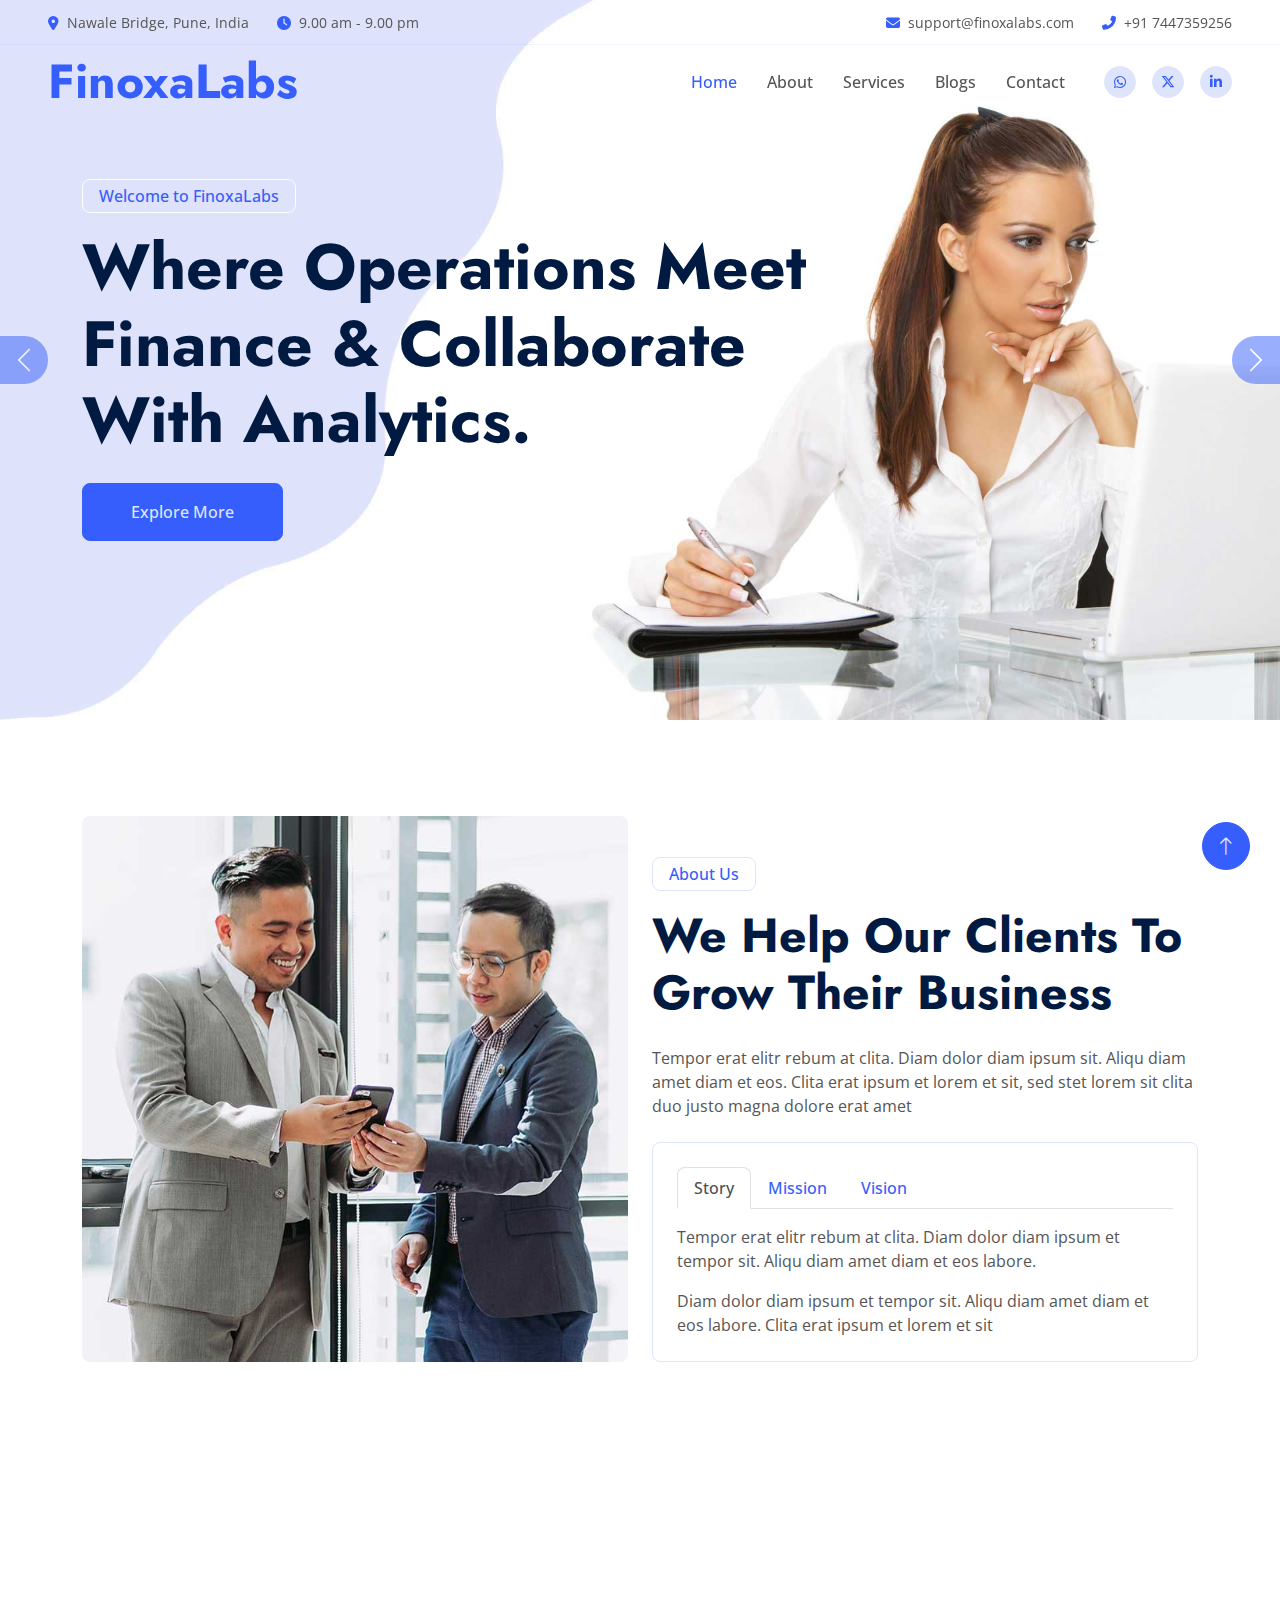
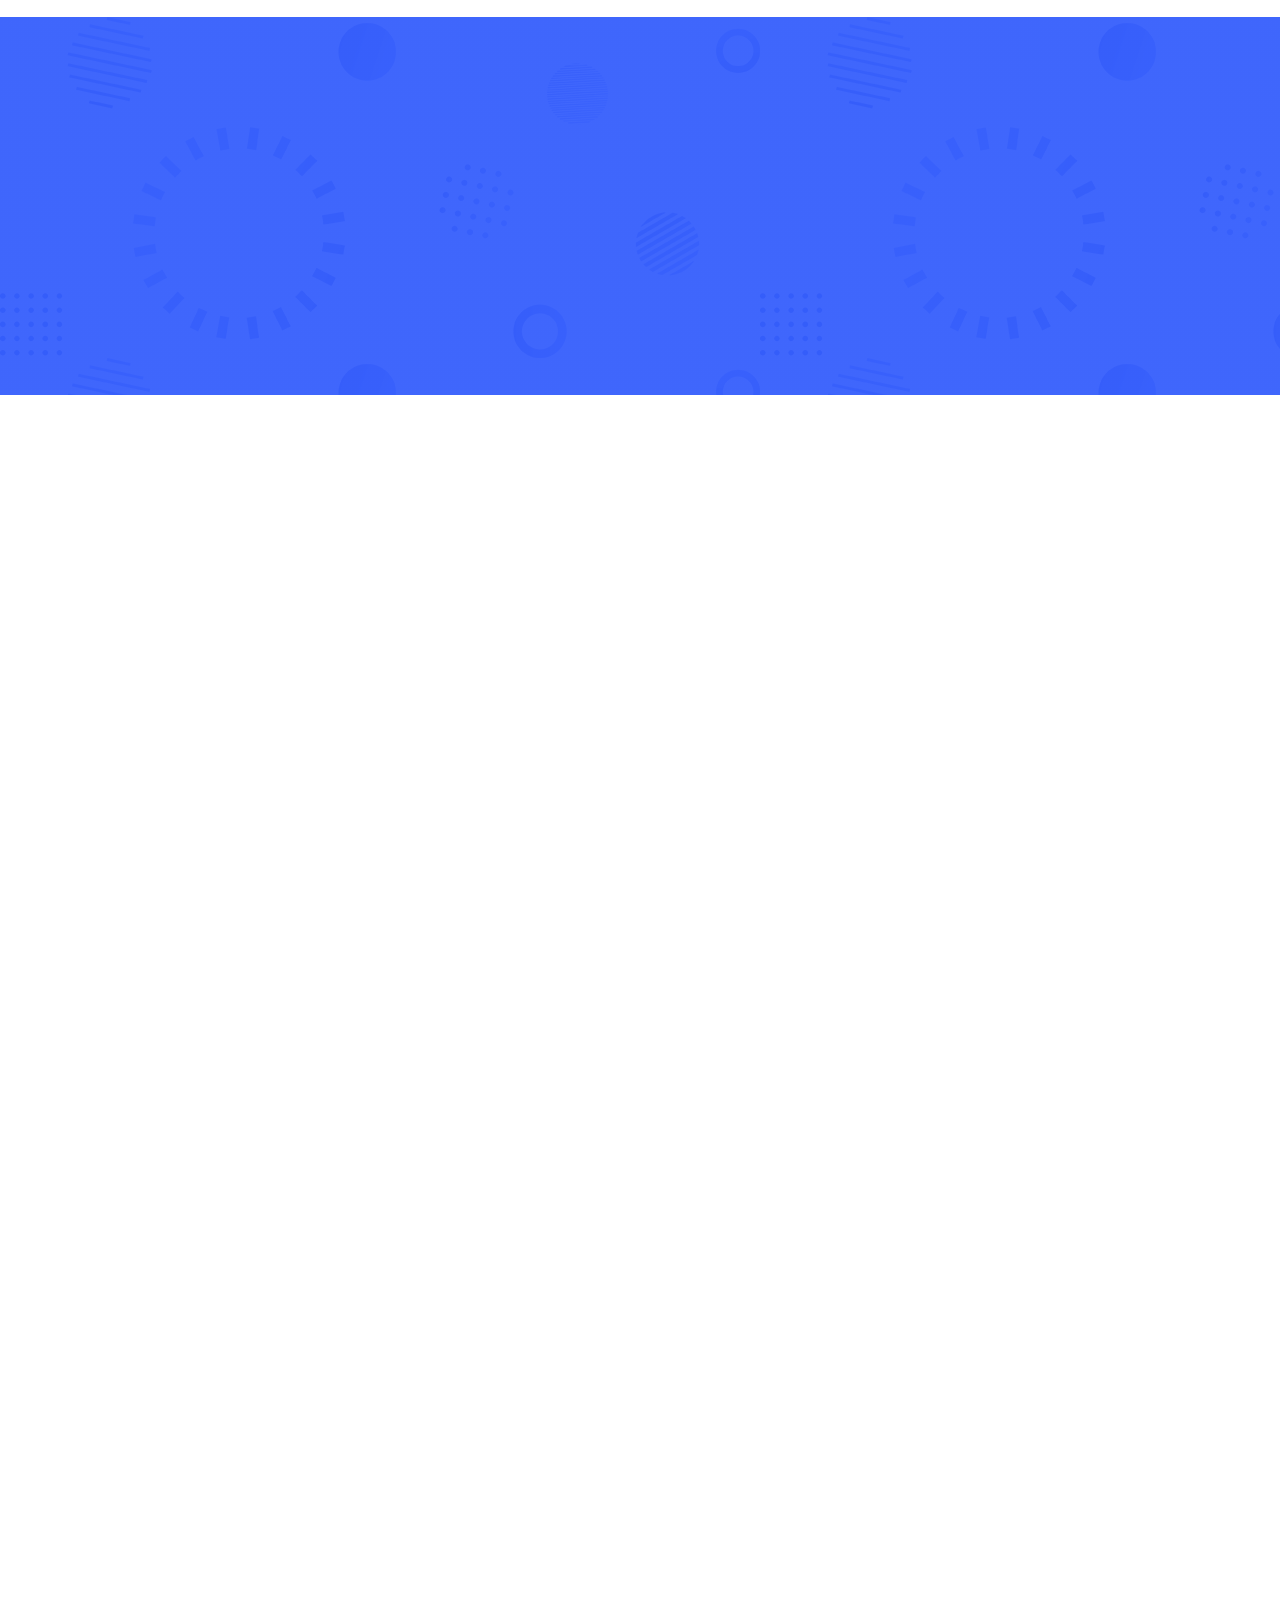
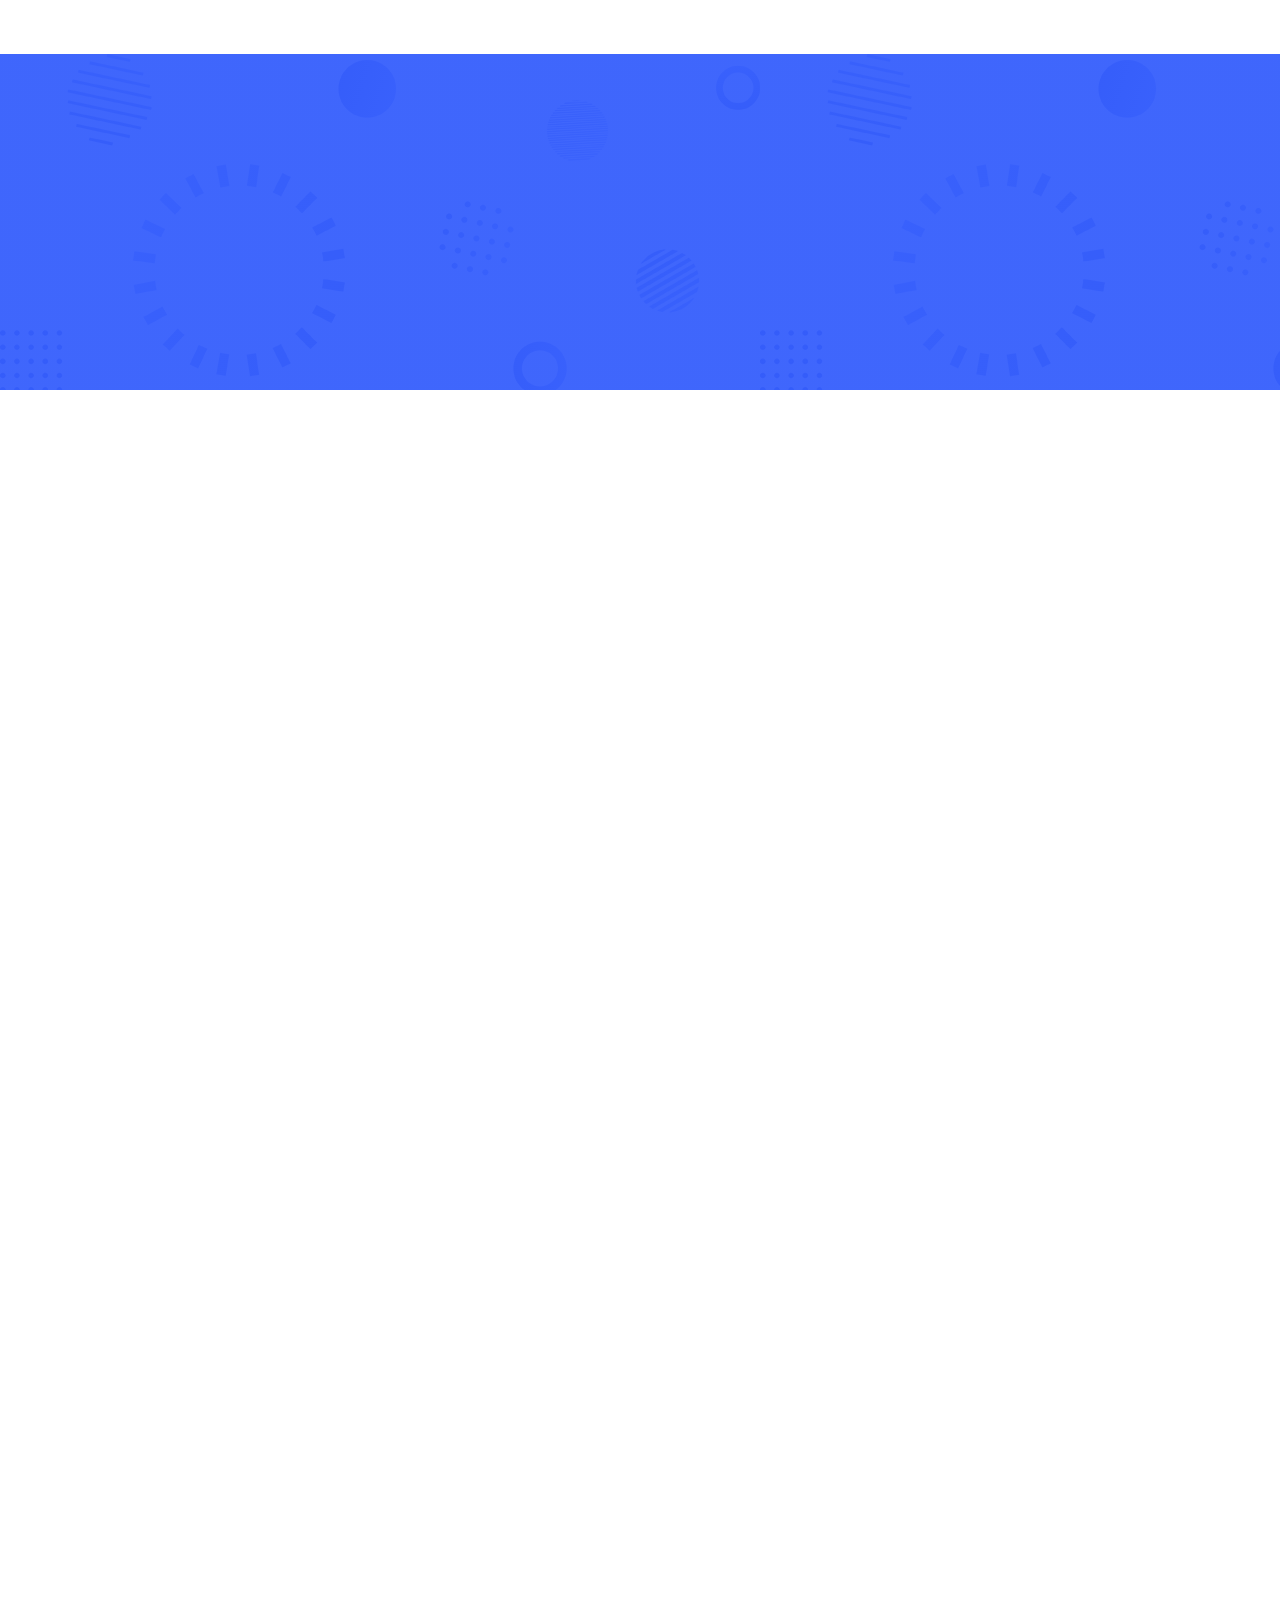
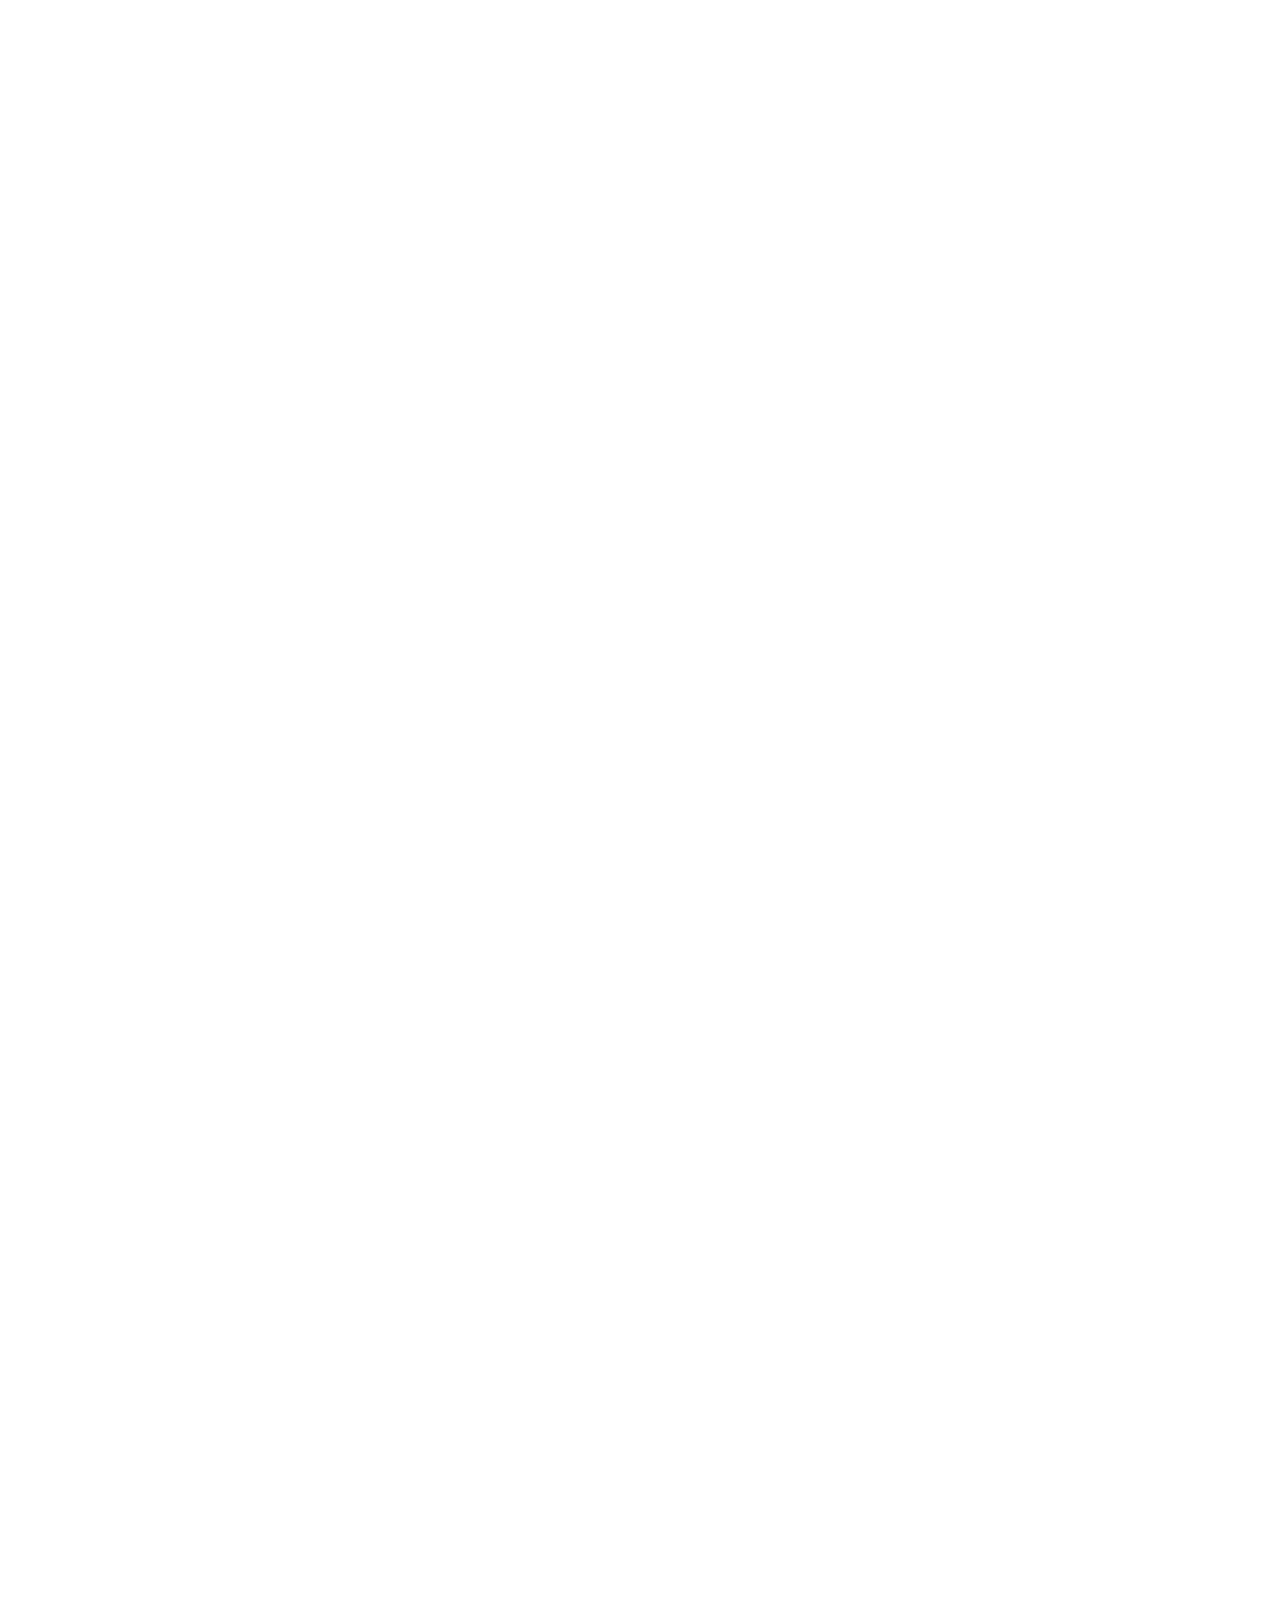
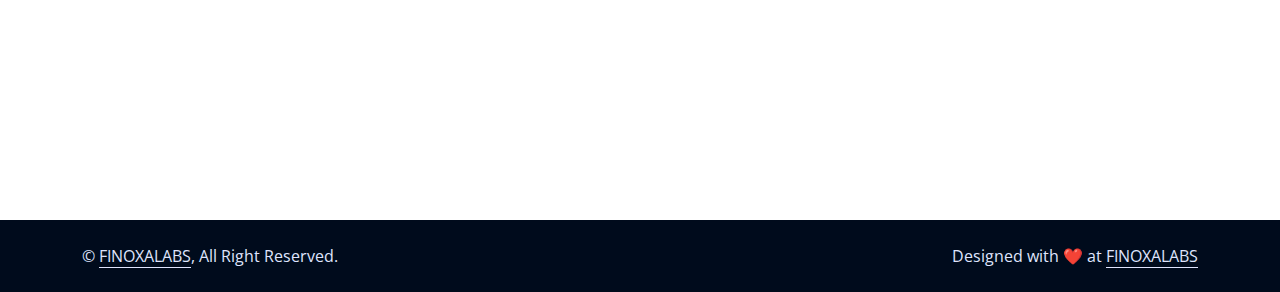
<file: index.html>
<!DOCTYPE html>
<html lang="en">

<head>
    <meta charset="utf-8">
    <title>FinoxaLabs - Building Businesses</title>
    <meta content="width=device-width, initial-scale=1.0" name="viewport">
    <meta content="" name="keywords">
    <meta content="" name="description">

    <!-- Favicon -->
    <link href="img/favicon.ico" rel="icon">

    <!-- Google Web Fonts -->
    <link rel="preconnect" href="https://fonts.googleapis.com">
    <link rel="preconnect" href="https://fonts.gstatic.com" crossorigin>
    <link
        href="https://fonts.googleapis.com/css2?family=Jost:wght@500;600;700&family=Open+Sans:wght@400;500&display=swap"
        rel="stylesheet">

    <!-- Icon Font Stylesheet -->
    <link href="https://cdnjs.cloudflare.com/ajax/libs/font-awesome/6.5.0/css/all.min.css" rel="stylesheet">
    <link href="https://cdn.jsdelivr.net/npm/bootstrap-icons@1.4.1/font/bootstrap-icons.css" rel="stylesheet">

    <!-- Libraries Stylesheet -->
    <link href="lib/animate/animate.min.css" rel="stylesheet">
    <link href="lib/owlcarousel/assets/owl.carousel.min.css" rel="stylesheet">

    <!-- Customized Bootstrap Stylesheet -->
    <link href="css/bootstrap.min.css" rel="stylesheet">

    <!-- Template Stylesheet -->
    <link href="css/style.css" rel="stylesheet">
</head>

<body>
    <!-- Spinner Start -->
    <div id="spinner"
        class="show bg-white position-fixed translate-middle w-100 vh-100 top-50 start-50 d-flex align-items-center justify-content-center">
        <div class="spinner-border text-primary" role="status" style="width: 3rem; height: 3rem;"></div>
    </div>
    <!-- Spinner End -->


    <!-- Navbar Start -->
    <div class="container-fluid fixed-top px-0 wow fadeIn" data-wow-delay="0.1s">
        <div class="top-bar row gx-0 align-items-center d-none d-lg-flex">
            <div class="col-lg-6 px-5 text-start">
                <small><i class="fa fa-map-marker-alt text-primary me-2"></i>Nawale Bridge, Pune, India</small>
                <small class="ms-4"><i class="fa fa-clock text-primary me-2"></i>9.00 am - 9.00 pm</small>
            </div>
            <div class="col-lg-6 px-5 text-end">
                <small><i class="fa fa-envelope text-primary me-2"></i>support@finoxalabs.com</small>
                <small class="ms-4"><i class="fa fa-phone-alt text-primary me-2"></i>+91 7447359256</small>
            </div>
        </div>

        <nav class="navbar navbar-expand-lg navbar-light py-lg-0 px-lg-5 wow fadeIn" data-wow-delay="0.1s">
            <a href="index.html" class="navbar-brand ms-4 ms-lg-0">
                <h1 class="display-5 text-primary m-0">FinoxaLabs</h1>
            </a>
            <button type="button" class="navbar-toggler me-4" data-bs-toggle="collapse"
                data-bs-target="#navbarCollapse">
                <span class="navbar-toggler-icon"></span>
            </button>
            <div class="collapse navbar-collapse" id="navbarCollapse">
                <div class="navbar-nav ms-auto p-4 p-lg-0">
                    <a href="index.html" class="nav-item nav-link active">Home</a>
                    <a href="about.html" class="nav-item nav-link">About</a>
                    <a href="service.html" class="nav-item nav-link">Services</a>
                    <a href="blogs.html" class="nav-item nav-link">Blogs</a>
                    <!-- <div class="nav-item dropdown">
                        <a href="#" class="nav-link dropdown-toggle" data-bs-toggle="dropdown">Pages</a>
                        <div class="dropdown-menu border-light m-0">
                            <a href="project.html" class="dropdown-item">Projects</a>
                            <a href="feature.html" class="dropdown-item">Features</a>
                            <a href="team.html" class="dropdown-item">Team Member</a>
                            <a href="testimonial.html" class="dropdown-item">Testimonial</a>
                            <a href="404.html" class="dropdown-item">404 Page</a>
                        </div>
                    </div> -->
                    <a href="contact.html" class="nav-item nav-link">Contact</a>
                </div>
                <div class="d-none d-lg-flex ms-2">
                    <a class="btn btn-light btn-sm-square rounded-circle ms-3" href="">
                        <small class="fab fa-whatsapp text-primary"></small>
                    </a>
                    <a class="btn btn-light btn-sm-square rounded-circle ms-3" href="">
                        <small class="fa-brands fa-x-twitter text-primary"></small>
                    </a>
                    <a class="btn btn-light btn-sm-square rounded-circle ms-3" href="">
                        <small class="fab fa-linkedin-in text-primary"></small>
                    </a>
                </div>
            </div>
        </nav>
    </div>
    <!-- Navbar End -->


    <!-- Carousel Start -->
    <div class="container-fluid p-0 mb-5 wow fadeIn" data-wow-delay="0.1s">
        <div id="header-carousel" class="carousel slide carousel-fade" data-bs-ride="carousel">
            <div class="carousel-inner">
                <div class="carousel-item active">
                    <img class="w-100" src="img/carousel-1.jpg" alt="Image">
                    <div class="carousel-caption">
                        <div class="container">
                            <div class="row justify-content-start">
                                <div class="col-lg-8">
                                    <p
                                        class="d-inline-block border border-white rounded text-primary fw-semi-bold py-1 px-3 animated slideInDown">
                                        Welcome to FinoxaLabs</p>
                                    <h1 class="display-1 mb-4 animated slideInDown">Where Operations Meet Finance & Collaborate With Analytics.
                                    </h1>
                                    <a href="" class="btn btn-primary py-3 px-5 animated slideInDown">Explore More</a>
                                </div>
                            </div>
                        </div>
                    </div>
                </div>
                <div class="carousel-item">
                    <img class="w-100" src="img/carousel-2.jpg" alt="Image">
                    <div class="carousel-caption">
                        <div class="container">
                            <div class="row justify-content-start">
                                <div class="col-lg-7">
                                    <p
                                        class="d-inline-block border border-white rounded text-primary fw-semi-bold py-1 px-3 animated slideInDown">
                                        Welcome to FinoxaLabs</p>
                                    <h1 class="display-1 mb-4 animated slideInDown">Numbers are our language, your success is our goal.</h1>
                                    <a href="" class="btn btn-primary py-3 px-5 animated slideInDown">Explore More</a>
                                </div>
                            </div>
                        </div>
                    </div>
                </div>
            </div>
            <button class="carousel-control-prev" type="button" data-bs-target="#header-carousel" data-bs-slide="prev">
                <span class="carousel-control-prev-icon" aria-hidden="true"></span>
                <span class="visually-hidden">Previous</span>
            </button>
            <button class="carousel-control-next" type="button" data-bs-target="#header-carousel" data-bs-slide="next">
                <span class="carousel-control-next-icon" aria-hidden="true"></span>
                <span class="visually-hidden">Next</span>
            </button>
        </div>
    </div>
    <!-- Carousel End -->


    <!-- About Start -->
    <div class="container-xxl py-5">
        <div class="container">
            <div class="row g-4 align-items-end mb-4">
                <div class="col-lg-6 wow fadeInUp" data-wow-delay="0.1s">
                    <img class="img-fluid rounded" src="img/about.jpg">
                </div>
                <div class="col-lg-6 wow fadeInUp" data-wow-delay="0.3s">
                    <p class="d-inline-block border rounded text-primary fw-semi-bold py-1 px-3">About Us</p>
                    <h1 class="display-5 mb-4">We Help Our Clients To Grow Their Business</h1>
                    <p class="mb-4">Tempor erat elitr rebum at clita. Diam dolor diam ipsum sit. Aliqu diam amet diam et
                        eos. Clita erat ipsum et lorem et sit, sed stet lorem sit clita duo justo magna dolore erat amet
                    </p>
                    <div class="border rounded p-4">
                        <nav>
                            <div class="nav nav-tabs mb-3" id="nav-tab" role="tablist">
                                <button class="nav-link fw-semi-bold active" id="nav-story-tab" data-bs-toggle="tab"
                                    data-bs-target="#nav-story" type="button" role="tab" aria-controls="nav-story"
                                    aria-selected="true">Story</button>
                                <button class="nav-link fw-semi-bold" id="nav-mission-tab" data-bs-toggle="tab"
                                    data-bs-target="#nav-mission" type="button" role="tab" aria-controls="nav-mission"
                                    aria-selected="false">Mission</button>
                                <button class="nav-link fw-semi-bold" id="nav-vision-tab" data-bs-toggle="tab"
                                    data-bs-target="#nav-vision" type="button" role="tab" aria-controls="nav-vision"
                                    aria-selected="false">Vision</button>
                            </div>
                        </nav>
                        <div class="tab-content" id="nav-tabContent">
                            <div class="tab-pane fade show active" id="nav-story" role="tabpanel"
                                aria-labelledby="nav-story-tab">
                                <p>Tempor erat elitr rebum at clita. Diam dolor diam ipsum et tempor sit. Aliqu diam
                                    amet diam et eos labore.</p>
                                <p class="mb-0">Diam dolor diam ipsum et tempor sit. Aliqu diam amet diam et eos labore.
                                    Clita erat ipsum et lorem et sit</p>
                            </div>
                            <div class="tab-pane fade" id="nav-mission" role="tabpanel"
                                aria-labelledby="nav-mission-tab">
                                <p>Tempor erat elitr rebum at clita. Diam dolor diam ipsum et tempor sit. Aliqu diam
                                    amet diam et eos labore.</p>
                                <p class="mb-0">Diam dolor diam ipsum et tempor sit. Aliqu diam amet diam et eos labore.
                                    Clita erat ipsum et lorem et sit</p>
                            </div>
                            <div class="tab-pane fade" id="nav-vision" role="tabpanel" aria-labelledby="nav-vision-tab">
                                <p>Tempor erat elitr rebum at clita. Diam dolor diam ipsum et tempor sit. Aliqu diam
                                    amet diam et eos labore.</p>
                                <p class="mb-0">Diam dolor diam ipsum et tempor sit. Aliqu diam amet diam et eos labore.
                                    Clita erat ipsum et lorem et sit</p>
                            </div>
                        </div>
                    </div>
                </div>
            </div>
            <div class="border rounded p-4 wow fadeInUp" data-wow-delay="0.1s">
                <div class="row g-4">
                    <div class="col-lg-4 wow fadeIn" data-wow-delay="0.1s">
                        <div class="h-100">
                            <div class="d-flex">
                                <div class="flex-shrink-0 btn-lg-square rounded-circle bg-primary">
                                    <i class="fa fa-times text-white"></i>
                                </div>
                                <div class="ps-3">
                                    <h4>No Hidden Cost</h4>
                                    <span>Clita erat ipsum lorem sit sed stet duo justo</span>
                                </div>
                                <div class="border-end d-none d-lg-block"></div>
                            </div>
                            <div class="border-bottom mt-4 d-block d-lg-none"></div>
                        </div>
                    </div>
                    <div class="col-lg-4 wow fadeIn" data-wow-delay="0.3s">
                        <div class="h-100">
                            <div class="d-flex">
                                <div class="flex-shrink-0 btn-lg-square rounded-circle bg-primary">
                                    <i class="fa fa-users text-white"></i>
                                </div>
                                <div class="ps-3">
                                    <h4>Dedicated Team</h4>
                                    <span>Clita erat ipsum lorem sit sed stet duo justo</span>
                                </div>
                                <div class="border-end d-none d-lg-block"></div>
                            </div>
                            <div class="border-bottom mt-4 d-block d-lg-none"></div>
                        </div>
                    </div>
                    <div class="col-lg-4 wow fadeIn" data-wow-delay="0.5s">
                        <div class="h-100">
                            <div class="d-flex">
                                <div class="flex-shrink-0 btn-lg-square rounded-circle bg-primary">
                                    <i class="fa fa-phone text-white"></i>
                                </div>
                                <div class="ps-3">
                                    <h4>24/7 Available</h4>
                                    <span>Clita erat ipsum lorem sit sed stet duo justo</span>
                                </div>
                            </div>
                        </div>
                    </div>
                </div>
            </div>
        </div>
    </div>
    <!-- About End -->


    <!-- Facts Start -->
    <div class="container-fluid facts my-5 py-5">
        <div class="container py-5">
            <div class="row g-5">
                <div class="col-sm-6 col-lg-3 text-center wow fadeIn" data-wow-delay="0.1s">
                    <i class="fa fa-users fa-3x text-white mb-3"></i>
                    <h1 class="display-4 text-white" data-toggle="counter-up">234</h1>
                    <span class="fs-5 text-white">Happy Clients</span>
                    <hr class="bg-white w-25 mx-auto mb-0">
                </div>
                <div class="col-sm-6 col-lg-3 text-center wow fadeIn" data-wow-delay="0.3s">
                    <i class="fa fa-check fa-3x text-white mb-3"></i>
                    <h1 class="display-4 text-white" data-toggle="counter-up">1234</h1>
                    <span class="fs-5 text-white">Projects Completed</span>
                    <hr class="bg-white w-25 mx-auto mb-0">
                </div>
                <div class="col-sm-6 col-lg-3 text-center wow fadeIn" data-wow-delay="0.5s">
                    <i class="fa fa-users-cog fa-3x text-white mb-3"></i>
                    <h1 class="display-4 text-white" data-toggle="counter-up">1234</h1>
                    <span class="fs-5 text-white">Dedicated Staff</span>
                    <hr class="bg-white w-25 mx-auto mb-0">
                </div>
                <div class="col-sm-6 col-lg-3 text-center wow fadeIn" data-wow-delay="0.7s">
                    <i class="fa fa-award fa-3x text-white mb-3"></i>
                    <h1 class="display-4 text-white" data-toggle="counter-up">1234</h1>
                    <span class="fs-5 text-white">Awards Achieved</span>
                    <hr class="bg-white w-25 mx-auto mb-0">
                </div>
            </div>
        </div>
    </div>
    <!-- Facts End -->


    <!-- Features Start -->
    <div class="container-xxl feature py-5">
        <div class="container">
            <div class="row g-5 align-items-center">
                <div class="col-lg-6 wow fadeInUp" data-wow-delay="0.1s">
                    <p class="d-inline-block border rounded text-primary fw-semi-bold py-1 px-3">Why Choosing Us!</p>
                    <h1 class="display-5 mb-4">Few Reasons Why People Choosing Us!</h1>
                    <p class="mb-4">Tempor erat elitr rebum at clita. Diam dolor diam ipsum sit. Aliqu diam amet diam et
                        eos. Clita erat ipsum et lorem et sit, sed stet lorem sit clita duo justo magna dolore erat amet
                    </p>
                    <a class="btn btn-primary py-3 px-5" href="">Explore More</a>
                </div>
                <div class="col-lg-6">
                    <div class="row g-4 align-items-center">
                        <div class="col-md-6">
                            <div class="row g-4">
                                <div class="col-12 wow fadeIn" data-wow-delay="0.3s">
                                    <div class="feature-box border rounded p-4">
                                        <i class="fa fa-check fa-3x text-primary mb-3"></i>
                                        <h4 class="mb-3">Fast Executions</h4>
                                        <p class="mb-3">Clita erat ipsum et lorem et sit, sed stet lorem sit clita duo
                                            justo erat amet</p>
                                        <a class="fw-semi-bold" href="">Read More <i
                                                class="fa fa-arrow-right ms-1"></i></a>
                                    </div>
                                </div>
                                <div class="col-12 wow fadeIn" data-wow-delay="0.5s">
                                    <div class="feature-box border rounded p-4">
                                        <i class="fa fa-check fa-3x text-primary mb-3"></i>
                                        <h4 class="mb-3">Guide & Support</h4>
                                        <p class="mb-3">Clita erat ipsum et lorem et sit, sed stet lorem sit clita duo
                                            justo erat amet</p>
                                        <a class="fw-semi-bold" href="">Read More <i
                                                class="fa fa-arrow-right ms-1"></i></a>
                                    </div>
                                </div>
                            </div>
                        </div>
                        <div class="col-md-6 wow fadeIn" data-wow-delay="0.7s">
                            <div class="feature-box border rounded p-4">
                                <i class="fa fa-check fa-3x text-primary mb-3"></i>
                                <h4 class="mb-3">Financial Secure</h4>
                                <p class="mb-3">Clita erat ipsum et lorem et sit, sed stet lorem sit clita duo justo
                                    erat amet</p>
                                <a class="fw-semi-bold" href="">Read More <i class="fa fa-arrow-right ms-1"></i></a>
                            </div>
                        </div>
                    </div>
                </div>
            </div>
        </div>
    </div>
    <!-- Features End -->


    <!-- Service Start -->
    <div class="container-xxl service py-5">
        <div class="container">
            <div class="row g-4 wow fadeInUp" data-wow-delay="0.3s">
                <div class="col-lg-4">
                    <div class="nav nav-pills d-flex justify-content-between w-100 h-100 me-4">
                        <button class="nav-link w-100 d-flex align-items-center text-start border p-2 mb-4 active"
                            data-bs-toggle="pill" data-bs-target="#tab-pane-1" type="button">
                            <h5 class="m-0"><i class="fa fa-bars text-primary me-4"></i>Business Advisory</h5>
                        </button>
                        <button class="nav-link w-100 d-flex align-items-center text-start border p-2 mb-4"
                            data-bs-toggle="pill" data-bs-target="#tab-pane-2" type="button">
                            <h5 class="m-0"><i class="fa fa-bars text-primary me-3"></i>Economic Laws</h5>
                        </button>
                        <button class="nav-link w-100 d-flex align-items-center text-start border p-2 mb-4"
                            data-bs-toggle="pill" data-bs-target="#tab-pane-3" type="button">
                            <h5 class="m-0"><i class="fa fa-bars text-primary me-3"></i>Virtual CFO</h5>
                        </button>
                        <button class="nav-link w-100 d-flex align-items-center text-start border p-2 mb-0"
                            data-bs-toggle="pill" data-bs-target="#tab-pane-4" type="button">
                            <h5 class="m-0"><i class="fa fa-bars text-primary me-3"></i>Trainings & Seminars</h5>
                        </button>
                    </div>
                </div>
                <div class="col-lg-8">
                    <div class="tab-content w-100">
                        <div class="tab-pane fade show active" id="tab-pane-1">
                            <div class="row g-4">
                                <div class="col-md-6" style="min-height: 350px;">
                                    <div class="position-relative h-100">
                                        <img class="position-absolute rounded w-100 h-100" src="img/service-1.jpg"
                                            style="object-fit: cover;" alt="">
                                    </div>
                                </div>
                                <div class="col-md-6">
                                    <h3 class="mb-4">25 Years Of Experience In Financial Support</h3>
                                    <p class="mb-4">Tempor erat elitr rebum at clita. Diam dolor diam ipsum sit. Aliqu
                                        diam amet diam et eos. Clita erat ipsum et lorem et sit, sed stet lorem sit
                                        clita duo justo erat amet.</p>
                                    <p><i class="fa fa-check text-primary me-3"></i>Secured Loans</p>
                                    <p><i class="fa fa-check text-primary me-3"></i>Credit Facilities</p>
                                    <p><i class="fa fa-check text-primary me-3"></i>Cash Advanced</p>
                                    <a href="" class="btn btn-primary py-3 px-5 mt-3">Read More</a>
                                </div>
                            </div>
                        </div>
                        <div class="tab-pane fade" id="tab-pane-2">
                            <div class="row g-4">
                                <div class="col-md-6" style="min-height: 350px;">
                                    <div class="position-relative h-100">
                                        <img class="position-absolute rounded w-100 h-100" src="img/service-2.jpg"
                                            style="object-fit: cover;" alt="">
                                    </div>
                                </div>
                                <div class="col-md-6">
                                    <h3 class="mb-4">25 Years Of Experience In Financial Support</h3>
                                    <p class="mb-4">Tempor erat elitr rebum at clita. Diam dolor diam ipsum sit. Aliqu
                                        diam amet diam et eos. Clita erat ipsum et lorem et sit, sed stet lorem sit
                                        clita duo justo erat amet.</p>
                                    <p><i class="fa fa-check text-primary me-3"></i>Secured Loans</p>
                                    <p><i class="fa fa-check text-primary me-3"></i>Credit Facilities</p>
                                    <p><i class="fa fa-check text-primary me-3"></i>Cash Advanced</p>
                                    <a href="" class="btn btn-primary py-3 px-5 mt-3">Read More</a>
                                </div>
                            </div>
                        </div>
                        <div class="tab-pane fade" id="tab-pane-3">
                            <div class="row g-4">
                                <div class="col-md-6" style="min-height: 350px;">
                                    <div class="position-relative h-100">
                                        <img class="position-absolute rounded w-100 h-100" src="img/service-3.jpg"
                                            style="object-fit: cover;" alt="">
                                    </div>
                                </div>
                                <div class="col-md-6">
                                    <h3 class="mb-4">25 Years Of Experience In Financial Support</h3>
                                    <p class="mb-4">Tempor erat elitr rebum at clita. Diam dolor diam ipsum sit. Aliqu
                                        diam amet diam et eos. Clita erat ipsum et lorem et sit, sed stet lorem sit
                                        clita duo justo erat amet.</p>
                                    <p><i class="fa fa-check text-primary me-3"></i>Secured Loans</p>
                                    <p><i class="fa fa-check text-primary me-3"></i>Credit Facilities</p>
                                    <p><i class="fa fa-check text-primary me-3"></i>Cash Advanced</p>
                                    <a href="" class="btn btn-primary py-3 px-5 mt-3">Read More</a>
                                </div>
                            </div>
                        </div>
                        <div class="tab-pane fade" id="tab-pane-4">
                            <div class="row g-4">
                                <div class="col-md-6" style="min-height: 350px;">
                                    <div class="position-relative h-100">
                                        <img class="position-absolute rounded w-100 h-100" src="img/training.jpg"
                                            style="object-fit: cover;" alt="">
                                    </div>
                                </div>
                                <div class="col-md-6">
                                    <h3 class="mb-4">25 Years Of Experience In Financial Support</h3>
                                    <p class="mb-4">Tempor erat elitr rebum at clita. Diam dolor diam ipsum sit. Aliqu
                                        diam amet diam et eos. Clita erat ipsum et lorem et sit, sed stet lorem sit
                                        clita duo justo erat amet.</p>
                                    <p><i class="fa fa-check text-primary me-3"></i>Secured Loans</p>
                                    <p><i class="fa fa-check text-primary me-3"></i>Credit Facilities</p>
                                    <p><i class="fa fa-check text-primary me-3"></i>Cash Advanced</p>
                                    <a href="" class="btn btn-primary py-3 px-5 mt-3">Read More</a>
                                </div>
                            </div>
                        </div>
                    </div>
                </div>
            </div>
        </div>
    </div>
    <!-- Service End -->

    <!-- Callback Start -->
    <div class="container-fluid callback my-5 pt-5">
        <div class="container pt-5">
            <div class="row justify-content-center">
                <div class="col-lg-7">
                    <div class="bg-white border rounded p-4 p-sm-5 wow fadeInUp" data-wow-delay="0.5s">
                        <div class="text-center mx-auto wow fadeInUp" data-wow-delay="0.1s" style="max-width: 600px;">
                            <p class="d-inline-block border rounded text-primary fw-semi-bold py-1 px-3">Get In Touch
                            </p>
                            <h1 class="display-5 mb-5">Request A Call-Back</h1>
                        </div>
                        <div class="row g-3">
                            <div class="col-sm-6">
                                <div class="form-floating">
                                    <input type="text" class="form-control" id="name" placeholder="Your Name">
                                    <label for="name">Your Name</label>
                                </div>
                            </div>
                            <div class="col-sm-6">
                                <div class="form-floating">
                                    <input type="email" class="form-control" id="mail" placeholder="Your Email">
                                    <label for="mail">Your Email</label>
                                </div>
                            </div>
                            <div class="col-sm-6">
                                <div class="form-floating">
                                    <input type="text" class="form-control" id="mobile" placeholder="Your Mobile">
                                    <label for="mobile">Your Mobile</label>
                                </div>
                            </div>
                            <div class="col-sm-6">
                                <div class="form-floating">
                                    <input type="text" class="form-control" id="subject" placeholder="Subject">
                                    <label for="subject">Subject</label>
                                </div>
                            </div>
                            <div class="col-12">
                                <div class="form-floating">
                                    <textarea class="form-control" placeholder="Leave a message here" id="message"
                                        style="height: 100px"></textarea>
                                    <label for="message">Message</label>
                                </div>
                            </div>
                            <div class="col-12 text-center">
                                <button class="btn btn-primary w-100 py-3" type="submit">Submit Now</button>
                            </div>
                        </div>
                    </div>
                </div>
            </div>
        </div>
    </div>
    <!-- Callback End -->


    <!-- Projects Start -->
    <div class="container-xxl py-5">
        <div class="container">
            <div class="text-center mx-auto wow fadeInUp" data-wow-delay="0.1s" style="max-width: 600px;">
                <p class="d-inline-block border rounded text-primary fw-semi-bold py-1 px-3">Our Projects</p>
                <h1 class="display-5 mb-5">We Have Completed Latest Projects</h1>
            </div>
            <div class="owl-carousel project-carousel wow fadeInUp" data-wow-delay="0.3s">
                <div class="project-item pe-5 pb-5">
                    <div class="project-img mb-3">
                        <img class="img-fluid rounded" src="img/service-1.jpg" alt="">
                        <a href=""><i class="fa fa-link fa-3x text-primary"></i></a>
                    </div>
                    <div class="project-title">
                        <h4 class="mb-0">Financial Planning</h4>
                    </div>
                </div>
                <div class="project-item pe-5 pb-5">
                    <div class="project-img mb-3">
                        <img class="img-fluid rounded" src="img/service-2.jpg" alt="">
                        <a href=""><i class="fa fa-link fa-3x text-primary"></i></a>
                    </div>
                    <div class="project-title">
                        <h4 class="mb-0">Cash Investment</h4>
                    </div>
                </div>
                <div class="project-item pe-5 pb-5">
                    <div class="project-img mb-3">
                        <img class="img-fluid rounded" src="img/service-3.jpg" alt="">
                        <a href=""><i class="fa fa-link fa-3x text-primary"></i></a>
                    </div>
                    <div class="project-title">
                        <h4 class="mb-0">Financial Consultancy</h4>
                    </div>
                </div>
                <div class="project-item pe-5 pb-5">
                    <div class="project-img mb-3">
                        <img class="img-fluid rounded" src="img/service-4.jpg" alt="">
                        <a href=""><i class="fa fa-link fa-3x text-primary"></i></a>
                    </div>
                    <div class="project-title">
                        <h4 class="mb-0">Business Loans</h4>
                    </div>
                </div>
            </div>
        </div>
    </div>
    <!-- Projects End -->


    <!-- Team Start -->
    <div class="container-xxl py-5">
        <div class="container">
            <div class="text-center mx-auto wow fadeInUp" data-wow-delay="0.1s" style="max-width: 600px;">
                <p class="d-inline-block border rounded text-primary fw-semi-bold py-1 px-3">Our Team</p>
                <h1 class="display-5 mb-5">Exclusive Team</h1>
            </div>
            <div class="row g-4 justify-content-center">
                <div class="col-lg-4 col-md-6 wow fadeInUp" style="margin-right: 20px;" data-wow-delay="0.1s">
                    <div class="team-item">
                        <img class="img-fluid rounded" src="img/founder.jpg" alt="">
                        <div class="team-text">
                            <h4 class="mb-0">Founder</h4>
                            <div class="team-social d-flex">
                                <a class="btn btn-square rounded-circle mx-1" href=""><i
                                        class="fab fa-facebook-f"></i></a>
                                <a class="btn btn-square rounded-circle mx-1" href=""><i class="fa-brands fa-x-twitter"></i></a>
                                <a class="btn btn-square rounded-circle mx-1" href=""><i
                                        class="fab fa-instagram"></i></a>
                            </div>
                        </div>
                    </div>
                </div>
                <!-- <div class="col-md-6 wow fadeInUp" data-wow-delay="0.1s">
                    <br>
                    <h1>CA. Dhanashree Utturkar</h1>
                    <br>
                    <div class="paragraph-container">
                        <i class="fa fa-check text-primary me-3 icon"></i>
                        <p>Chartered Accountant with 10+ years of experience across various regions.</p>
                    </div>
                    <div class="paragraph-container">
                        <i class="fa fa-check text-primary me-3 icon"></i>
                        <p>Certified Fraud Examiner, ACFE.</p>
                    </div>
                    <div class="paragraph-container">
                        <i class="fa fa-check text-primary me-3 icon"></i>
                        <p>Strategic Advisor for expansion and new opportunities in the Global Markets.</p>
                    </div>
                    <div class="paragraph-container">
                        <i class="fa fa-check text-primary me-3 icon"></i>
                        <p>Expert in Finance Business Partnering (Virtual CFO). Hands on experience of working with the CFO offices of well known
                            organizations spread across Middle East, North Africa and South Asia.</p>
                    </div>
                    <div class="paragraph-container">
                        <i class="fa fa-check text-primary me-3 icon"></i>
                        <p>ERP Implementations across various sectors.</p>
                    </div>
                    <div class="paragraph-container">
                        <i class="fa fa-check text-primary me-3 icon"></i>
                        <p>Collaborating with business process experts to deploy best industry practices that leads to significant improvements in
                            efficiency and cost savings.</p>
                    </div>
                </div> -->

                <div class="col-lg-4 col-md-6 wow fadeInUp" style="margin-left: 20px;" data-wow-delay="0.3s">
                    <div class="team-item">
                        <img class="img-fluid rounded" src="img/team-1.jpg" alt="">
                        <div class="team-text">
                            <h4 class="mb-0">Maria</h4>
                            <div class="team-social d-flex">
                                <a class="btn btn-square rounded-circle mx-1" href=""><i
                                        class="fab fa-facebook-f"></i></a>
                                <a class="btn btn-square rounded-circle mx-1" href=""><i class="fa-brands fa-x-twitter"></i></a>
                                <a class="btn btn-square rounded-circle mx-1" href=""><i
                                        class="fab fa-instagram"></i></a>
                            </div>
                        </div>
                    </div>
                </div>
                <!-- <div class="col-lg-4 col-md-6 wow fadeInUp" data-wow-delay="0.5s">
                    <div class="team-item">
                        <img class="img-fluid rounded" src="img/team-3.jpg" alt="">
                        <div class="team-text">
                            <h4 class="mb-0">Doris Jordan</h4>
                            <div class="team-social d-flex">
                                <a class="btn btn-square rounded-circle mx-1" href=""><i
                                        class="fab fa-facebook-f"></i></a>
                                <a class="btn btn-square rounded-circle mx-1" href=""><i class="fa-brands fa-x-twitter"></i></a>
                                <a class="btn btn-square rounded-circle mx-1" href=""><i
                                        class="fab fa-instagram"></i></a>
                            </div>
                        </div>
                    </div>
                </div> -->
            </div>
        </div>
    </div>
    <!-- Team End -->


    <!-- Testimonial Start -->
    <div class="container-xxl py-5">
        <div class="container">
            <div class="text-center mx-auto wow fadeInUp" data-wow-delay="0.1s" style="max-width: 600px;">
                <p class="d-inline-block border rounded text-primary fw-semi-bold py-1 px-3">Testimonial</p>
                <h1 class="display-5 mb-5">What Our Clients Say!</h1>
            </div>
            <div class="owl-carousel testimonial-carousel wow fadeInUp" data-wow-delay="0.3s">
                <div class="testimonial-item">
                    <div class="testimonial-text border rounded p-4 pt-5 mb-5">
                        <div class="btn-square bg-white border rounded-circle">
                            <i class="fa fa-quote-right fa-2x text-primary"></i>
                        </div>
                        Dolores sed duo clita tempor justo dolor et stet lorem kasd labore dolore lorem ipsum. At lorem
                        lorem magna ut et, nonumy et labore et tempor diam tempor erat.
                    </div>
                    <img class="rounded-circle mb-3" src="img/testimonial-1.jpg" alt="">
                    <h4>Client Name</h4>
                    <span>Profession</span>
                </div>
                <div class="testimonial-item">
                    <div class="testimonial-text border rounded p-4 pt-5 mb-5">
                        <div class="btn-square bg-white border rounded-circle">
                            <i class="fa fa-quote-right fa-2x text-primary"></i>
                        </div>
                        Dolores sed duo clita tempor justo dolor et stet lorem kasd labore dolore lorem ipsum. At lorem
                        lorem magna ut et, nonumy et labore et tempor diam tempor erat.
                    </div>
                    <img class="rounded-circle mb-3" src="img/testimonial-2.jpg" alt="">
                    <h4>Client Name</h4>
                    <span>Profession</span>
                </div>
                <div class="testimonial-item">
                    <div class="testimonial-text border rounded p-4 pt-5 mb-5">
                        <div class="btn-square bg-white border rounded-circle">
                            <i class="fa fa-quote-right fa-2x text-primary"></i>
                        </div>
                        Dolores sed duo clita tempor justo dolor et stet lorem kasd labore dolore lorem ipsum. At lorem
                        lorem magna ut et, nonumy et labore et tempor diam tempor erat.
                    </div>
                    <img class="rounded-circle mb-3" src="img/testimonial-3.jpg" alt="">
                    <h4>Client Name</h4>
                    <span>Profession</span>
                </div>
                <div class="testimonial-item">
                    <div class="testimonial-text border rounded p-4 pt-5 mb-5">
                        <div class="btn-square bg-white border rounded-circle">
                            <i class="fa fa-quote-right fa-2x text-primary"></i>
                        </div>
                        Dolores sed duo clita tempor justo dolor et stet lorem kasd labore dolore lorem ipsum. At lorem
                        lorem magna ut et, nonumy et labore et tempor diam tempor erat.
                    </div>
                    <img class="rounded-circle mb-3" src="img/testimonial-4.jpg" alt="">
                    <h4>Client Name</h4>
                    <span>Profession</span>
                </div>
            </div>
        </div>
    </div>
    <!-- Testimonial End -->


    <!-- Footer Start -->
    <div class="container-fluid bg-dark text-light footer mt-4 py-2 wow fadeIn" data-wow-delay="0.1s">
        <div class="container py-5">
            <div class="row g-5">
                <div class="col-lg-3 col-md-6">
                    <h4 class="text-white mb-4">Our Office</h4>
                    <p class="mb-2"><i class="fa fa-map-marker-alt me-3"></i>123 Street, New York, USA</p>
                    <p class="mb-2"><i class="fa fa-phone me-3"></i>+012 345 67890</p>
                    <p class="mb-4"><i class="fa fa-envelope me-3"></i>support@finoxalabs.com</p>
                    <div class="d-flex pt-2">
                        <a class="btn btn-square btn-outline-light rounded-circle me-2" href=""><i
                            class="fab fa-whatsapp"></i></a>
                        <a class="btn btn-square btn-outline-light rounded-circle me-2" href=""><i
                                class="fa-brands fa-x-twitter"></i></a>
                        <a class="btn btn-square btn-outline-light rounded-circle me-2" href=""><i
                                class="fab fa-facebook-f"></i></a>
                        <a class="btn btn-square btn-outline-light rounded-circle me-2" href=""><i
                                class="fab fa-linkedin-in"></i></a>
                    </div>
                </div>
                <div class="col-lg-3 col-md-6">
                    <h4 class="text-white mb-4">Services</h4>
                    <a class="btn btn-link" href="">Business Advisory</a>
                    <a class="btn btn-link" href="">Economic Laws</a>
                    <a class="btn btn-link" href="">Virtual CFO</a>
                    <a class="btn btn-link" href="">Trainings & Seminars</a>
                </div>
                <div class="col-lg-3 col-md-6">
                    <h4 class="text-white mb-4">Quick Links</h4>
                    <a class="btn btn-link" href="">About Us</a>
                    <a class="btn btn-link" href="">Contact Us</a>
                    <a class="btn btn-link" href="">Our Services</a>
                    <a class="btn btn-link" href="">Terms & Condition</a>
                </div>
                <div class="col-lg-3 col-md-6">
                    <h4 class="text-white mb-4">Newsletter</h4>
                    <p>Stay informed and inspired. Subscribe to our newsletter!</p>
                    <div class="position-relative w-100">
                        <input class="form-control bg-white border-0 w-100 py-3 ps-4 pe-5" type="text"
                            placeholder="Your email">
                        <button type="button"
                            class="btn btn-primary py-2 position-absolute top-0 end-0 mt-2 me-2">SignUp</button>
                    </div>
                </div>
            </div>
        </div>
    </div>
    <!-- Footer End -->


    <!-- Copyright Start -->
    <div class="container-fluid copyright py-4">
        <div class="container">
            <div class="row">
                <div class="col-md-6 text-center text-md-start mb-3 mb-md-0">
                    &copy; <a class="border-bottom" href="https://finoxalabs.com/">FINOXALABS</a>, All Right Reserved.
                </div>
                <div class="col-md-6 text-center text-md-end">
                    <!--/*** This template is free as long as you keep the footer author’s credit link/attribution link/backlink. If you'd like to use the template without the footer author’s credit link/attribution link/backlink, you can purchase the Credit Removal License from "https://htmlcodex.com/credit-removal". Thank you for your support. ***/-->
                    Designed with ❤️ at <a class="border-bottom" href="https://finoxalabs.com/">FINOXALABS</a>
                </div>
            </div>
        </div>
    </div>
    <!-- Copyright End -->


    <!-- Back to Top -->
    <a href="#" class="btn btn-lg btn-primary btn-lg-square rounded-circle back-to-top"><i
            class="bi bi-arrow-up"></i></a>


    <!-- JavaScript Libraries -->
    <script src="https://code.jquery.com/jquery-3.4.1.min.js"></script>
    <script src="https://cdn.jsdelivr.net/npm/bootstrap@5.0.0/dist/js/bootstrap.bundle.min.js"></script>
    <script src="lib/wow/wow.min.js"></script>
    <script src="lib/easing/easing.min.js"></script>
    <script src="lib/waypoints/waypoints.min.js"></script>
    <script src="lib/owlcarousel/owl.carousel.min.js"></script>
    <script src="lib/counterup/counterup.min.js"></script>

    <!-- Template Javascript -->
    <script src="js/main.js"></script>
</body>

</html>
</file>
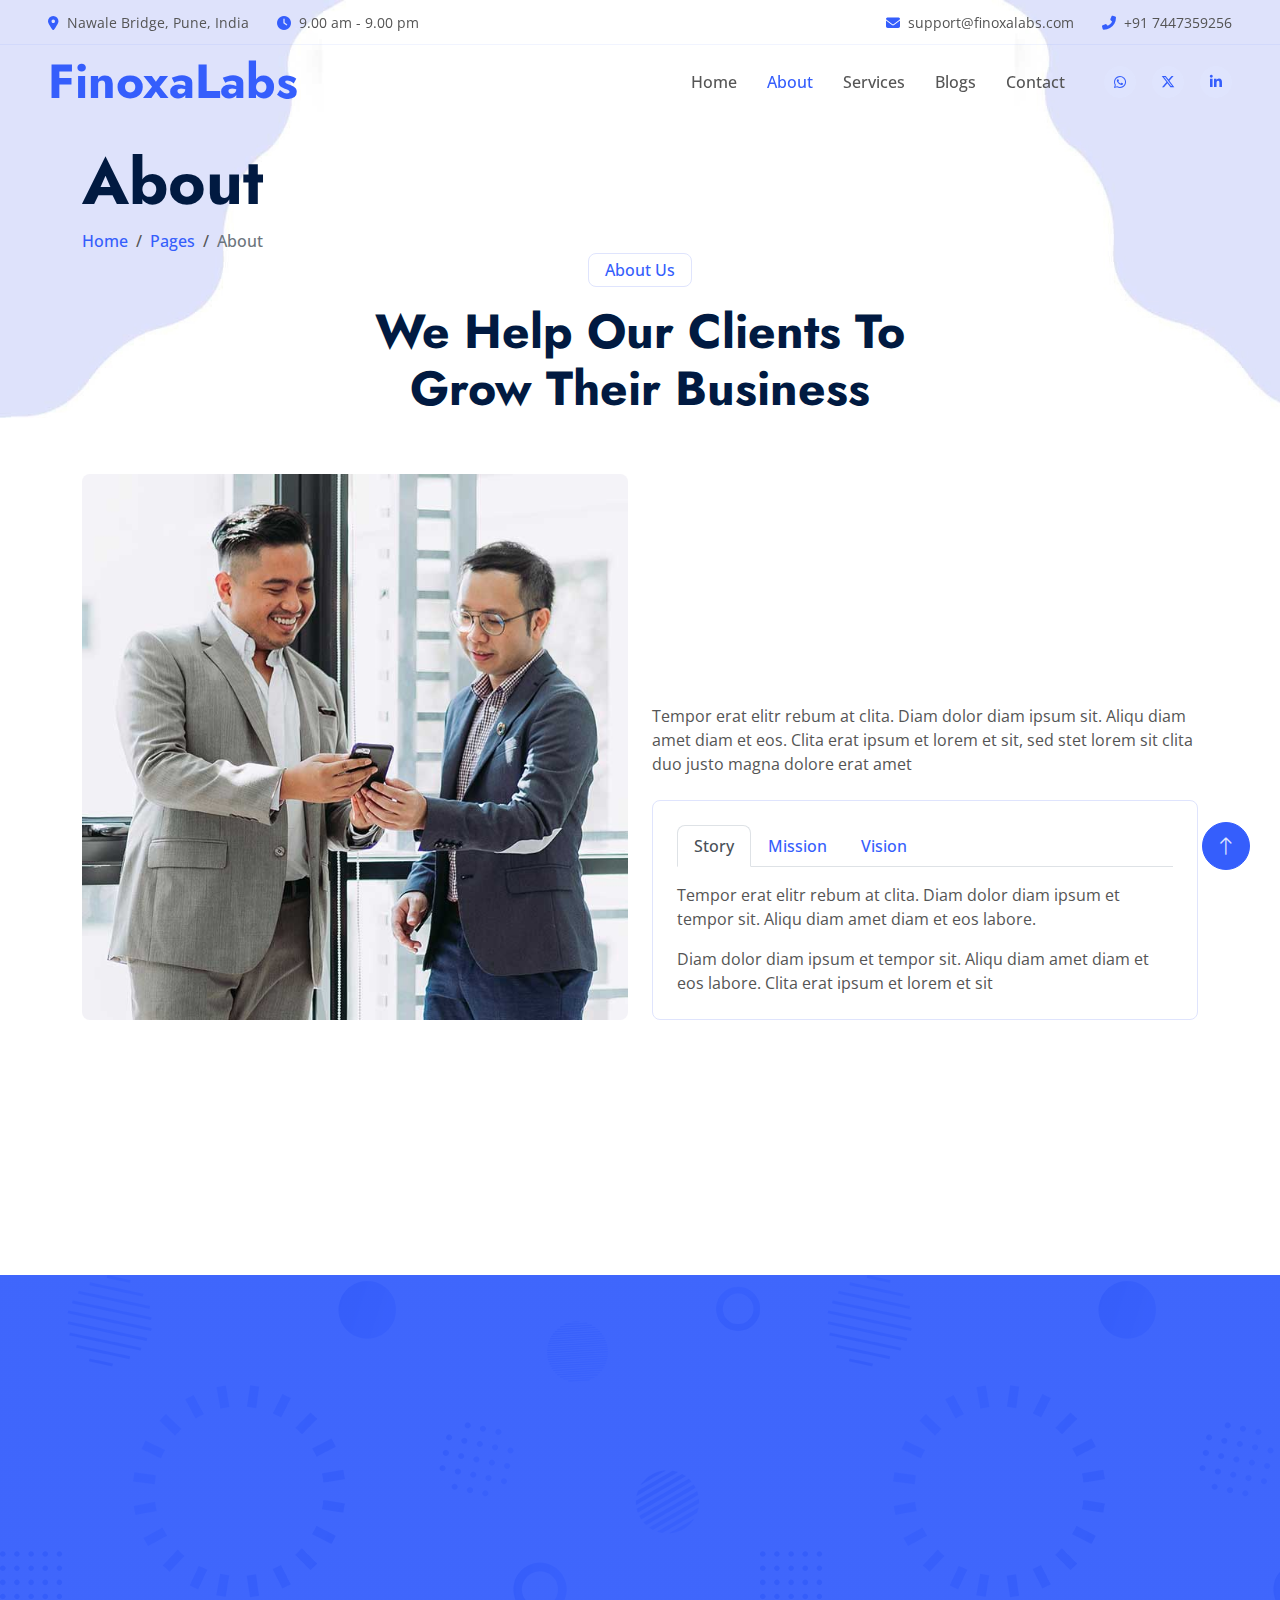
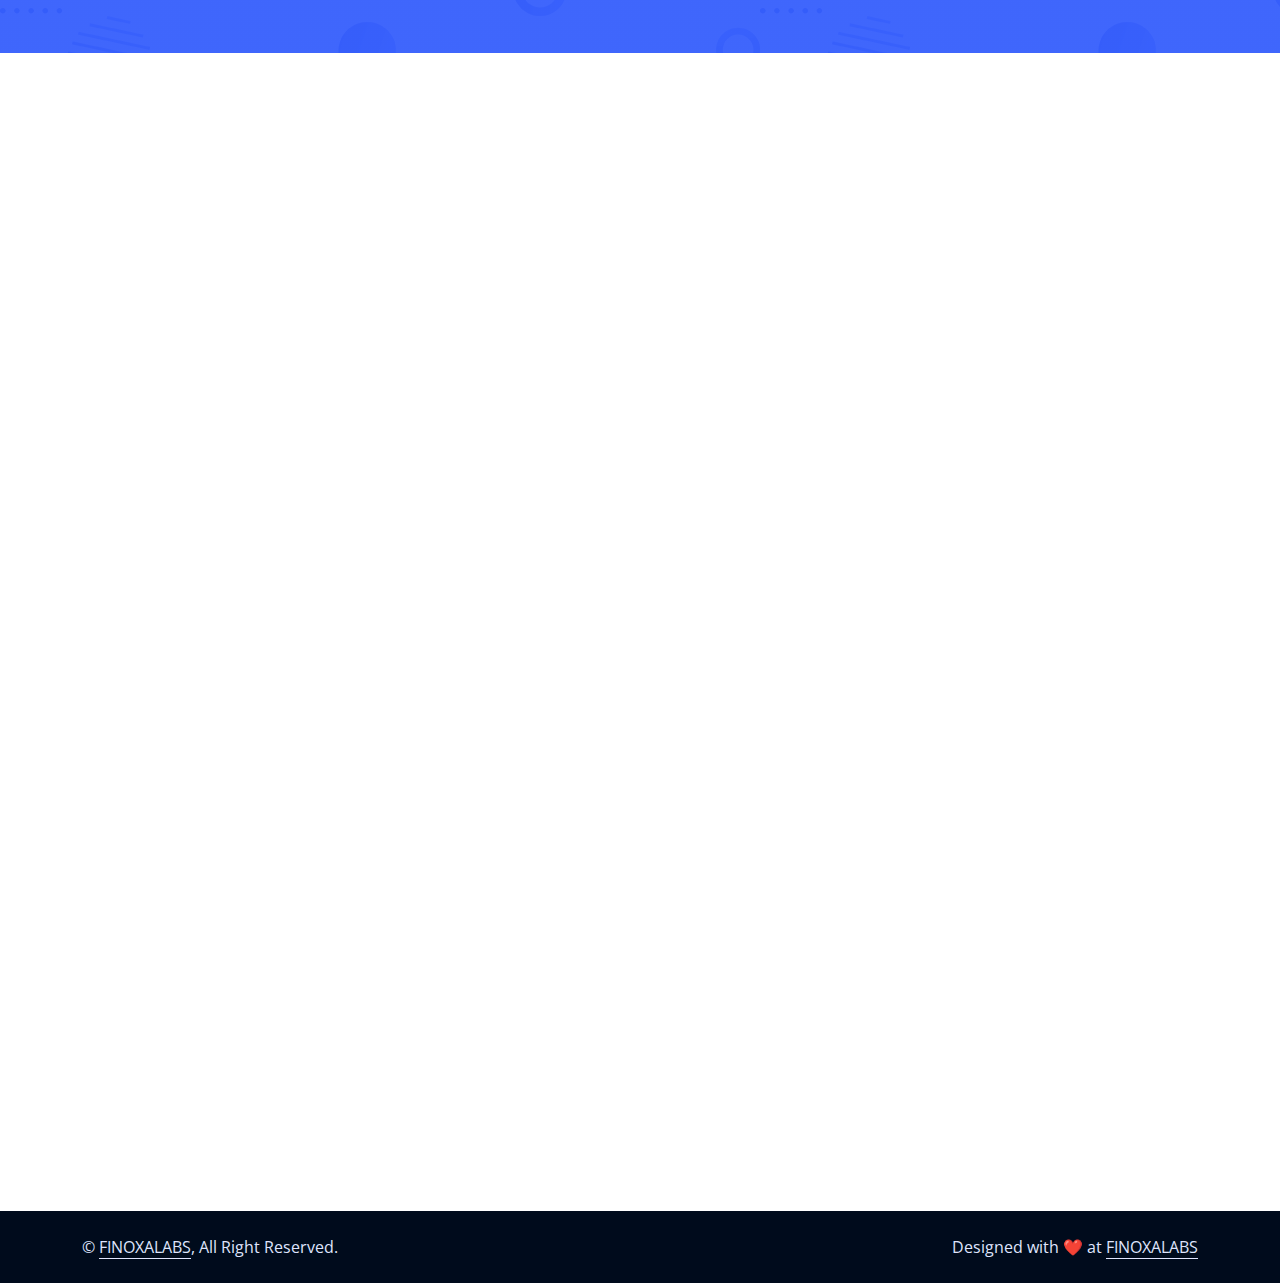
<file: about.html>
<!DOCTYPE html>
<html lang="en">

<head>
    <meta charset="utf-8">
    <title>About Us - FinoxaLabs</title>
    <meta content="width=device-width, initial-scale=1.0" name="viewport">
    <meta content="" name="keywords">
    <meta content="" name="description">

    <!-- Favicon -->
    <link href="img/favicon.ico" rel="icon">

    <!-- Google Web Fonts -->
    <link rel="preconnect" href="https://fonts.googleapis.com">
    <link rel="preconnect" href="https://fonts.gstatic.com" crossorigin>
    <link
        href="https://fonts.googleapis.com/css2?family=Jost:wght@500;600;700&family=Open+Sans:wght@400;500&display=swap"
        rel="stylesheet">

    <!-- Icon Font Stylesheet -->
    <link href="https://cdnjs.cloudflare.com/ajax/libs/font-awesome/6.5.0/css/all.min.css" rel="stylesheet">
    <link href="https://cdn.jsdelivr.net/npm/bootstrap-icons@1.4.1/font/bootstrap-icons.css" rel="stylesheet">

    <!-- Libraries Stylesheet -->
    <link href="lib/animate/animate.min.css" rel="stylesheet">
    <link href="lib/owlcarousel/assets/owl.carousel.min.css" rel="stylesheet">

    <!-- Customized Bootstrap Stylesheet -->
    <link href="css/bootstrap.min.css" rel="stylesheet">

    <!-- Template Stylesheet -->
    <link href="css/style.css" rel="stylesheet">
</head>

<body>
    <!-- Spinner Start -->
    <div id="spinner"
        class="show bg-white position-fixed translate-middle w-100 vh-100 top-50 start-50 d-flex align-items-center justify-content-center">
        <div class="spinner-border text-primary" role="status" style="width: 3rem; height: 3rem;"></div>
    </div>
    <!-- Spinner End -->


    <!-- Navbar Start -->
    <div class="container-fluid fixed-top px-0 wow fadeIn" data-wow-delay="0.1s">
        <div class="top-bar row gx-0 align-items-center d-none d-lg-flex">
            <div class="col-lg-6 px-5 text-start">
                <small><i class="fa fa-map-marker-alt text-primary me-2"></i>Nawale Bridge, Pune, India</small>
                <small class="ms-4"><i class="fa fa-clock text-primary me-2"></i>9.00 am - 9.00 pm</small>
            </div>
            <div class="col-lg-6 px-5 text-end">
                <small><i class="fa fa-envelope text-primary me-2"></i>support@finoxalabs.com</small>
                <small class="ms-4"><i class="fa fa-phone-alt text-primary me-2"></i>+91 7447359256</small>
            </div>
        </div>

        <nav class="navbar navbar-expand-lg navbar-light py-lg-0 px-lg-5 wow fadeIn" data-wow-delay="0.1s">
            <a href="index.html" class="navbar-brand ms-4 ms-lg-0">
                <h1 class="display-5 text-primary m-0">FinoxaLabs</h1>
            </a>
            <button type="button" class="navbar-toggler me-4" data-bs-toggle="collapse"
                data-bs-target="#navbarCollapse">
                <span class="navbar-toggler-icon"></span>
            </button>
            <div class="collapse navbar-collapse" id="navbarCollapse">
                <div class="navbar-nav ms-auto p-4 p-lg-0">
                    <a href="index.html" class="nav-item nav-link">Home</a>
                    <a href="about.html" class="nav-item nav-link active">About</a>
                    <a href="service.html" class="nav-item nav-link">Services</a>
                    <a href="blogs.html" class="nav-item nav-link">Blogs</a>
                    <!-- <div class="nav-item dropdown">
                        <a href="#" class="nav-link dropdown-toggle" data-bs-toggle="dropdown">Pages</a>
                        <div class="dropdown-menu border-light m-0">
                            <a href="   " class="dropdown-item">Projects</a>
                            <a href="feature.html" class="dropdown-item">Features</a>
                            <a href="team.html" class="dropdown-item">Team Member</a>
                            <a href="testimonial.html" class="dropdown-item">Testimonial</a>
                            <a href="404.html" class="dropdown-item">404 Page</a>
                        </div>
                    </div> -->
                    <a href="contact.html" class="nav-item nav-link">Contact</a>
                </div>
                <div class="d-none d-lg-flex ms-2">
                    <a class="btn btn-light btn-sm-square rounded-circle ms-3" href="">
                        <small class="fab fa-whatsapp text-primary"></small>
                    </a>
                    <a class="btn btn-light btn-sm-square rounded-circle ms-3" href="">
                        <small class="fa-brands fa-x-twitter text-primary"></small>
                    </a>
                    <a class="btn btn-light btn-sm-square rounded-circle ms-3" href="">
                        <small class="fab fa-linkedin-in text-primary"></small>
                    </a>
                </div>
            </div>
        </nav>
    </div>
    <!-- Navbar End -->

    <!-- Page Header Start -->
    <div class="container-fluid page-header wow fadeIn" data-wow-delay="0.1s">
        <div class="container">
            <h1 class="display-3 animated slideInDown">About</h1>
            <nav aria-label="breadcrumb animated slideInDown">
                <ol class="breadcrumb mb-0">
                    <li class="breadcrumb-item"><a href="#">Home</a></li>
                    <li class="breadcrumb-item"><a href="#">Pages</a></li>
                    <li class="breadcrumb-item active" aria-current="page">About</li>
                </ol>
            </nav>
            <div class="text-center mx-auto wow fadeInUp" data-wow-delay="0.1s" style="max-width: 600px;">
                <p class="d-inline-block border rounded text-primary fw-semi-bold py-1 px-3">About Us</p>
                <h1 class="display-5">We Help Our Clients To Grow Their Business</h1>
            </div>
        </div>
    </div>
    <!-- Page Header End -->


    <!-- About Start -->
    <div class="container-xxl py-5">
        <div class="container">
            <div class="row g-4 align-items-end mb-4">
                <div class="col-lg-6 wow fadeInUp" data-wow-delay="0.1s">
                    <img class="img-fluid rounded" src="img/about.jpg">
                </div>
                <div class="col-lg-6 wow fadeInUp" data-wow-delay="0.3s">
                    <p class="mb-4">Tempor erat elitr rebum at clita. Diam dolor diam ipsum sit. Aliqu diam amet diam et
                        eos. Clita erat ipsum et lorem et sit, sed stet lorem sit clita duo justo magna dolore erat amet
                    </p>
                    <div class="border rounded p-4">
                        <nav>
                            <div class="nav nav-tabs mb-3" id="nav-tab" role="tablist">
                                <button class="nav-link fw-semi-bold active" id="nav-story-tab" data-bs-toggle="tab"
                                    data-bs-target="#nav-story" type="button" role="tab" aria-controls="nav-story"
                                    aria-selected="true">Story</button>
                                <button class="nav-link fw-semi-bold" id="nav-mission-tab" data-bs-toggle="tab"
                                    data-bs-target="#nav-mission" type="button" role="tab" aria-controls="nav-mission"
                                    aria-selected="false">Mission</button>
                                <button class="nav-link fw-semi-bold" id="nav-vision-tab" data-bs-toggle="tab"
                                    data-bs-target="#nav-vision" type="button" role="tab" aria-controls="nav-vision"
                                    aria-selected="false">Vision</button>
                            </div>
                        </nav>
                        <div class="tab-content" id="nav-tabContent">
                            <div class="tab-pane fade show active" id="nav-story" role="tabpanel"
                                aria-labelledby="nav-story-tab">
                                <p>Tempor erat elitr rebum at clita. Diam dolor diam ipsum et tempor sit. Aliqu diam
                                    amet diam et eos labore.</p>
                                <p class="mb-0">Diam dolor diam ipsum et tempor sit. Aliqu diam amet diam et eos labore.
                                    Clita erat ipsum et lorem et sit</p>
                            </div>
                            <div class="tab-pane fade" id="nav-mission" role="tabpanel"
                                aria-labelledby="nav-mission-tab">
                                <p>Tempor erat elitr rebum at clita. Diam dolor diam ipsum et tempor sit. Aliqu diam
                                    amet diam et eos labore.</p>
                                <p class="mb-0">Diam dolor diam ipsum et tempor sit. Aliqu diam amet diam et eos labore.
                                    Clita erat ipsum et lorem et sit</p>
                            </div>
                            <div class="tab-pane fade" id="nav-vision" role="tabpanel" aria-labelledby="nav-vision-tab">
                                <p>Tempor erat elitr rebum at clita. Diam dolor diam ipsum et tempor sit. Aliqu diam
                                    amet diam et eos labore.</p>
                                <p class="mb-0">Diam dolor diam ipsum et tempor sit. Aliqu diam amet diam et eos labore.
                                    Clita erat ipsum et lorem et sit</p>
                            </div>
                        </div>
                    </div>
                </div>
            </div>
            <div class="border rounded p-4 wow fadeInUp" data-wow-delay="0.1s">
                <div class="row g-4">
                    <div class="col-lg-4 wow fadeIn" data-wow-delay="0.1s">
                        <div class="h-100">
                            <div class="d-flex">
                                <div class="flex-shrink-0 btn-lg-square rounded-circle bg-primary">
                                    <i class="fa fa-times text-white"></i>
                                </div>
                                <div class="ps-3">
                                    <h4>No Hidden Cost</h4>
                                    <span>Clita erat ipsum lorem sit sed stet duo justo</span>
                                </div>
                                <div class="border-end d-none d-lg-block"></div>
                            </div>
                            <div class="border-bottom mt-4 d-block d-lg-none"></div>
                        </div>
                    </div>
                    <div class="col-lg-4 wow fadeIn" data-wow-delay="0.3s">
                        <div class="h-100">
                            <div class="d-flex">
                                <div class="flex-shrink-0 btn-lg-square rounded-circle bg-primary">
                                    <i class="fa fa-users text-white"></i>
                                </div>
                                <div class="ps-3">
                                    <h4>Dedicated Team</h4>
                                    <span>Clita erat ipsum lorem sit sed stet duo justo</span>
                                </div>
                                <div class="border-end d-none d-lg-block"></div>
                            </div>
                            <div class="border-bottom mt-4 d-block d-lg-none"></div>
                        </div>
                    </div>
                    <div class="col-lg-4 wow fadeIn" data-wow-delay="0.5s">
                        <div class="h-100">
                            <div class="d-flex">
                                <div class="flex-shrink-0 btn-lg-square rounded-circle bg-primary">
                                    <i class="fa fa-phone text-white"></i>
                                </div>
                                <div class="ps-3">
                                    <h4>24/7 Available</h4>
                                    <span>Clita erat ipsum lorem sit sed stet duo justo</span>
                                </div>
                            </div>
                        </div>
                    </div>
                </div>
            </div>
        </div>
    </div>
    <!-- About End -->


    <!-- Facts Start -->
    <div class="container-fluid facts my-5 py-5">
        <div class="container py-5">
            <div class="row g-5">
                <div class="col-sm-6 col-lg-3 text-center wow fadeIn" data-wow-delay="0.1s">
                    <i class="fa fa-users fa-3x text-white mb-3"></i>
                    <h1 class="display-4 text-white" data-toggle="counter-up">1234</h1>
                    <span class="fs-5 text-white">Happy Clients</span>
                    <hr class="bg-white w-25 mx-auto mb-0">
                </div>
                <div class="col-sm-6 col-lg-3 text-center wow fadeIn" data-wow-delay="0.3s">
                    <i class="fa fa-check fa-3x text-white mb-3"></i>
                    <h1 class="display-4 text-white" data-toggle="counter-up">1234</h1>
                    <span class="fs-5 text-white">Projects Completed</span>
                    <hr class="bg-white w-25 mx-auto mb-0">
                </div>
                <div class="col-sm-6 col-lg-3 text-center wow fadeIn" data-wow-delay="0.5s">
                    <i class="fa fa-users-cog fa-3x text-white mb-3"></i>
                    <h1 class="display-4 text-white" data-toggle="counter-up">1234</h1>
                    <span class="fs-5 text-white">Dedicated Staff</span>
                    <hr class="bg-white w-25 mx-auto mb-0">
                </div>
                <div class="col-sm-6 col-lg-3 text-center wow fadeIn" data-wow-delay="0.7s">
                    <i class="fa fa-award fa-3x text-white mb-3"></i>
                    <h1 class="display-4 text-white" data-toggle="counter-up">1234</h1>
                    <span class="fs-5 text-white">Awards Achieved</span>
                    <hr class="bg-white w-25 mx-auto mb-0">
                </div>
            </div>
        </div>
    </div>
    <!-- Facts End -->


    <!-- Team Start -->
    <div class="container-xxl py-5">
        <div class="container">
            <div class="text-center mx-auto wow fadeInUp" data-wow-delay="0.1s" style="max-width: 600px;">
                <p class="d-inline-block border rounded text-primary fw-semi-bold py-1 px-3">Our Founder</p>
                <h1 class="display-5 mb-5">Our Founder</h1>
            </div>
            <div class="row g-4">
                <div class="col-lg-4 col-md-6 wow fadeInUp" data-wow-delay="0.1s">
                    <div class="team-item">
                        <img class="img-fluid rounded" src="img/founder.jpg" alt="">
                        <div class="team-text">
                            <h4 class="mb-0">Founder</h4>
                            <div class="team-social d-flex">
                                <a class="btn btn-square rounded-circle mx-1" href=""><i
                                        class="fab fa-facebook-f"></i></a>
                                <a class="btn btn-square rounded-circle mx-1" href=""><i class="fa-brands fa-x-twitter"></i></a>
                                <a class="btn btn-square rounded-circle mx-1" href=""><i
                                        class="fab fa-instagram"></i></a>
                            </div>
                        </div>
                    </div>
                </div>
                <div class="col-md-6 wow fadeInUp" data-wow-delay="0.1s">
                    <br>
                    <h1>CA. Dhanashree Utturkar</h1>
                    <br>
                    <!-- <h3 class="mb-4">25 Years Of Experience In Financial Support</h3> -->
                    <div class="paragraph-container">
                        <i class="fa fa-check text-primary me-3 icon"></i>
                        <p>Chartered Accountant with 10+ years of experience across various regions.</p>
                    </div>
                    <div class="paragraph-container">
                        <i class="fa fa-check text-primary me-3 icon"></i>
                        <p>Certified Fraud Examiner, ACFE.</p>
                    </div>
                    <div class="paragraph-container">
                        <i class="fa fa-check text-primary me-3 icon"></i>
                        <p>Strategic Advisor for expansion and new opportunities in the Global Markets.</p>
                    </div>
                    <div class="paragraph-container">
                        <i class="fa fa-check text-primary me-3 icon"></i>
                        <p>Expert in Finance Business Partnering (Virtual CFO). Hands on experience of working with the CFO offices of well known
                            organizations spread across Middle East, North Africa and South Asia.</p>
                    </div>
                    <div class="paragraph-container">
                        <i class="fa fa-check text-primary me-3 icon"></i>
                        <p>ERP Implementations across various sectors.</p>
                    </div>
                    <div class="paragraph-container">
                        <i class="fa fa-check text-primary me-3 icon"></i>
                        <p>Collaborating with business process experts to deploy best industry practices that leads to significant improvements in
                            efficiency and cost savings.</p>
                    </div>
                </div>
            </div>
        </div>
    </div>
    <!-- Team End -->


    <!-- Footer Start -->
    <div class="container-fluid bg-dark text-light footer mt-4 py-2 wow fadeIn" data-wow-delay="0.1s">
        <div class="container py-5">
            <div class="row g-5">
                <div class="col-lg-3 col-md-6">
                    <h4 class="text-white mb-4">Our Office</h4>
                    <p class="mb-2"><i class="fa fa-map-marker-alt me-3"></i>123 Street, New York, USA</p>
                    <p class="mb-2"><i class="fa fa-phone me-3"></i>+012 345 67890</p>
                    <p class="mb-4"><i class="fa fa-envelope me-3"></i>support@finoxalabs.com</p>
                    <div class="d-flex pt-2">
                        <a class="btn btn-square btn-outline-light rounded-circle me-2" href=""><i
                            class="fab fa-whatsapp"></i></a>
                        <a class="btn btn-square btn-outline-light rounded-circle me-2" href=""><i
                                class="fa-brands fa-x-twitter"></i></a>
                        <a class="btn btn-square btn-outline-light rounded-circle me-2" href=""><i
                                class="fab fa-facebook-f"></i></a>
                        <a class="btn btn-square btn-outline-light rounded-circle me-2" href=""><i
                                class="fab fa-linkedin-in"></i></a>
                    </div>
                </div>
                <div class="col-lg-3 col-md-6">
                    <h4 class="text-white mb-4">Services</h4>
                    <a class="btn btn-link" href="">Business Advisory</a>
                    <a class="btn btn-link" href="">Economic Laws</a>
                    <a class="btn btn-link" href="">Virtual CFO</a>
                    <a class="btn btn-link" href="">Trainings & Seminars</a>
                </div>
                <div class="col-lg-3 col-md-6">
                    <h4 class="text-white mb-4">Quick Links</h4>
                    <a class="btn btn-link" href="">About Us</a>
                    <a class="btn btn-link" href="">Contact Us</a>
                    <a class="btn btn-link" href="">Our Services</a>
                    <a class="btn btn-link" href="">Terms & Condition</a>
                </div>
                <div class="col-lg-3 col-md-6">
                    <h4 class="text-white mb-4">Newsletter</h4>
                    <p>Stay informed and inspired. Subscribe to our newsletter!</p>
                    <div class="position-relative w-100">
                        <input class="form-control bg-white border-0 w-100 py-3 ps-4 pe-5" type="text"
                            placeholder="Your email">
                        <button type="button"
                            class="btn btn-primary py-2 position-absolute top-0 end-0 mt-2 me-2">SignUp</button>
                    </div>
                </div>
            </div>
        </div>
    </div>
    <!-- Footer End -->



    <!-- Copyright Start -->
    <div class="container-fluid copyright py-4">
        <div class="container">
            <div class="row">
                <div class="col-md-6 text-center text-md-start mb-3 mb-md-0">
                    &copy; <a class="border-bottom" href="https://finoxalabs.com/">FINOXALABS</a>, All Right Reserved.
                </div>
                <div class="col-md-6 text-center text-md-end">
                    <!--/*** This template is free as long as you keep the footer author’s credit link/attribution link/backlink. If you'd like to use the template without the footer author’s credit link/attribution link/backlink, you can purchase the Credit Removal License from "https://htmlcodex.com/credit-removal". Thank you for your support. ***/-->
                    Designed with ❤️ at <a class="border-bottom" href="https://finoxalabs.com/">FINOXALABS</a>
                </div>
            </div>
        </div>
    </div>
    <!-- Copyright End -->

    <!-- Back to Top -->
    <a href="#" class="btn btn-lg btn-primary btn-lg-square rounded-circle back-to-top"><i
            class="bi bi-arrow-up"></i></a>


    <!-- JavaScript Libraries -->
    <script src="https://code.jquery.com/jquery-3.4.1.min.js"></script>
    <script src="https://cdn.jsdelivr.net/npm/bootstrap@5.0.0/dist/js/bootstrap.bundle.min.js"></script>
    <script src="lib/wow/wow.min.js"></script>
    <script src="lib/easing/easing.min.js"></script>
    <script src="lib/waypoints/waypoints.min.js"></script>
    <script src="lib/owlcarousel/owl.carousel.min.js"></script>
    <script src="lib/counterup/counterup.min.js"></script>

    <!-- Template Javascript -->
    <script src="js/main.js"></script>
</body>

</html>
</file>
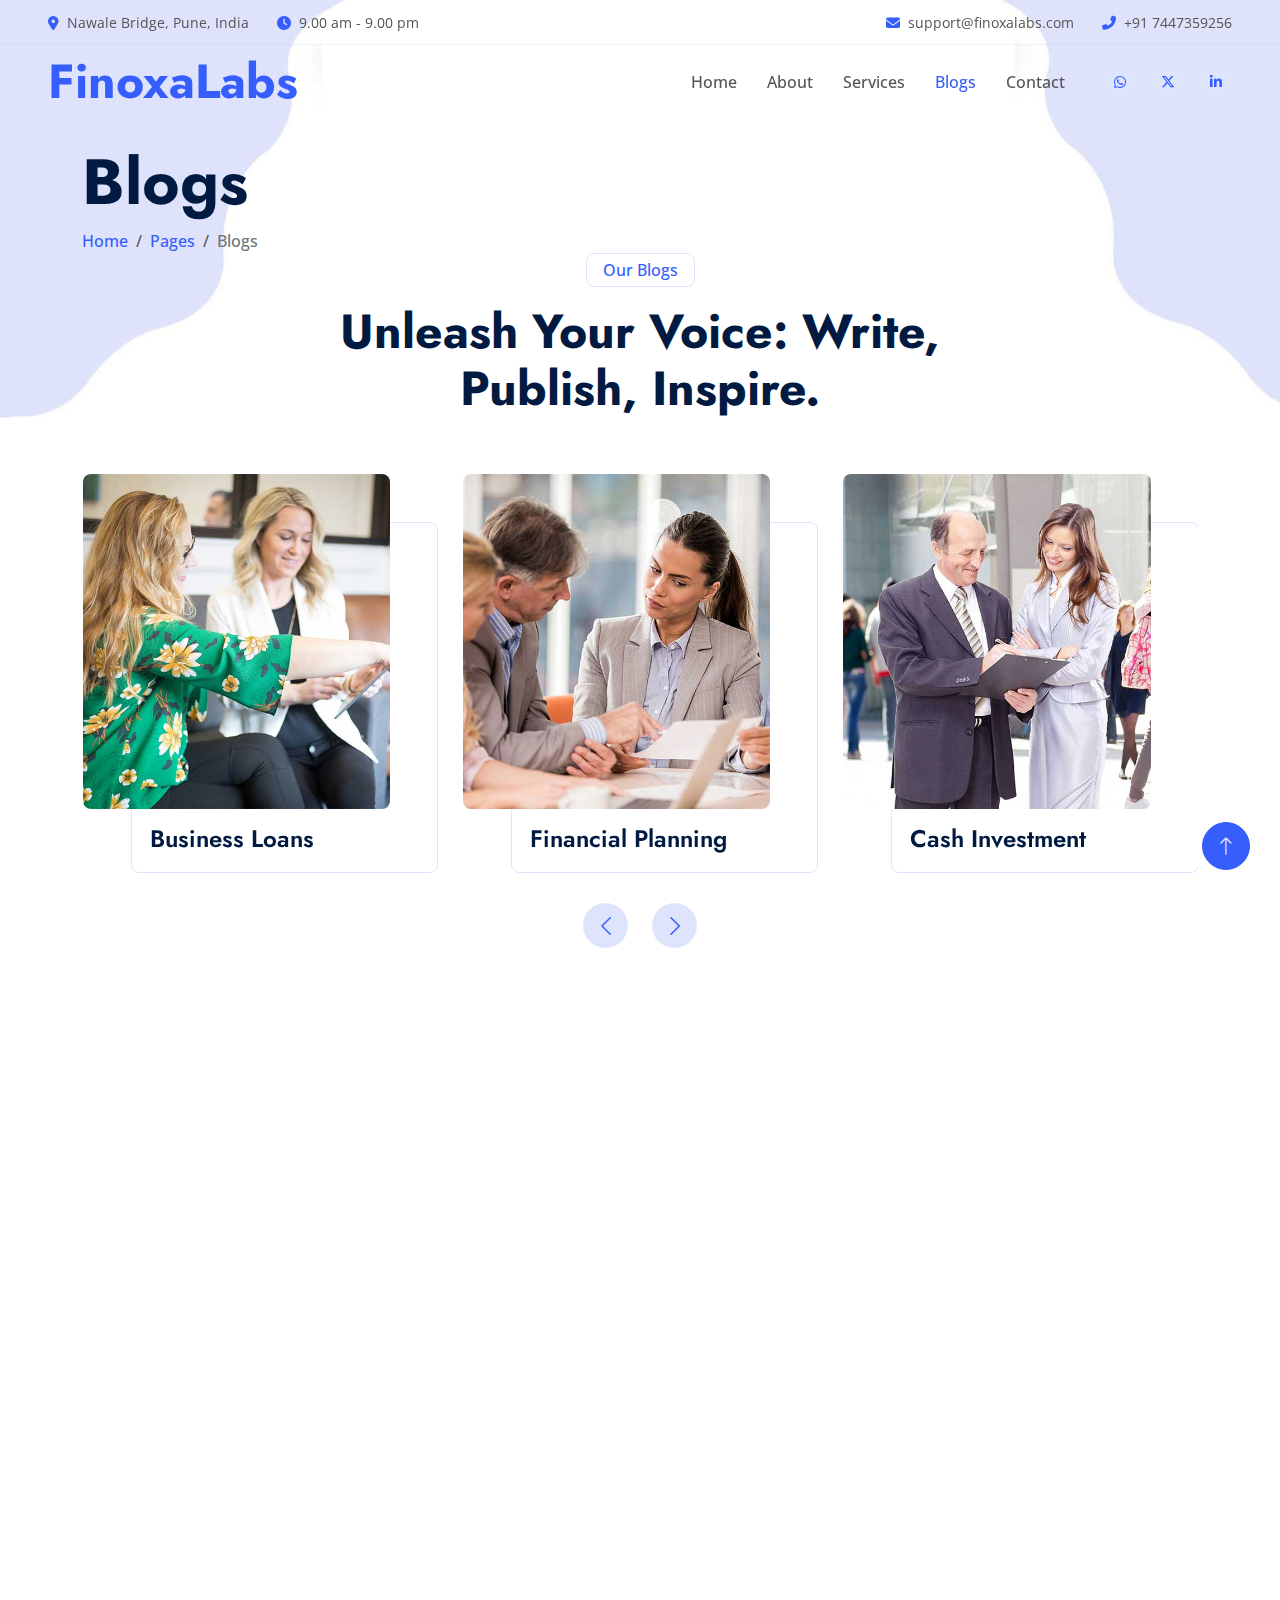
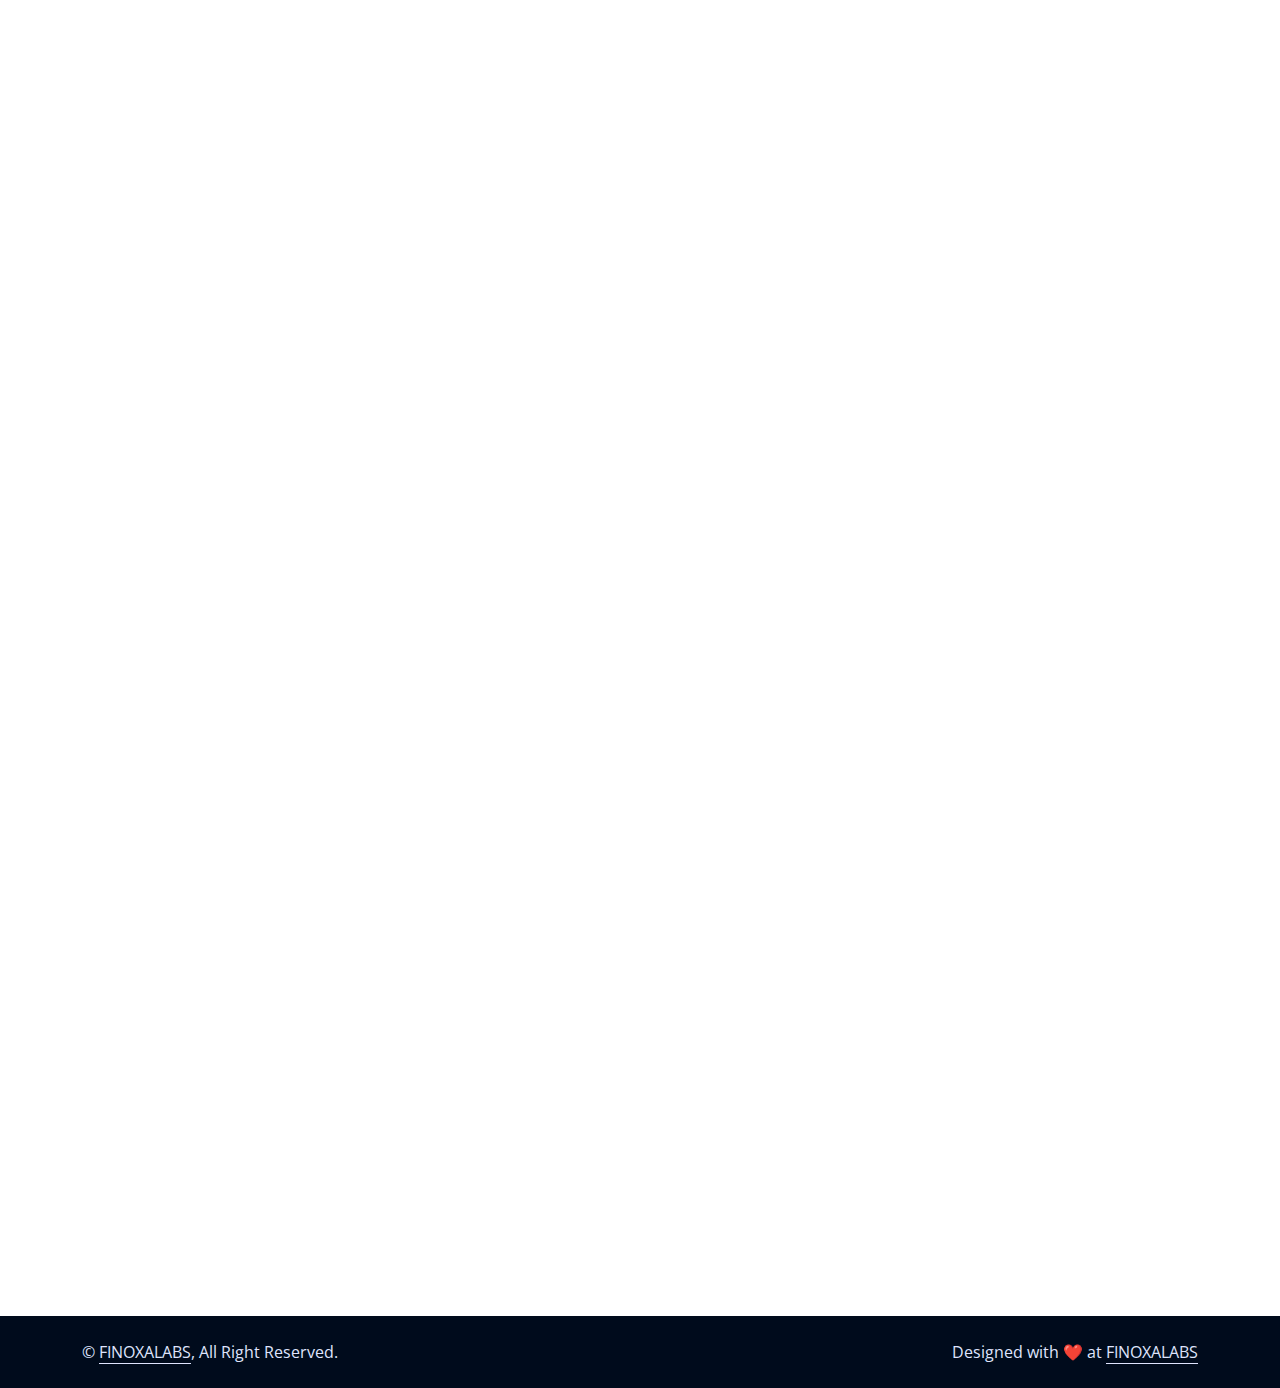
<file: blogs.html>
<!DOCTYPE html>
<html lang="en">

<head>
    <meta charset="utf-8">
    <title>Blogs - FinoxaLabs</title>
    <meta content="width=device-width, initial-scale=1.0" name="viewport">
    <meta content="" name="keywords">
    <meta content="" name="description">

    <!-- Favicon -->
    <link href="img/favicon.ico" rel="icon">

    <!-- Google Web Fonts -->
    <link rel="preconnect" href="https://fonts.googleapis.com">
    <link rel="preconnect" href="https://fonts.gstatic.com" crossorigin>
    <link
        href="https://fonts.googleapis.com/css2?family=Jost:wght@500;600;700&family=Open+Sans:wght@400;500&display=swap"
        rel="stylesheet">

    <!-- Icon Font Stylesheet -->
    <link href="https://cdnjs.cloudflare.com/ajax/libs/font-awesome/6.5.0/css/all.min.css" rel="stylesheet">
    <link href="https://cdn.jsdelivr.net/npm/bootstrap-icons@1.4.1/font/bootstrap-icons.css" rel="stylesheet">

    <!-- Libraries Stylesheet -->
    <link href="lib/animate/animate.min.css" rel="stylesheet">
    <link href="lib/owlcarousel/assets/owl.carousel.min.css" rel="stylesheet">

    <!-- Customized Bootstrap Stylesheet -->
    <link href="css/bootstrap.min.css" rel="stylesheet">

    <!-- Template Stylesheet -->
    <link href="css/style.css" rel="stylesheet">
    <link href="css/blogs-sheet.css" rel="stylesheet">
</head>

<body>
    <!-- Spinner Start -->
    <div id="spinner"
        class="show bg-white position-fixed translate-middle w-100 vh-100 top-50 start-50 d-flex align-items-center justify-content-center">
        <div class="spinner-border text-primary" role="status" style="width: 3rem; height: 3rem;"></div>
    </div>
    <!-- Spinner End -->


    <!-- Navbar Start -->
    <div class="container-fluid fixed-top px-0 wow fadeIn" data-wow-delay="0.1s">
        <div class="top-bar row gx-0 align-items-center d-none d-lg-flex">
            <div class="col-lg-6 px-5 text-start">
                <small><i class="fa fa-map-marker-alt text-primary me-2"></i>Nawale Bridge, Pune, India</small>
                <small class="ms-4"><i class="fa fa-clock text-primary me-2"></i>9.00 am - 9.00 pm</small>
            </div>
            <div class="col-lg-6 px-5 text-end">
                <small><i class="fa fa-envelope text-primary me-2"></i>support@finoxalabs.com</small>
                <small class="ms-4"><i class="fa fa-phone-alt text-primary me-2"></i>+91 7447359256</small>
            </div>
        </div>

        <nav class="navbar navbar-expand-lg navbar-light py-lg-0 px-lg-5 wow fadeIn" data-wow-delay="0.1s">
            <a href="index.html" class="navbar-brand ms-4 ms-lg-0">
                <h1 class="display-5 text-primary m-0">FinoxaLabs</h1>
            </a>
            <button type="button" class="navbar-toggler me-4" data-bs-toggle="collapse"
                data-bs-target="#navbarCollapse">
                <span class="navbar-toggler-icon"></span>
            </button>
            <div class="collapse navbar-collapse" id="navbarCollapse">
                <div class="navbar-nav ms-auto p-4 p-lg-0">
                    <a href="index.html" class="nav-item nav-link">Home</a>
                    <a href="about.html" class="nav-item nav-link">About</a>
                    <a href="service.html" class="nav-item nav-link">Services</a>
                    <a href="blogs.html" class="nav-item nav-link active">Blogs</a>
                    <!-- <div class="nav-item dropdown">
                        <a href="#" class="nav-link dropdown-toggle" data-bs-toggle="dropdown">Pages</a>
                        <div class="dropdown-menu border-light m-0">
                            <a href="project.html" class="dropdown-item">Projects</a>
                            <a href="feature.html" class="dropdown-item">Features</a>
                            <a href="team.html" class="dropdown-item">Team Member</a>
                            <a href="testimonial.html" class="dropdown-item">Testimonial</a>
                            <a href="404.html" class="dropdown-item">404 Page</a>
                        </div>
                    </div> -->
                    <a href="contact.html" class="nav-item nav-link">Contact</a>
                </div>
                <div class="d-none d-lg-flex ms-2">
                    <a class="btn btn-light btn-sm-square rounded-circle ms-3" href="">
                        <small class="fab fa-whatsapp text-primary"></small>
                    </a>
                    <a class="btn btn-light btn-sm-square rounded-circle ms-3" href="">
                        <small class="fa-brands fa-x-twitter text-primary"></small>
                    </a>
                    <a class="btn btn-light btn-sm-square rounded-circle ms-3" href="">
                        <small class="fab fa-linkedin-in text-primary"></small>
                    </a>
                </div>
            </div>
        </nav>
    </div>
    <!-- Navbar End -->

    <!-- Page Header Start -->
    <div class="container-fluid page-header wow fadeIn" data-wow-delay="0.1s">
        <div class="container">
            <h1 class="display-3 animated slideInDown">Blogs</h1>
            <nav aria-label="breadcrumb animated slideInDown">
                <ol class="breadcrumb mb-0">
                    <li class="breadcrumb-item"><a href="#">Home</a></li>
                    <li class="breadcrumb-item"><a href="#">Pages</a></li>
                    <li class="breadcrumb-item active" aria-current="page">Blogs</li>
                </ol>
            </nav>
            <div class="text-center mx-auto wow fadeInUp" data-wow-delay="0.1s" style="max-width: 600px;">
                <p class="d-inline-block border rounded text-primary fw-semi-bold py-1 px-3">Our Blogs</p>
                <h1 class="display-5">Unleash Your Voice: Write, Publish, Inspire.</h1>
            </div>
        </div>
    </div>
    <!-- Page Header End -->


    <!-- Projects Start -->
    <div class="container-xxl py-5">
        <div class="container">
            <div class="owl-carousel project-carousel wow fadeInUp" data-wow-delay="0.3s">
                <div class="project-item pe-5 pb-5">
                    <div class="project-img mb-3">
                        <img class="img-fluid rounded" src="img/service-1.jpg" alt="">
                        <a href=""><i class="fa fa-link fa-3x text-primary"></i></a>
                    </div>
                    <div class="project-title">
                        <h4 class="mb-0">Financial Planning</h4>
                    </div>
                </div>
                <div class="project-item pe-5 pb-5">
                    <div class="project-img mb-3">
                        <img class="img-fluid rounded" src="img/service-2.jpg" alt="">
                        <a href=""><i class="fa fa-link fa-3x text-primary"></i></a>
                    </div>
                    <div class="project-title">
                        <h4 class="mb-0">Cash Investment</h4>
                    </div>
                </div>
                <div class="project-item pe-5 pb-5">
                    <div class="project-img mb-3">
                        <img class="img-fluid rounded" src="img/service-3.jpg" alt="">
                        <a href=""><i class="fa fa-link fa-3x text-primary"></i></a>
                    </div>
                    <div class="project-title">
                        <h4 class="mb-0">Financial Consultancy</h4>
                    </div>
                </div>
                <div class="project-item pe-5 pb-5">
                    <div class="project-img mb-3">
                        <img class="img-fluid rounded" src="img/service-4.jpg" alt="">
                        <a href=""><i class="fa fa-link fa-3x text-primary"></i></a>
                    </div>
                    <div class="project-title">
                        <h4 class="mb-0">Business Loans</h4>
                    </div>
                </div>
            </div>
        </div>
    </div>
    <!-- Projects End -->

    <!-- Blogs Starts -->

    <div class="blogs-container-tp blog-carousel wow fadeIn" data-wow-delay="0.1s" id="blogs-container">
        <div class="container-blogs">
            <div class="search-bar">
                <input type="text" id="search-input" placeholder="Search blogs...">
            </div>
            <div class="all-blogs-container" id="all-blogs-container"></div>
            <ul class="pagination" id="pagination"></ul>
        </div>
    </div>
    <script>
        const blogsPerPage = 9;
        let currentPage = 1;
        let blogsData = [];
        let filteredBlogsData = [];

        function displayData(data) {
            const container = document.getElementById('all-blogs-container');
            container.innerHTML = '';
            const start = (currentPage - 1) * blogsPerPage;
            const end = start + blogsPerPage;
            const paginatedData = data.slice(start, end);

            paginatedData.forEach((blog) => {
                const blogCard = document.createElement('div');
                blogCard.className = 'blog-card';

                const blogLink = document.createElement('a');
                blogLink.href = blog['blog_url'];
                blogLink.target = '_blank';
                blogLink.style.textDecoration = 'none';
                blogLink.style.color = 'inherit';

                const blogImgDiv = document.createElement('div');
                blogImgDiv.className = 'blog-img';
                const blogImg = document.createElement('img');
                blogImg.src = blog['image'];
                blogImg.alt = 'Image';
                blogImgDiv.appendChild(blogImg);

                const blogCardContent = document.createElement('div');
                blogCardContent.className = 'blog-card-content';

                const blogCardContentsText = document.createElement('div');
                blogCardContentsText.className = 'blog-card-contents-text';
                const h3 = document.createElement('h3');
                h3.textContent = blog['title'];
                const p = document.createElement('p');
                p.textContent = blog['content'];
                blogCardContentsText.appendChild(h3);
                blogCardContentsText.appendChild(p);

                const blogCardContentIcons = document.createElement('div');
                blogCardContentIcons.className = 'blog-card-content-icons';
                const h6_1 = document.createElement('h4');
                h6_1.innerHTML = `<i class="bi bi-calendar-week"></i>${blog['date']}`;
                const h6_2 = document.createElement('h4');
                h6_2.innerHTML = `<i class="bi bi-person"></i>${blog['author']}`;
                blogCardContentIcons.appendChild(h6_1);
                blogCardContentIcons.appendChild(h6_2);

                blogCardContent.appendChild(blogCardContentsText);
                blogCardContent.appendChild(blogCardContentIcons);

                blogLink.appendChild(blogImgDiv);
                blogLink.appendChild(blogCardContent);

                blogCard.appendChild(blogLink);
                container.appendChild(blogCard);
            });

            updatePagination(data.length);
        }

        function updatePagination(totalBlogs) {
            const pagination = document.getElementById('pagination');
            pagination.innerHTML = '';

            const totalPages = Math.ceil(totalBlogs / blogsPerPage);
            const maxVisiblePages = 3;

            let startPage = Math.max(1, currentPage - Math.floor(maxVisiblePages / 2));
            let endPage = Math.min(totalPages, startPage + maxVisiblePages - 1);

            if (currentPage === 1) {
                endPage = Math.min(totalPages, maxVisiblePages - 1);
            }

            if (currentPage > 1) {
                const prevButton = document.createElement('button');
                prevButton.className = "owl-prev";
                const prevButtonIcon = document.createElement('i');
                prevButtonIcon.className = "bi bi-chevron-left";
                prevButton.appendChild(prevButtonIcon)

                prevButton.addEventListener('click', () => {
                    currentPage--;
                    displayData(filteredBlogsData);
                });
                pagination.appendChild(prevButton);
            }

            for (let i = startPage; i <= endPage; i++) {
                const li = document.createElement('li');
                const button = document.createElement('button');
                button.textContent = i;
                button.inert = i === currentPage;
                button.addEventListener('click', () => {
                    currentPage = i;
                    displayData(filteredBlogsData);
                });
                li.appendChild(button);
                pagination.appendChild(li);
            }

            if (currentPage < totalPages) {
                const nextButton = document.createElement('button');
                nextButton.className = "owl-next";
                const nextButtonIcon = document.createElement('i');
                nextButtonIcon.className = "bi bi-chevron-right";
                nextButton.appendChild(nextButtonIcon);
                nextButton.addEventListener('click', () => {
                    currentPage++;
                    displayData(filteredBlogsData);
                });
                pagination.appendChild(nextButton);
            }
        }
        document.getElementById('search-input').addEventListener('input', (e) => {
            const searchTerm = e.target.value.toLowerCase();
            filteredBlogsData = blogsData.filter(blog => 
                blog.title.toLowerCase().includes(searchTerm) ||
                blog.content.toLowerCase().includes(searchTerm) ||
                blog.author.toLowerCase().includes(searchTerm) ||
                blog.date.toLowerCase().includes(searchTerm)
            );
            currentPage = 1;
            displayData(filteredBlogsData);
        });

        fetch('blogs_data.json')
            .then(response => response.json())
            .then(jsonData => {
                blogsData = jsonData;
                filteredBlogsData = blogsData;
                displayData(blogsData);
            })
            .catch(error => console.error('Error loading JSON:', error));
    </script>
    <!-- Blogs End -->
    

    <!-- Footer Start -->
    <div class="container-fluid bg-dark text-light footer mt-4 py-2 wow fadeIn" data-wow-delay="0.1s">
        <div class="container py-5">
            <div class="row g-5">
                <div class="col-lg-3 col-md-6">
                    <h4 class="text-white mb-4">Our Office</h4>
                    <p class="mb-2"><i class="fa fa-map-marker-alt me-3"></i>123 Street, New York, USA</p>
                    <p class="mb-2"><i class="fa fa-phone me-3"></i>+012 345 67890</p>
                    <p class="mb-4"><i class="fa fa-envelope me-3"></i>support@finoxalabs.com</p>
                    <div class="d-flex pt-2">
                        <a class="btn btn-square btn-outline-light rounded-circle me-2" href=""><i
                            class="fab fa-whatsapp"></i></a>
                        <a class="btn btn-square btn-outline-light rounded-circle me-2" href=""><i
                                class="fa-brands fa-x-twitter"></i></a>
                        <a class="btn btn-square btn-outline-light rounded-circle me-2" href=""><i
                                class="fab fa-facebook-f"></i></a>
                        <a class="btn btn-square btn-outline-light rounded-circle me-2" href=""><i
                                class="fab fa-linkedin-in"></i></a>
                    </div>
                </div>
                <div class="col-lg-3 col-md-6">
                    <h4 class="text-white mb-4">Services</h4>
                    <a class="btn btn-link" href="">Business Advisory</a>
                    <a class="btn btn-link" href="">Economic Laws</a>
                    <a class="btn btn-link" href="">Virtual CFO</a>
                    <a class="btn btn-link" href="">Trainings & Seminars</a>
                </div>
                <div class="col-lg-3 col-md-6">
                    <h4 class="text-white mb-4">Quick Links</h4>
                    <a class="btn btn-link" href="">About Us</a>
                    <a class="btn btn-link" href="">Contact Us</a>
                    <a class="btn btn-link" href="">Our Services</a>
                    <a class="btn btn-link" href="">Terms & Condition</a>
                </div>
                <div class="col-lg-3 col-md-6">
                    <h4 class="text-white mb-4">Newsletter</h4>
                    <p>Stay informed and inspired. Subscribe to our newsletter!</p>
                    <div class="position-relative w-100">
                        <input class="form-control bg-white border-0 w-100 py-3 ps-4 pe-5" type="text"
                            placeholder="Your email">
                        <button type="button"
                            class="btn btn-primary py-2 position-absolute top-0 end-0 mt-2 me-2">SignUp</button>
                    </div>
                </div>
            </div>
        </div>
    </div>
    <!-- Footer End -->

    <!-- Copyright Start -->
    <div class="container-fluid copyright py-4">
        <div class="container">
            <div class="row">
                <div class="col-md-6 text-center text-md-start mb-3 mb-md-0">
                    &copy; <a class="border-bottom" href="https://finoxalabs.com/">FINOXALABS</a>, All Right Reserved.
                </div>
                <div class="col-md-6 text-center text-md-end">
                    <!--/*** This template is free as long as you keep the footer author’s credit link/attribution link/backlink. If you'd like to use the template without the footer author’s credit link/attribution link/backlink, you can purchase the Credit Removal License from "https://htmlcodex.com/credit-removal". Thank you for your support. ***/-->
                    Designed with ❤️ at <a class="border-bottom" href="https://finoxalabs.com/">FINOXALABS</a>
                </div>
            </div>
        </div>
    </div>
    <!-- Copyright End -->


    <!-- Back to Top -->
    <a href="#" class="btn btn-lg btn-primary btn-lg-square rounded-circle back-to-top"><i
            class="bi bi-arrow-up"></i></a>


    <!-- JavaScript Libraries -->
    <script src="https://code.jquery.com/jquery-3.4.1.min.js"></script>
    <script src="https://cdn.jsdelivr.net/npm/bootstrap@5.0.0/dist/js/bootstrap.bundle.min.js"></script>
    <script src="lib/wow/wow.min.js"></script>
    <script src="lib/easing/easing.min.js"></script>
    <script src="lib/waypoints/waypoints.min.js"></script>
    <script src="lib/owlcarousel/owl.carousel.min.js"></script>
    <script src="lib/counterup/counterup.min.js"></script>

    <!-- Template Javascript -->
    <script src="js/main.js"></script>
</body>

</html>
</file>
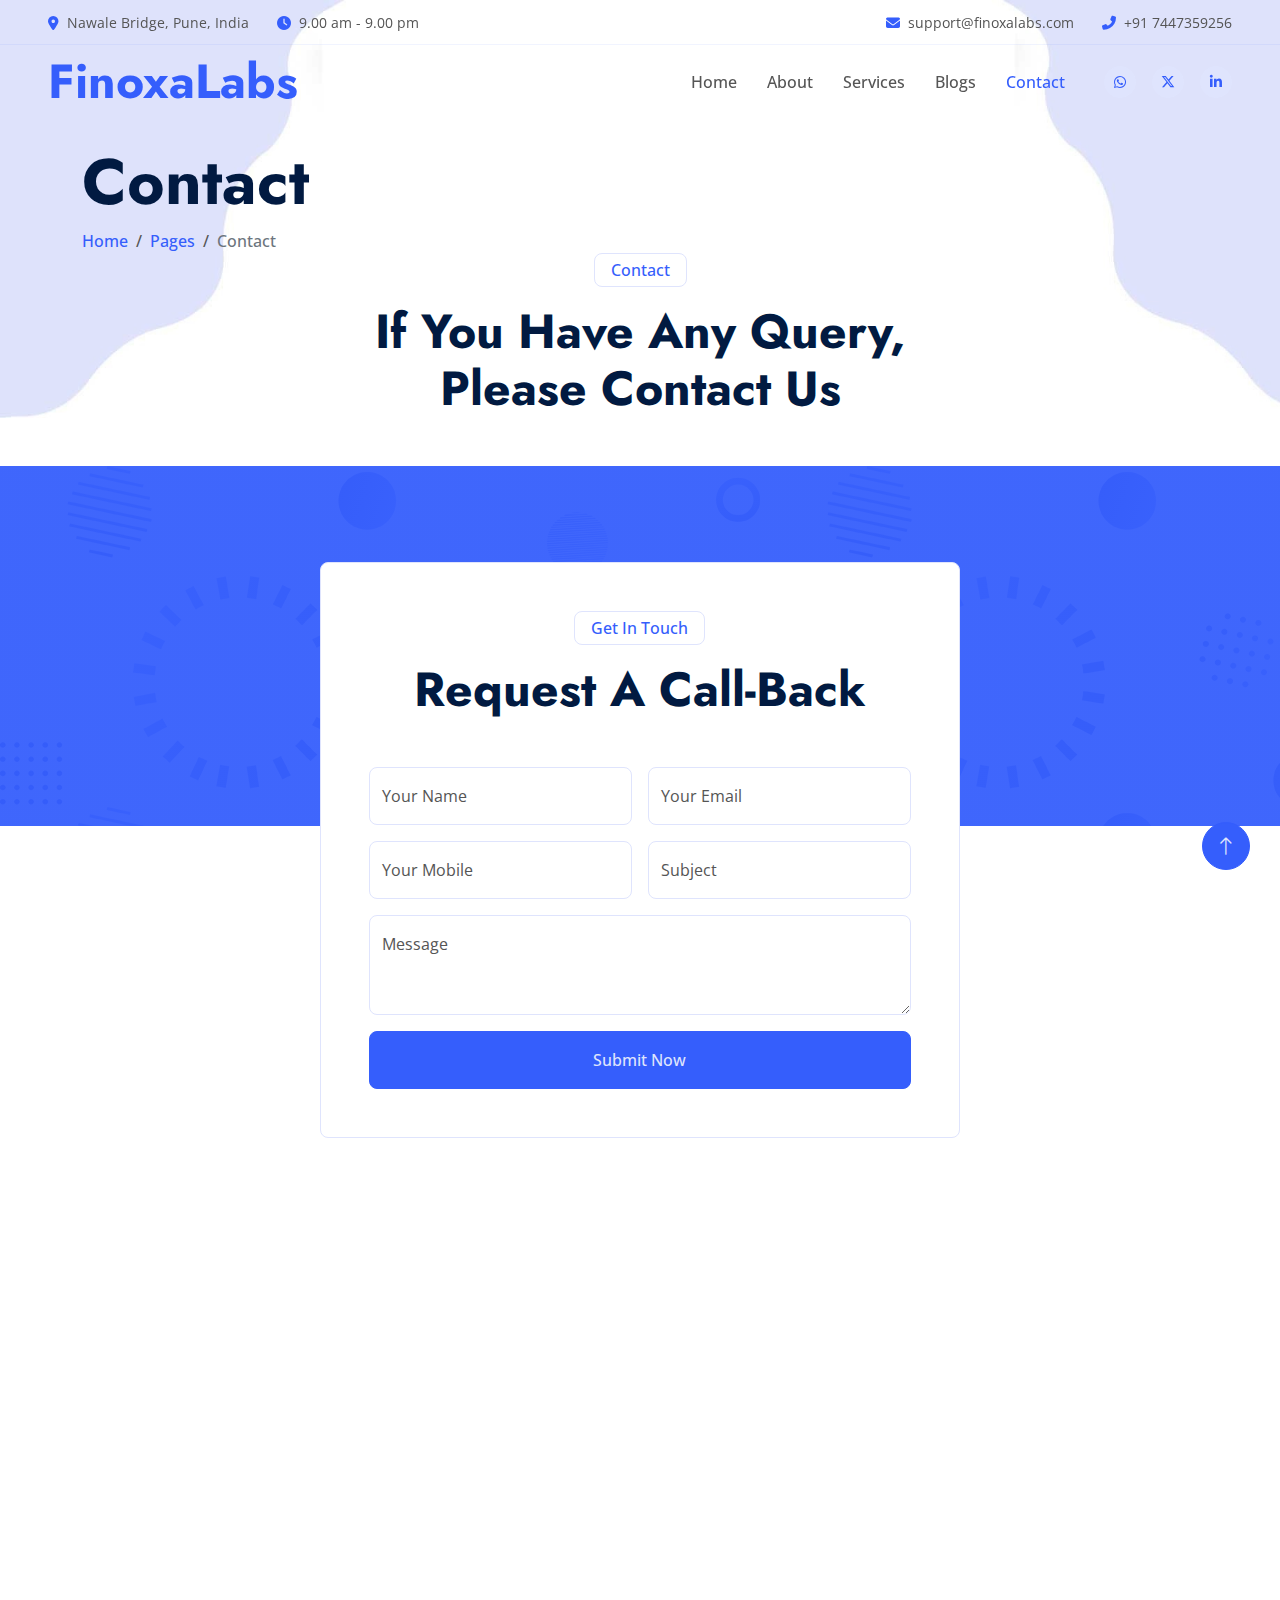
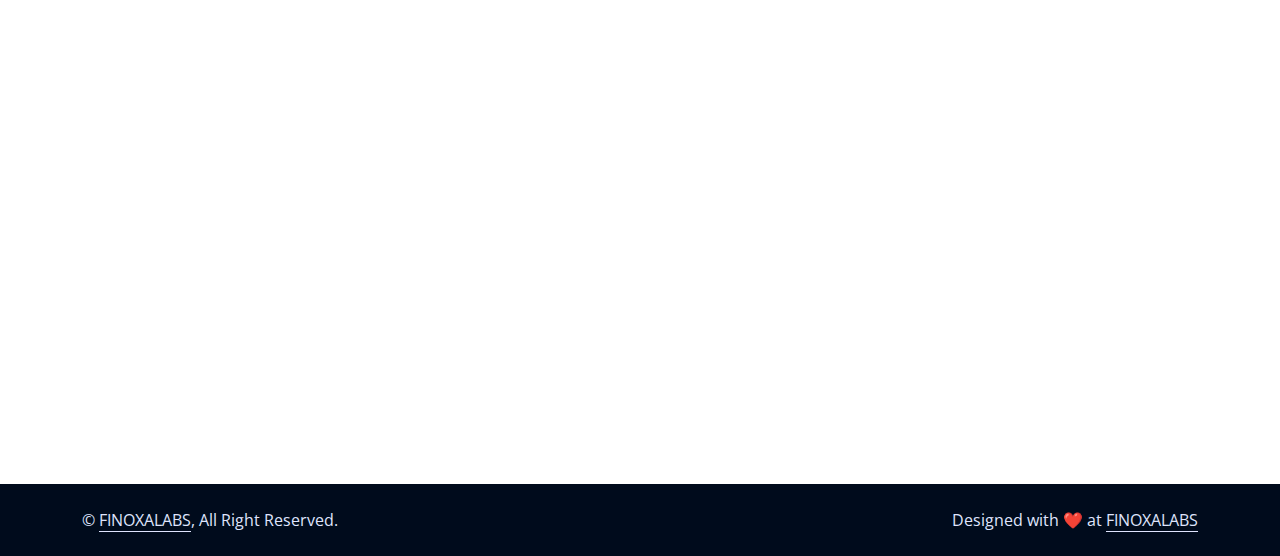
<file: contact.html>
<!DOCTYPE html>
<html lang="en">

<head>
    <meta charset="utf-8">
    <title>Contas Us - FinoxaLabs</title>
    <meta content="width=device-width, initial-scale=1.0" name="viewport">
    <meta content="" name="keywords">
    <meta content="" name="description">

    <!-- Favicon -->
    <link href="img/favicon.ico" rel="icon">

    <!-- Google Web Fonts -->
    <link rel="preconnect" href="https://fonts.googleapis.com">
    <link rel="preconnect" href="https://fonts.gstatic.com" crossorigin>
    <link
        href="https://fonts.googleapis.com/css2?family=Jost:wght@500;600;700&family=Open+Sans:wght@400;500&display=swap"
        rel="stylesheet">

    <!-- Icon Font Stylesheet -->
    <link href="https://cdnjs.cloudflare.com/ajax/libs/font-awesome/6.5.0/css/all.min.css" rel="stylesheet">
    <link href="https://cdn.jsdelivr.net/npm/bootstrap-icons@1.4.1/font/bootstrap-icons.css" rel="stylesheet">

    <!-- Libraries Stylesheet -->
    <link href="lib/animate/animate.min.css" rel="stylesheet">
    <link href="lib/owlcarousel/assets/owl.carousel.min.css" rel="stylesheet">

    <!-- Customized Bootstrap Stylesheet -->
    <link href="css/bootstrap.min.css" rel="stylesheet">

    <!-- Template Stylesheet -->
    <link href="css/style.css" rel="stylesheet">
</head>

<body>
    <!-- Spinner Start -->
    <div id="spinner"
        class="show bg-white position-fixed translate-middle w-100 vh-100 top-50 start-50 d-flex align-items-center justify-content-center">
        <div class="spinner-border text-primary" role="status" style="width: 3rem; height: 3rem;"></div>
    </div>
    <!-- Spinner End -->


    <!-- Navbar Start -->
    <div class="container-fluid fixed-top px-0 wow fadeIn" data-wow-delay="0.1s">
        <div class="top-bar row gx-0 align-items-center d-none d-lg-flex">
            <div class="col-lg-6 px-5 text-start">
                <small><i class="fa fa-map-marker-alt text-primary me-2"></i>Nawale Bridge, Pune, India</small>
                <small class="ms-4"><i class="fa fa-clock text-primary me-2"></i>9.00 am - 9.00 pm</small>
            </div>
            <div class="col-lg-6 px-5 text-end">
                <small><i class="fa fa-envelope text-primary me-2"></i>support@finoxalabs.com</small>
                <small class="ms-4"><i class="fa fa-phone-alt text-primary me-2"></i>+91 7447359256</small>
            </div>
        </div>

        <nav class="navbar navbar-expand-lg navbar-light py-lg-0 px-lg-5 wow fadeIn" data-wow-delay="0.1s">
            <a href="index.html" class="navbar-brand ms-4 ms-lg-0">
                <h1 class="display-5 text-primary m-0">FinoxaLabs</h1>
            </a>
            <button type="button" class="navbar-toggler me-4" data-bs-toggle="collapse"
                data-bs-target="#navbarCollapse">
                <span class="navbar-toggler-icon"></span>
            </button>
            <div class="collapse navbar-collapse" id="navbarCollapse">
                <div class="navbar-nav ms-auto p-4 p-lg-0">
                    <a href="index.html" class="nav-item nav-link">Home</a>
                    <a href="about.html" class="nav-item nav-link">About</a>
                    <a href="service.html" class="nav-item nav-link">Services</a>
                    <a href="blogs.html" class="nav-item nav-link">Blogs</a>
                    <!-- <div class="nav-item dropdown">
                        <a href="#" class="nav-link dropdown-toggle" data-bs-toggle="dropdown">Pages</a>
                        <div class="dropdown-menu border-light m-0">
                            <a href="project.html" class="dropdown-item">Projects</a>
                            <a href="feature.html" class="dropdown-item">Features</a>
                            <a href="team.html" class="dropdown-item">Team Member</a>
                            <a href="testimonial.html" class="dropdown-item">Testimonial</a>
                            <a href="404.html" class="dropdown-item">404 Page</a>
                        </div>
                    </div> -->
                    <a href="contact.html" class="nav-item nav-link active">Contact</a>
                </div>
                <div class="d-none d-lg-flex ms-2">
                    <a class="btn btn-light btn-sm-square rounded-circle ms-3" href="">
                        <small class="fab fa-whatsapp text-primary"></small>
                    </a>
                    <a class="btn btn-light btn-sm-square rounded-circle ms-3" href="">
                        <small class="fa-brands fa-x-twitter text-primary"></small>
                    </a>
                    <a class="btn btn-light btn-sm-square rounded-circle ms-3" href="">
                        <small class="fab fa-linkedin-in text-primary"></small>
                    </a>
                </div>
            </div>
        </nav>
    </div>
    <!-- Navbar End -->


    <!-- Page Header Start -->
    <div class="container-fluid page-header wow fadeIn" data-wow-delay="0.1s">
        <div class="container">
            <h1 class="display-3 animated slideInDown">Contact</h1>
            <nav aria-label="breadcrumb animated slideInDown">
                <ol class="breadcrumb mb-0">
                    <li class="breadcrumb-item"><a href="#">Home</a></li>
                    <li class="breadcrumb-item"><a href="#">Pages</a></li>
                    <li class="breadcrumb-item active" aria-current="page">Contact</li>
                </ol>
            </nav>
            <div class="text-center mx-auto wow fadeInUp" data-wow-delay="0.1s" style="max-width: 600px;">
                <p class="d-inline-block border rounded text-primary fw-semi-bold py-1 px-3">Contact</p>
                <h1 class="display-5">If You Have Any Query, Please Contact Us</h1>
            </div>
        </div>
    </div>
    <!-- Page Header End -->

    <!-- Callback Start -->
    <div class="container-fluid callback mt-5 py-5">
        <div class="container pt-5">
            <div class="row justify-content-center">
                <div class="col-lg-7">
                    <div class="bg-white border rounded p-4 p-sm-5 wow fadeInUp" data-wow-delay="0.5s">
                        <div class="text-center mx-auto wow fadeInUp" data-wow-delay="0.1s" style="max-width: 600px;">
                            <p class="d-inline-block border rounded text-primary fw-semi-bold py-1 px-3">Get In Touch
                            </p>
                            <h1 class="display-5 mb-5">Request A Call-Back</h1>
                        </div>
                        <form>
                            <div class="row g-3">
                                <div class="col-sm-6">
                                    <div class="form-floating">
                                        <input type="text" class="form-control" id="name" placeholder="Your Name">
                                        <label for="name">Your Name</label>
                                    </div>
                                </div>
                                <div class="col-sm-6">
                                    <div class="form-floating">
                                        <input type="email" class="form-control" id="mail" placeholder="Your Email">
                                        <label for="mail">Your Email</label>
                                    </div>
                                </div>
                                <div class="col-sm-6">
                                    <div class="form-floating">
                                        <input type="text" class="form-control" id="mobile" placeholder="Your Mobile">
                                        <label for="mobile">Your Mobile</label>
                                    </div>
                                </div>
                                <div class="col-sm-6">
                                    <div class="form-floating">
                                        <input type="text" class="form-control" id="subject" placeholder="Subject">
                                        <label for="subject">Subject</label>
                                    </div>
                                </div>
                                <div class="col-12">
                                    <div class="form-floating">
                                        <textarea class="form-control" placeholder="Leave a message here" id="message"
                                            style="height: 100px"></textarea>
                                        <label for="message">Message</label>
                                    </div>
                                </div>
                                <div class="col-12 text-center">
                                    <button class="btn btn-primary w-100 py-3" type="submit">Submit Now</button>
                                </div>
                            </div>
                        </form>
                    </div>
                </div>
            </div>
        </div>
    </div>
    <!-- Callback End -->

    <!-- Contact Start -->
    <div class="container-xxl py-5">
        <div class="container">
            <div class="row g-5">
                <div class="col-lg-6 wow fadeIn" data-wow-delay="0.1s">
                    <p class="mb-4">The contact form is currently inactive. Get a functional and working contact form
                        with Ajax & PHP in a few minutes. Just copy and paste the files, add a little code and you're
                        done. <a href="https://htmlcodex.com/contact-form">Download Now</a>.</p>
                    <form>
                        <div class="row g-3">
                            <div class="col-md-6">
                                <div class="form-floating">
                                    <input type="text" class="form-control" id="name" placeholder="Your Name">
                                    <label for="name">Your Name</label>
                                </div>
                            </div>
                            <div class="col-md-6">
                                <div class="form-floating">
                                    <input type="email" class="form-control" id="email" placeholder="Your Email">
                                    <label for="email">Your Email</label>
                                </div>
                            </div>
                            <div class="col-12">
                                <div class="form-floating">
                                    <input type="text" class="form-control" id="subject" placeholder="Subject">
                                    <label for="subject">Subject</label>
                                </div>
                            </div>
                            <div class="col-12">
                                <div class="form-floating">
                                    <textarea class="form-control" placeholder="Leave a message here" id="message"
                                        style="height: 100px"></textarea>
                                    <label for="message">Message</label>
                                </div>
                            </div>
                            <div class="col-12">
                                <button class="btn btn-primary py-3 px-5" type="submit">Send Message</button>
                            </div>
                        </div>
                    </form>
                </div>
                <div class="col-lg-6 wow fadeIn" data-wow-delay="0.5s" style="min-height: 450px;">
                    <div class="position-relative rounded overflow-hidden h-100">
                        <iframe class="position-relative w-100 h-100"
                            src="https://www.google.com/maps/embed?pb=!1m18!1m12!1m3!1d15112.976346011964!2d73.85674322393817!3d18.520430052818553!2m3!1f0!2f0!3f0!3m2!1i1024!2i768!4f13.1!3m3!1m2!1s0x3bc2bf08f9891fa3%3A0x53b04e217110ed03!2sPune%2C%20Maharashtra%2C%20India!5e0!3m2!1sen!2sbd!4v1603794290143!5m2!1sen!2sbd"
                            frameborder="0" style="min-height: 450px; border:0;" allowfullscreen="" aria-hidden="false"
                            tabindex="0"></iframe>
                    </div>
                </div>
            </div>
        </div>
    </div>
    <!-- Contact End -->


    <!-- Footer Start -->
    <div class="container-fluid bg-dark text-light footer mt-4 py-2 wow fadeIn" data-wow-delay="0.1s">
        <div class="container py-5">
            <div class="row g-5">
                <div class="col-lg-3 col-md-6">
                    <h4 class="text-white mb-4">Our Office</h4>
                    <p class="mb-2"><i class="fa fa-map-marker-alt me-3"></i>123 Street, New York, USA</p>
                    <p class="mb-2"><i class="fa fa-phone me-3"></i>+012 345 67890</p>
                    <p class="mb-4"><i class="fa fa-envelope me-3"></i>support@finoxalabs.com</p>
                    <div class="d-flex pt-2">
                        <a class="btn btn-square btn-outline-light rounded-circle me-2" href=""><i
                            class="fab fa-whatsapp"></i></a>
                        <a class="btn btn-square btn-outline-light rounded-circle me-2" href=""><i
                                class="fa-brands fa-x-twitter"></i></a>
                        <a class="btn btn-square btn-outline-light rounded-circle me-2" href=""><i
                                class="fab fa-facebook-f"></i></a>
                        <a class="btn btn-square btn-outline-light rounded-circle me-2" href=""><i
                                class="fab fa-linkedin-in"></i></a>
                    </div>
                </div>
                <div class="col-lg-3 col-md-6">
                    <h4 class="text-white mb-4">Services</h4>
                    <a class="btn btn-link" href="">Business Advisory</a>
                    <a class="btn btn-link" href="">Economic Laws</a>
                    <a class="btn btn-link" href="">Virtual CFO</a>
                    <a class="btn btn-link" href="">Trainings & Seminars</a>
                </div>
                <div class="col-lg-3 col-md-6">
                    <h4 class="text-white mb-4">Quick Links</h4>
                    <a class="btn btn-link" href="">About Us</a>
                    <a class="btn btn-link" href="">Contact Us</a>
                    <a class="btn btn-link" href="">Our Services</a>
                    <a class="btn btn-link" href="">Terms & Condition</a>
                </div>
                <div class="col-lg-3 col-md-6">
                    <h4 class="text-white mb-4">Newsletter</h4>
                    <p>Stay informed and inspired. Subscribe to our newsletter!</p>
                    <div class="position-relative w-100">
                        <input class="form-control bg-white border-0 w-100 py-3 ps-4 pe-5" type="text"
                            placeholder="Your email">
                        <button type="button"
                            class="btn btn-primary py-2 position-absolute top-0 end-0 mt-2 me-2">SignUp</button>
                    </div>
                </div>
            </div>
        </div>
    </div>
    <!-- Footer End -->


    <!-- Copyright Start -->
    <div class="container-fluid copyright py-4">
        <div class="container">
            <div class="row">
                <div class="col-md-6 text-center text-md-start mb-3 mb-md-0">
                    &copy; <a class="border-bottom" href="https://finoxalabs.com/">FINOXALABS</a>, All Right Reserved.
                </div>
                <div class="col-md-6 text-center text-md-end">
                    <!--/*** This template is free as long as you keep the footer author’s credit link/attribution link/backlink. If you'd like to use the template without the footer author’s credit link/attribution link/backlink, you can purchase the Credit Removal License from "https://htmlcodex.com/credit-removal". Thank you for your support. ***/-->
                    Designed with ❤️ at <a class="border-bottom" href="https://finoxalabs.com/">FINOXALABS</a>
                </div>
            </div>
        </div>
    </div>
    <!-- Copyright End -->



    <!-- Back to Top -->
    <a href="#" class="btn btn-lg btn-primary btn-lg-square rounded-circle back-to-top"><i
            class="bi bi-arrow-up"></i></a>


    <!-- JavaScript Libraries -->
    <script src="https://code.jquery.com/jquery-3.4.1.min.js"></script>
    <script src="https://cdn.jsdelivr.net/npm/bootstrap@5.0.0/dist/js/bootstrap.bundle.min.js"></script>
    <script src="lib/wow/wow.min.js"></script>
    <script src="lib/easing/easing.min.js"></script>
    <script src="lib/waypoints/waypoints.min.js"></script>
    <script src="lib/owlcarousel/owl.carousel.min.js"></script>
    <script src="lib/counterup/counterup.min.js"></script>

    <!-- Template Javascript -->
    <script src="js/main.js"></script>
</body>

</html>
</file>
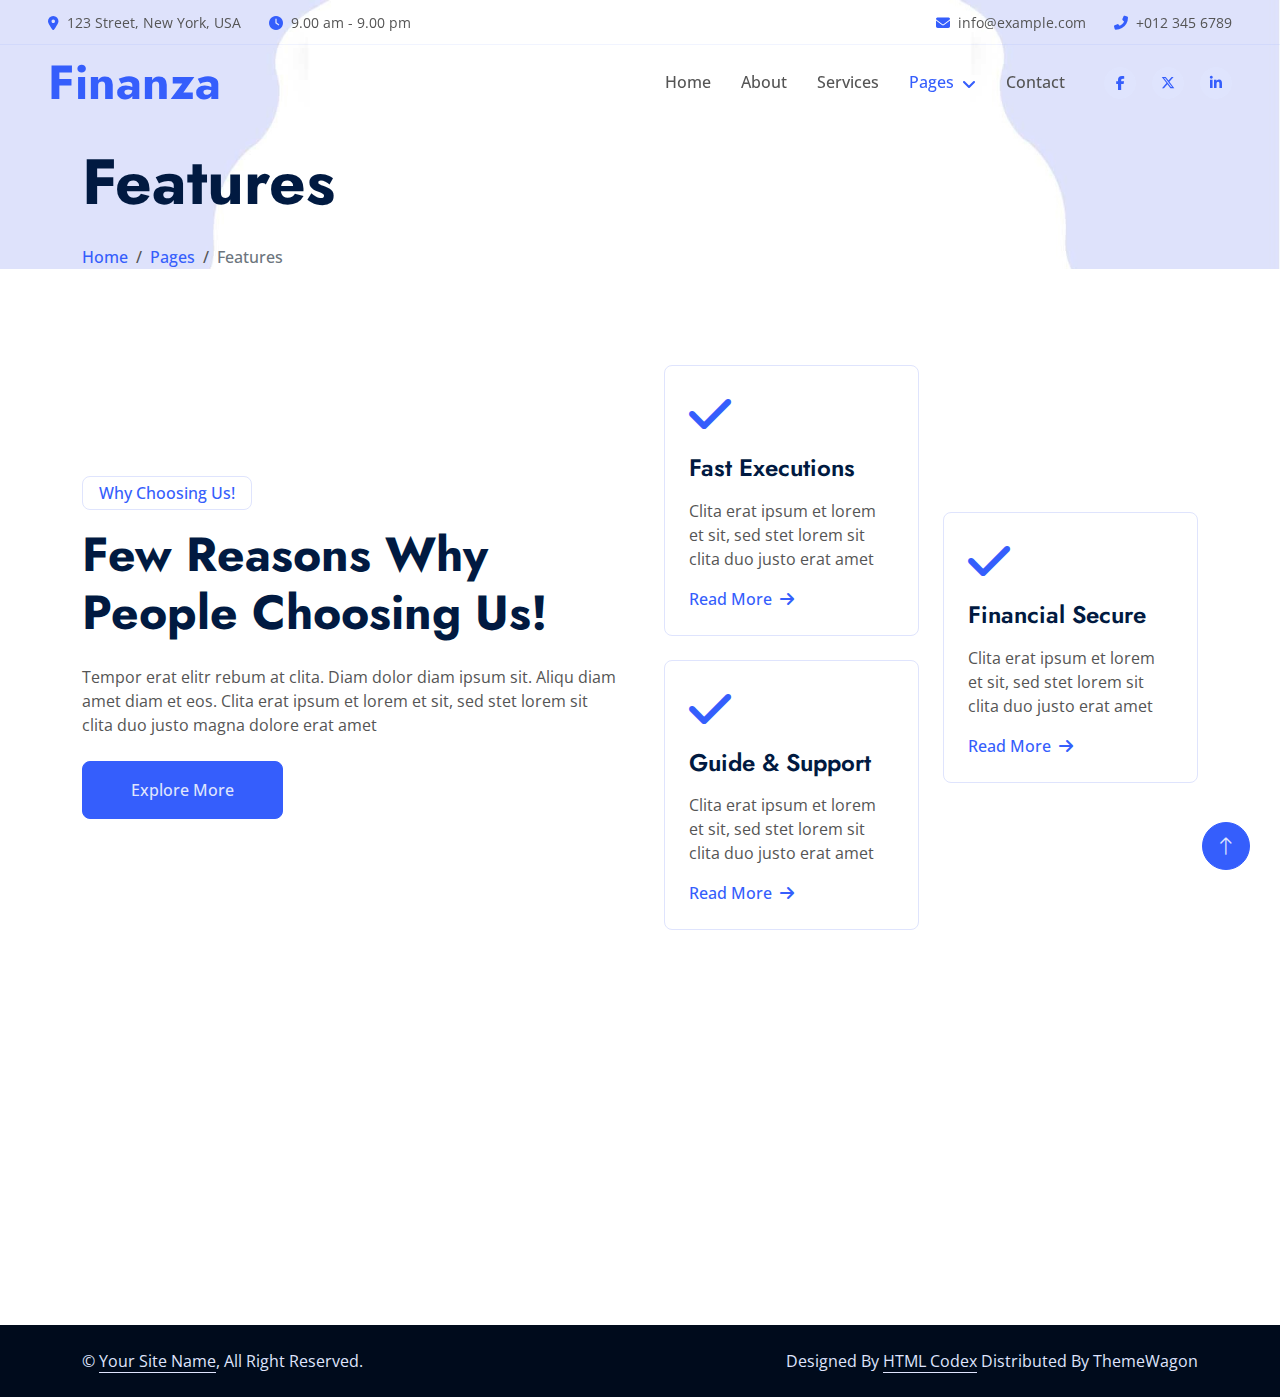
<file: feature.html>
<!DOCTYPE html>
<html lang="en">

<head>
    <meta charset="utf-8">
    <title>Finanza - Financial Services Website Template</title>
    <meta content="width=device-width, initial-scale=1.0" name="viewport">
    <meta content="" name="keywords">
    <meta content="" name="description">

    <!-- Favicon -->
    <link href="img/favicon.ico" rel="icon">

    <!-- Google Web Fonts -->
    <link rel="preconnect" href="https://fonts.googleapis.com">
    <link rel="preconnect" href="https://fonts.gstatic.com" crossorigin>
    <link
        href="https://fonts.googleapis.com/css2?family=Jost:wght@500;600;700&family=Open+Sans:wght@400;500&display=swap"
        rel="stylesheet">

    <!-- Icon Font Stylesheet -->
    <link href="https://cdnjs.cloudflare.com/ajax/libs/font-awesome/6.5.0/css/all.min.css" rel="stylesheet">
    <link href="https://cdn.jsdelivr.net/npm/bootstrap-icons@1.4.1/font/bootstrap-icons.css" rel="stylesheet">

    <!-- Libraries Stylesheet -->
    <link href="lib/animate/animate.min.css" rel="stylesheet">
    <link href="lib/owlcarousel/assets/owl.carousel.min.css" rel="stylesheet">

    <!-- Customized Bootstrap Stylesheet -->
    <link href="css/bootstrap.min.css" rel="stylesheet">

    <!-- Template Stylesheet -->
    <link href="css/style.css" rel="stylesheet">
</head>

<body>
    <!-- Spinner Start -->
    <div id="spinner"
        class="show bg-white position-fixed translate-middle w-100 vh-100 top-50 start-50 d-flex align-items-center justify-content-center">
        <div class="spinner-border text-primary" role="status" style="width: 3rem; height: 3rem;"></div>
    </div>
    <!-- Spinner End -->


    <!-- Navbar Start -->
    <div class="container-fluid fixed-top px-0 wow fadeIn" data-wow-delay="0.1s">
        <div class="top-bar row gx-0 align-items-center d-none d-lg-flex">
            <div class="col-lg-6 px-5 text-start">
                <small><i class="fa fa-map-marker-alt text-primary me-2"></i>123 Street, New York, USA</small>
                <small class="ms-4"><i class="fa fa-clock text-primary me-2"></i>9.00 am - 9.00 pm</small>
            </div>
            <div class="col-lg-6 px-5 text-end">
                <small><i class="fa fa-envelope text-primary me-2"></i>info@example.com</small>
                <small class="ms-4"><i class="fa fa-phone-alt text-primary me-2"></i>+012 345 6789</small>
            </div>
        </div>

        <nav class="navbar navbar-expand-lg navbar-light py-lg-0 px-lg-5 wow fadeIn" data-wow-delay="0.1s">
            <a href="index.html" class="navbar-brand ms-4 ms-lg-0">
                <h1 class="display-5 text-primary m-0">Finanza</h1>
            </a>
            <button type="button" class="navbar-toggler me-4" data-bs-toggle="collapse"
                data-bs-target="#navbarCollapse">
                <span class="navbar-toggler-icon"></span>
            </button>
            <div class="collapse navbar-collapse" id="navbarCollapse">
                <div class="navbar-nav ms-auto p-4 p-lg-0">
                    <a href="index.html" class="nav-item nav-link">Home</a>
                    <a href="about.html" class="nav-item nav-link">About</a>
                    <a href="service.html" class="nav-item nav-link">Services</a>
                    <div class="nav-item dropdown">
                        <a href="#" class="nav-link dropdown-toggle active" data-bs-toggle="dropdown">Pages</a>
                        <div class="dropdown-menu border-light m-0">
                            <a href="blogs.html" class="dropdown-item">Projects</a>
                            <a href="feature.html" class="dropdown-item active">Features</a>
                            <a href="team.html" class="dropdown-item">Team Member</a>
                            <a href="testimonial.html" class="dropdown-item">Testimonial</a>
                            <a href="404.html" class="dropdown-item">404 Page</a>
                        </div>
                    </div>
                    <a href="contact.html" class="nav-item nav-link">Contact</a>
                </div>
                <div class="d-none d-lg-flex ms-2">
                    <a class="btn btn-light btn-sm-square rounded-circle ms-3" href="">
                        <small class="fab fa-facebook-f text-primary"></small>
                    </a>
                    <a class="btn btn-light btn-sm-square rounded-circle ms-3" href="">
                        <small class="fa-brands fa-x-twitter text-primary"></small>
                    </a>
                    <a class="btn btn-light btn-sm-square rounded-circle ms-3" href="">
                        <small class="fab fa-linkedin-in text-primary"></small>
                    </a>
                </div>
            </div>
        </nav>
    </div>
    <!-- Navbar End -->


    <!-- Page Header Start -->
    <div class="container-fluid page-header mb-5 wow fadeIn" data-wow-delay="0.1s">
        <div class="container">
            <h1 class="display-3 mb-4 animated slideInDown">Features</h1>
            <nav aria-label="breadcrumb animated slideInDown">
                <ol class="breadcrumb mb-0">
                    <li class="breadcrumb-item"><a href="#">Home</a></li>
                    <li class="breadcrumb-item"><a href="#">Pages</a></li>
                    <li class="breadcrumb-item active" aria-current="page">Features</li>
                </ol>
            </nav>
        </div>
    </div>
    <!-- Page Header End -->


    <!-- Features Start -->
    <div class="container-xxl feature py-5">
        <div class="container">
            <div class="row g-5 align-items-center">
                <div class="col-lg-6 wow fadeInUp" data-wow-delay="0.1s">
                    <p class="d-inline-block border rounded text-primary fw-semi-bold py-1 px-3">Why Choosing Us!</p>
                    <h1 class="display-5 mb-4">Few Reasons Why People Choosing Us!</h1>
                    <p class="mb-4">Tempor erat elitr rebum at clita. Diam dolor diam ipsum sit. Aliqu diam amet diam et
                        eos. Clita erat ipsum et lorem et sit, sed stet lorem sit clita duo justo magna dolore erat amet
                    </p>
                    <a class="btn btn-primary py-3 px-5" href="">Explore More</a>
                </div>
                <div class="col-lg-6">
                    <div class="row g-4 align-items-center">
                        <div class="col-md-6">
                            <div class="row g-4">
                                <div class="col-12 wow fadeIn" data-wow-delay="0.3s">
                                    <div class="feature-box border rounded p-4">
                                        <i class="fa fa-check fa-3x text-primary mb-3"></i>
                                        <h4 class="mb-3">Fast Executions</h4>
                                        <p class="mb-3">Clita erat ipsum et lorem et sit, sed stet lorem sit clita duo
                                            justo erat amet</p>
                                        <a class="fw-semi-bold" href="">Read More <i
                                                class="fa fa-arrow-right ms-1"></i></a>
                                    </div>
                                </div>
                                <div class="col-12 wow fadeIn" data-wow-delay="0.5s">
                                    <div class="feature-box border rounded p-4">
                                        <i class="fa fa-check fa-3x text-primary mb-3"></i>
                                        <h4 class="mb-3">Guide & Support</h4>
                                        <p class="mb-3">Clita erat ipsum et lorem et sit, sed stet lorem sit clita duo
                                            justo erat amet</p>
                                        <a class="fw-semi-bold" href="">Read More <i
                                                class="fa fa-arrow-right ms-1"></i></a>
                                    </div>
                                </div>
                            </div>
                        </div>
                        <div class="col-md-6 wow fadeIn" data-wow-delay="0.7s">
                            <div class="feature-box border rounded p-4">
                                <i class="fa fa-check fa-3x text-primary mb-3"></i>
                                <h4 class="mb-3">Financial Secure</h4>
                                <p class="mb-3">Clita erat ipsum et lorem et sit, sed stet lorem sit clita duo justo
                                    erat amet</p>
                                <a class="fw-semi-bold" href="">Read More <i class="fa fa-arrow-right ms-1"></i></a>
                            </div>
                        </div>
                    </div>
                </div>
            </div>
        </div>
    </div>
    <!-- Features End -->


    <!-- Footer Start -->
    <div class="container-fluid bg-dark text-light footer mt-4 py-2 wow fadeIn" data-wow-delay="0.1s">
        <div class="container py-5">
            <div class="row g-5">
                <div class="col-lg-3 col-md-6">
                    <h4 class="text-white mb-4">Our Office</h4>
                    <p class="mb-2"><i class="fa fa-map-marker-alt me-3"></i>123 Street, New York, USA</p>
                    <p class="mb-2"><i class="fa fa-phone me-3"></i>+012 345 67890</p>
                    <p class="mb-4"><i class="fa fa-envelope me-3"></i>support@finoxalabs.com</p>
                    <div class="d-flex pt-2">
                        <a class="btn btn-square btn-outline-light rounded-circle me-2" href=""><i
                            class="fab fa-whatsapp"></i></a>
                        <a class="btn btn-square btn-outline-light rounded-circle me-2" href=""><i
                                class="fa-brands fa-x-twitter"></i></a>
                        <a class="btn btn-square btn-outline-light rounded-circle me-2" href=""><i
                                class="fab fa-facebook-f"></i></a>
                        <a class="btn btn-square btn-outline-light rounded-circle me-2" href=""><i
                                class="fab fa-linkedin-in"></i></a>
                    </div>
                </div>
                <div class="col-lg-3 col-md-6">
                    <h4 class="text-white mb-4">Services</h4>
                    <a class="btn btn-link" href="">Business Advisory</a>
                    <a class="btn btn-link" href="">Economic Laws</a>
                    <a class="btn btn-link" href="">Virtual CFO</a>
                    <a class="btn btn-link" href="">Trainings & Seminars</a>
                </div>
                <div class="col-lg-3 col-md-6">
                    <h4 class="text-white mb-4">Quick Links</h4>
                    <a class="btn btn-link" href="">About Us</a>
                    <a class="btn btn-link" href="">Contact Us</a>
                    <a class="btn btn-link" href="">Our Services</a>
                    <a class="btn btn-link" href="">Terms & Condition</a>
                </div>
                <div class="col-lg-3 col-md-6">
                    <h4 class="text-white mb-4">Newsletter</h4>
                    <p>Stay informed and inspired. Subscribe to our newsletter!</p>
                    <div class="position-relative w-100">
                        <input class="form-control bg-white border-0 w-100 py-3 ps-4 pe-5" type="text"
                            placeholder="Your email">
                        <button type="button"
                            class="btn btn-primary py-2 position-absolute top-0 end-0 mt-2 me-2">SignUp</button>
                    </div>
                </div>
            </div>
        </div>
    </div>
    <!-- Footer End -->

    <!-- Copyright Start -->
    <div class="container-fluid copyright py-4">
        <div class="container">
            <div class="row">
                <div class="col-md-6 text-center text-md-start mb-3 mb-md-0">
                    &copy; <a class="border-bottom" href="#">Your Site Name</a>, All Right Reserved.
                </div>
                <div class="col-md-6 text-center text-md-end">
                    <!--/*** This template is free as long as you keep the footer author’s credit link/attribution link/backlink. If you'd like to use the template without the footer author’s credit link/attribution link/backlink, you can purchase the Credit Removal License from "https://htmlcodex.com/credit-removal". Thank you for your support. ***/-->
                    Designed By <a class="border-bottom" href="https://htmlcodex.com">HTML Codex</a> Distributed By <a
                        href="https://themewagon.com">ThemeWagon</a>
                </div>
            </div>
        </div>
    </div>
    <!-- Copyright End -->


    <!-- Back to Top -->
    <a href="#" class="btn btn-lg btn-primary btn-lg-square rounded-circle back-to-top"><i
            class="bi bi-arrow-up"></i></a>


    <!-- JavaScript Libraries -->
    <script src="https://code.jquery.com/jquery-3.4.1.min.js"></script>
    <script src="https://cdn.jsdelivr.net/npm/bootstrap@5.0.0/dist/js/bootstrap.bundle.min.js"></script>
    <script src="lib/wow/wow.min.js"></script>
    <script src="lib/easing/easing.min.js"></script>
    <script src="lib/waypoints/waypoints.min.js"></script>
    <script src="lib/owlcarousel/owl.carousel.min.js"></script>
    <script src="lib/counterup/counterup.min.js"></script>

    <!-- Template Javascript -->
    <script src="js/main.js"></script>
</body>

</html>
</file>
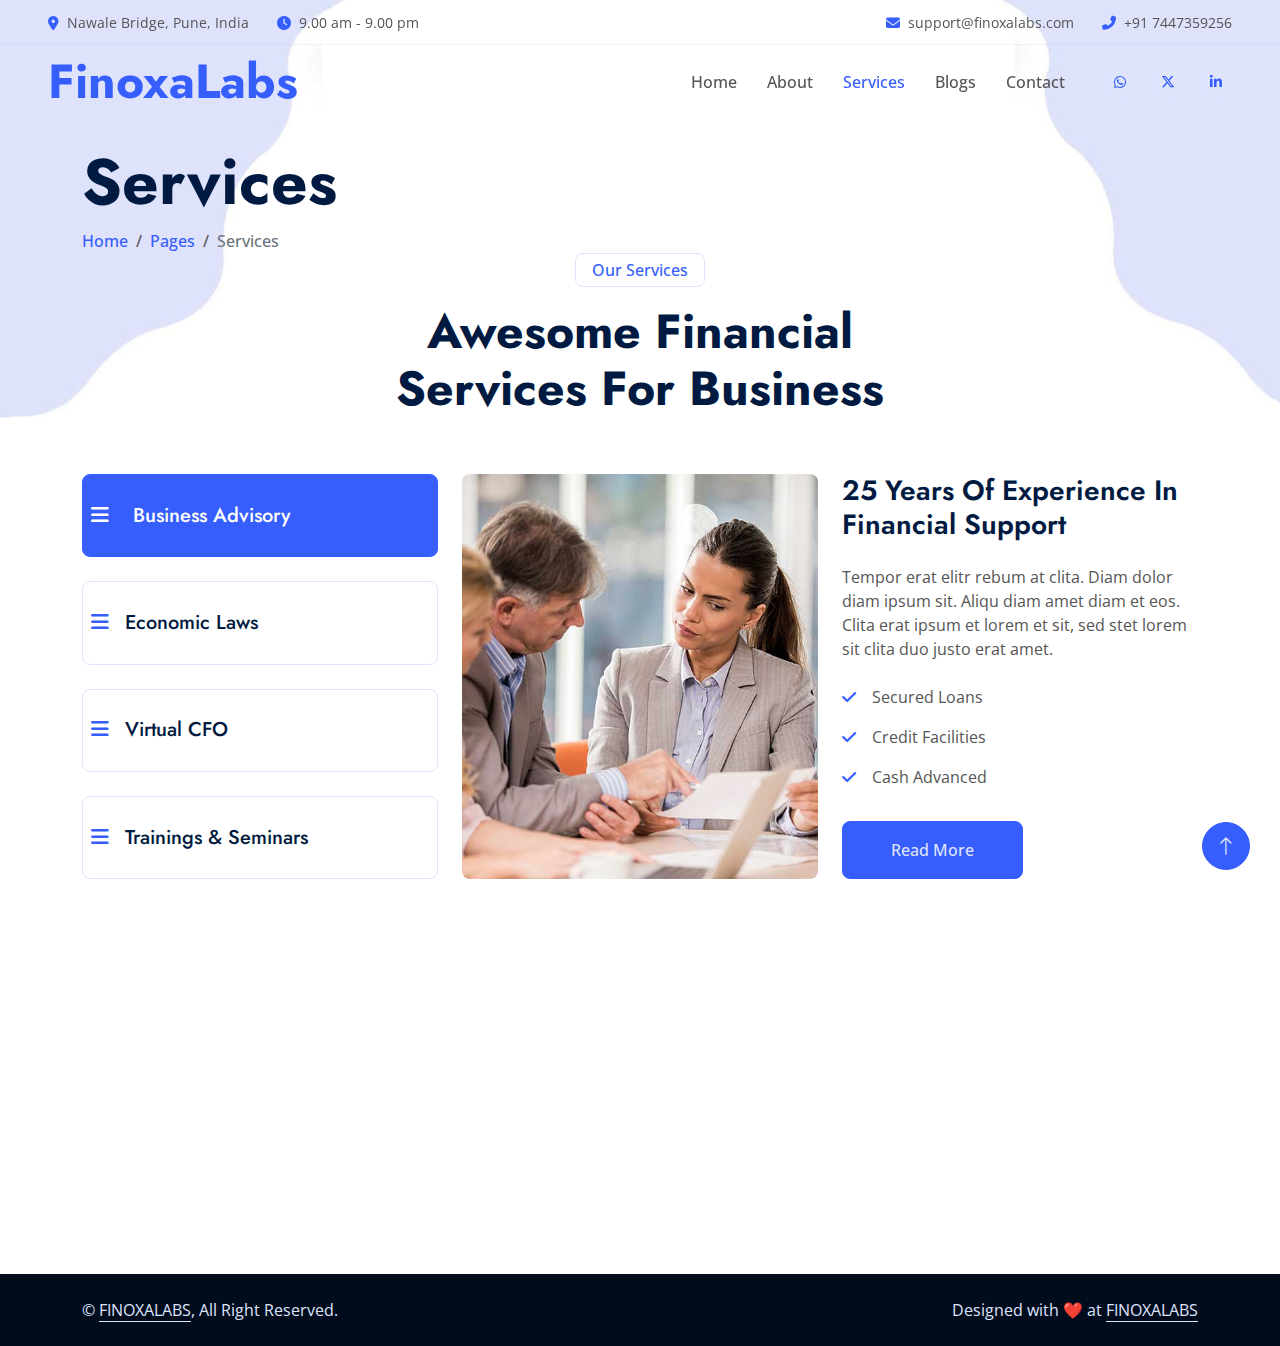
<file: service.html>
<!DOCTYPE html>
<html lang="en">

<head>
    <meta charset="utf-8">
    <title>Services - FinoxaLabs</title>
    <meta content="width=device-width, initial-scale=1.0" name="viewport">
    <meta content="" name="keywords">
    <meta content="" name="description">

    <!-- Favicon -->
    <link href="img/favicon.ico" rel="icon">

    <!-- Google Web Fonts -->
    <link rel="preconnect" href="https://fonts.googleapis.com">
    <link rel="preconnect" href="https://fonts.gstatic.com" crossorigin>
    <link
        href="https://fonts.googleapis.com/css2?family=Jost:wght@500;600;700&family=Open+Sans:wght@400;500&display=swap"
        rel="stylesheet">

    <!-- Icon Font Stylesheet -->
    <link href="https://cdnjs.cloudflare.com/ajax/libs/font-awesome/6.5.0/css/all.min.css" rel="stylesheet">
    <link href="https://cdn.jsdelivr.net/npm/bootstrap-icons@1.4.1/font/bootstrap-icons.css" rel="stylesheet">

    <!-- Libraries Stylesheet -->
    <link href="lib/animate/animate.min.css" rel="stylesheet">
    <link href="lib/owlcarousel/assets/owl.carousel.min.css" rel="stylesheet">

    <!-- Customized Bootstrap Stylesheet -->
    <link href="css/bootstrap.min.css" rel="stylesheet">

    <!-- Template Stylesheet -->
    <link href="css/style.css" rel="stylesheet">
</head>

<body>
    <!-- Spinner Start -->
    <div id="spinner"
        class="show bg-white position-fixed translate-middle w-100 vh-100 top-50 start-50 d-flex align-items-center justify-content-center">
        <div class="spinner-border text-primary" role="status" style="width: 3rem; height: 3rem;"></div>
    </div>
    <!-- Spinner End -->


    <!-- Navbar Start -->
    <div class="container-fluid fixed-top px-0 wow fadeIn" data-wow-delay="0.1s">
        <div class="top-bar row gx-0 align-items-center d-none d-lg-flex">
            <div class="col-lg-6 px-5 text-start">
                <small><i class="fa fa-map-marker-alt text-primary me-2"></i>Nawale Bridge, Pune, India</small>
                <small class="ms-4"><i class="fa fa-clock text-primary me-2"></i>9.00 am - 9.00 pm</small>
            </div>
            <div class="col-lg-6 px-5 text-end">
                <small><i class="fa fa-envelope text-primary me-2"></i>support@finoxalabs.com</small>
                <small class="ms-4"><i class="fa fa-phone-alt text-primary me-2"></i>+91 7447359256</small>
            </div>
        </div>

        <nav class="navbar navbar-expand-lg navbar-light py-lg-0 px-lg-5 wow fadeIn" data-wow-delay="0.1s">
            <a href="index.html" class="navbar-brand ms-4 ms-lg-0">
                <h1 class="display-5 text-primary m-0">FinoxaLabs</h1>
            </a>
            <button type="button" class="navbar-toggler me-4" data-bs-toggle="collapse"
                data-bs-target="#navbarCollapse">
                <span class="navbar-toggler-icon"></span>
            </button>
            <div class="collapse navbar-collapse" id="navbarCollapse">
                <div class="navbar-nav ms-auto p-4 p-lg-0">
                    <a href="index.html" class="nav-item nav-link">Home</a>
                    <a href="about.html" class="nav-item nav-link">About</a>
                    <a href="service.html" class="nav-item nav-link active">Services</a>
                    <a href="blogs.html" class="nav-item nav-link">Blogs</a>
                    <!-- <div class="nav-item dropdown">
                        <a href="#" class="nav-link dropdown-toggle" data-bs-toggle="dropdown">Pages</a>
                        <div class="dropdown-menu border-light m-0">
                            <a href="project.html" class="dropdown-item">Projects</a>
                            <a href="feature.html" class="dropdown-item">Features</a>
                            <a href="team.html" class="dropdown-item">Team Member</a>
                            <a href="testimonial.html" class="dropdown-item">Testimonial</a>
                            <a href="404.html" class="dropdown-item">404 Page</a>
                        </div>
                    </div> -->
                    <a href="contact.html" class="nav-item nav-link">Contact</a>
                </div>
                <div class="d-none d-lg-flex ms-2">
                    <a class="btn btn-light btn-sm-square rounded-circle ms-3" href="">
                        <small class="fab fa-whatsapp text-primary"></small>
                    </a>
                    <a class="btn btn-light btn-sm-square rounded-circle ms-3" href="">
                        <small class="fa-brands fa-x-twitter text-primary"></small>
                    </a>
                    <a class="btn btn-light btn-sm-square rounded-circle ms-3" href="">
                        <small class="fab fa-linkedin-in text-primary"></small>
                    </a>
                </div>
            </div>
        </nav>
    </div>
    <!-- Navbar End -->

    <!-- Page Header Start -->
    <div class="container-fluid page-header wow fadeIn" data-wow-delay="0.1s">
        <div class="container">
            <h1 class="display-3 animated slideInDown">Services</h1>
            <nav aria-label="breadcrumb animated slideInDown">
                <ol class="breadcrumb mb-0">
                    <li class="breadcrumb-item"><a href="#">Home</a></li>
                    <li class="breadcrumb-item"><a href="#">Pages</a></li>
                    <li class="breadcrumb-item active" aria-current="page">Services</li>
                </ol>
            </nav>
            <div class="text-center mx-auto wow fadeInUp" data-wow-delay="0.1s" style="max-width: 600px;">
                <p class="d-inline-block border rounded text-primary fw-semi-bold py-1 px-3">Our Services</p>
                <h1 class="display-5">Awesome Financial Services For Business</h1>
            </div>
        </div>
    </div>
    <!-- Page Header End -->

    <!-- Service Start -->
    <div class="container-xxl service py-5">
        <div class="container">
            <div class="row g-4 wow fadeInUp" data-wow-delay="0.3s">
                <div class="col-lg-4">
                    <div class="nav nav-pills d-flex justify-content-between w-100 h-100 me-4">
                        <button class="nav-link w-100 d-flex align-items-center text-start border p-2 mb-4 active"
                            data-bs-toggle="pill" data-bs-target="#tab-pane-1" type="button">
                            <h5 class="m-0"><i class="fa fa-bars text-primary me-4"></i>Business Advisory</h5>
                        </button>
                        <button class="nav-link w-100 d-flex align-items-center text-start border p-2 mb-4"
                            data-bs-toggle="pill" data-bs-target="#tab-pane-2" type="button">
                            <h5 class="m-0"><i class="fa fa-bars text-primary me-3"></i>Economic Laws</h5>
                        </button>
                        <button class="nav-link w-100 d-flex align-items-center text-start border p-2 mb-4"
                            data-bs-toggle="pill" data-bs-target="#tab-pane-3" type="button">
                            <h5 class="m-0"><i class="fa fa-bars text-primary me-3"></i>Virtual CFO</h5>
                        </button>
                        <button class="nav-link w-100 d-flex align-items-center text-start border p-2 mb-0"
                            data-bs-toggle="pill" data-bs-target="#tab-pane-4" type="button">
                            <h5 class="m-0"><i class="fa fa-bars text-primary me-3"></i>Trainings & Seminars</h5>
                        </button>
                    </div>
                </div>
                <div class="col-lg-8">
                    <div class="tab-content w-100">
                        <div class="tab-pane fade show active" id="tab-pane-1">
                            <div class="row g-4">
                                <div class="col-md-6" style="min-height: 350px;">
                                    <div class="position-relative h-100">
                                        <img class="position-absolute rounded w-100 h-100" src="img/service-1.jpg"
                                            style="object-fit: cover;" alt="">
                                    </div>
                                </div>
                                <div class="col-md-6">
                                    <h3 class="mb-4">25 Years Of Experience In Financial Support</h3>
                                    <p class="mb-4">Tempor erat elitr rebum at clita. Diam dolor diam ipsum sit. Aliqu
                                        diam amet diam et eos. Clita erat ipsum et lorem et sit, sed stet lorem sit
                                        clita duo justo erat amet.</p>
                                    <p><i class="fa fa-check text-primary me-3"></i>Secured Loans</p>
                                    <p><i class="fa fa-check text-primary me-3"></i>Credit Facilities</p>
                                    <p><i class="fa fa-check text-primary me-3"></i>Cash Advanced</p>
                                    <a href="" class="btn btn-primary py-3 px-5 mt-3">Read More</a>
                                </div>
                            </div>
                        </div>
                        <div class="tab-pane fade" id="tab-pane-2">
                            <div class="row g-4">
                                <div class="col-md-6" style="min-height: 350px;">
                                    <div class="position-relative h-100">
                                        <img class="position-absolute rounded w-100 h-100" src="img/service-2.jpg"
                                            style="object-fit: cover;" alt="">
                                    </div>
                                </div>
                                <div class="col-md-6">
                                    <h3 class="mb-4">25 Years Of Experience In Financial Support</h3>
                                    <p class="mb-4">Tempor erat elitr rebum at clita. Diam dolor diam ipsum sit. Aliqu
                                        diam amet diam et eos. Clita erat ipsum et lorem et sit, sed stet lorem sit
                                        clita duo justo erat amet.</p>
                                    <p><i class="fa fa-check text-primary me-3"></i>Secured Loans</p>
                                    <p><i class="fa fa-check text-primary me-3"></i>Credit Facilities</p>
                                    <p><i class="fa fa-check text-primary me-3"></i>Cash Advanced</p>
                                    <a href="" class="btn btn-primary py-3 px-5 mt-3">Read More</a>
                                </div>
                            </div>
                        </div>
                        <div class="tab-pane fade" id="tab-pane-3">
                            <div class="row g-4">
                                <div class="col-md-6" style="min-height: 350px;">
                                    <div class="position-relative h-100">
                                        <img class="position-absolute rounded w-100 h-100" src="img/service-3.jpg"
                                            style="object-fit: cover;" alt="">
                                    </div>
                                </div>
                                <div class="col-md-6">
                                    <h3 class="mb-4">25 Years Of Experience In Financial Support</h3>
                                    <p class="mb-4">Tempor erat elitr rebum at clita. Diam dolor diam ipsum sit. Aliqu
                                        diam amet diam et eos. Clita erat ipsum et lorem et sit, sed stet lorem sit
                                        clita duo justo erat amet.</p>
                                    <p><i class="fa fa-check text-primary me-3"></i>Secured Loans</p>
                                    <p><i class="fa fa-check text-primary me-3"></i>Credit Facilities</p>
                                    <p><i class="fa fa-check text-primary me-3"></i>Cash Advanced</p>
                                    <a href="" class="btn btn-primary py-3 px-5 mt-3">Read More</a>
                                </div>
                            </div>
                        </div>
                        <div class="tab-pane fade" id="tab-pane-4">
                            <div class="row g-4">
                                <div class="col-md-6" style="min-height: 350px;">
                                    <div class="position-relative h-100">
                                        <img class="position-absolute rounded w-100 h-100" src="img/training.jpg"
                                            style="object-fit: cover;" alt="">
                                    </div>
                                </div>
                                <div class="col-md-6">
                                    <h3 class="mb-4">25 Years Of Experience In Financial Support</h3>
                                    <p class="mb-4">Tempor erat elitr rebum at clita. Diam dolor diam ipsum sit. Aliqu
                                        diam amet diam et eos. Clita erat ipsum et lorem et sit, sed stet lorem sit
                                        clita duo justo erat amet.</p>
                                    <p><i class="fa fa-check text-primary me-3"></i>Secured Loans</p>
                                    <p><i class="fa fa-check text-primary me-3"></i>Credit Facilities</p>
                                    <p><i class="fa fa-check text-primary me-3"></i>Cash Advanced</p>
                                    <a href="" class="btn btn-primary py-3 px-5 mt-3">Read More</a>
                                </div>
                            </div>
                        </div>
                    </div>
                </div>
            </div>
        </div>
    </div>
    <!-- Service End -->

    <!-- Footer Start -->
    <div class="container-fluid bg-dark text-light footer mt-4 py-2 wow fadeIn" data-wow-delay="0.1s">
        <div class="container py-5">
            <div class="row g-5">
                <div class="col-lg-3 col-md-6">
                    <h4 class="text-white mb-4">Our Office</h4>
                    <p class="mb-2"><i class="fa fa-map-marker-alt me-3"></i>123 Street, New York, USA</p>
                    <p class="mb-2"><i class="fa fa-phone me-3"></i>+012 345 67890</p>
                    <p class="mb-4"><i class="fa fa-envelope me-3"></i>support@finoxalabs.com</p>
                    <div class="d-flex pt-2">
                        <a class="btn btn-square btn-outline-light rounded-circle me-2" href=""><i
                            class="fab fa-whatsapp"></i></a>
                        <a class="btn btn-square btn-outline-light rounded-circle me-2" href=""><i
                                class="fa-brands fa-x-twitter"></i></a>
                        <a class="btn btn-square btn-outline-light rounded-circle me-2" href=""><i
                                class="fab fa-facebook-f"></i></a>
                        <a class="btn btn-square btn-outline-light rounded-circle me-2" href=""><i
                                class="fab fa-linkedin-in"></i></a>
                    </div>
                </div>
                <div class="col-lg-3 col-md-6">
                    <h4 class="text-white mb-4">Services</h4>
                    <a class="btn btn-link" href="">Business Advisory</a>
                    <a class="btn btn-link" href="">Economic Laws</a>
                    <a class="btn btn-link" href="">Virtual CFO</a>
                    <a class="btn btn-link" href="">Trainings & Seminars</a>
                </div>
                <div class="col-lg-3 col-md-6">
                    <h4 class="text-white mb-4">Quick Links</h4>
                    <a class="btn btn-link" href="">About Us</a>
                    <a class="btn btn-link" href="">Contact Us</a>
                    <a class="btn btn-link" href="">Our Services</a>
                    <a class="btn btn-link" href="">Terms & Condition</a>
                </div>
                <div class="col-lg-3 col-md-6">
                    <h4 class="text-white mb-4">Newsletter</h4>
                    <p>Stay informed and inspired. Subscribe to our newsletter!</p>
                    <div class="position-relative w-100">
                        <input class="form-control bg-white border-0 w-100 py-3 ps-4 pe-5" type="text"
                            placeholder="Your email">
                        <button type="button"
                            class="btn btn-primary py-2 position-absolute top-0 end-0 mt-2 me-2">SignUp</button>
                    </div>
                </div>
            </div>
        </div>
    </div>
    <!-- Footer End -->


    <!-- Copyright Start -->
    <div class="container-fluid copyright py-4">
        <div class="container">
            <div class="row">
                <div class="col-md-6 text-center text-md-start mb-3 mb-md-0">
                    &copy; <a class="border-bottom" href="https://finoxalabs.com/">FINOXALABS</a>, All Right Reserved.
                </div>
                <div class="col-md-6 text-center text-md-end">
                    <!--/*** This template is free as long as you keep the footer author’s credit link/attribution link/backlink. If you'd like to use the template without the footer author’s credit link/attribution link/backlink, you can purchase the Credit Removal License from "https://htmlcodex.com/credit-removal". Thank you for your support. ***/-->
                    Designed with ❤️ at <a class="border-bottom" href="https://finoxalabs.com/">FINOXALABS</a>
                </div>
            </div>
        </div>
    </div>
    <!-- Copyright End -->


    <!-- Back to Top -->
    <a href="#" class="btn btn-lg btn-primary btn-lg-square rounded-circle back-to-top"><i
            class="bi bi-arrow-up"></i></a>


    <!-- JavaScript Libraries -->
    <script src="https://code.jquery.com/jquery-3.4.1.min.js"></script>
    <script src="https://cdn.jsdelivr.net/npm/bootstrap@5.0.0/dist/js/bootstrap.bundle.min.js"></script>
    <script src="lib/wow/wow.min.js"></script>
    <script src="lib/easing/easing.min.js"></script>
    <script src="lib/waypoints/waypoints.min.js"></script>
    <script src="lib/owlcarousel/owl.carousel.min.js"></script>
    <script src="lib/counterup/counterup.min.js"></script>

    <!-- Template Javascript -->
    <script src="js/main.js"></script>
</body>

</html>
</file>
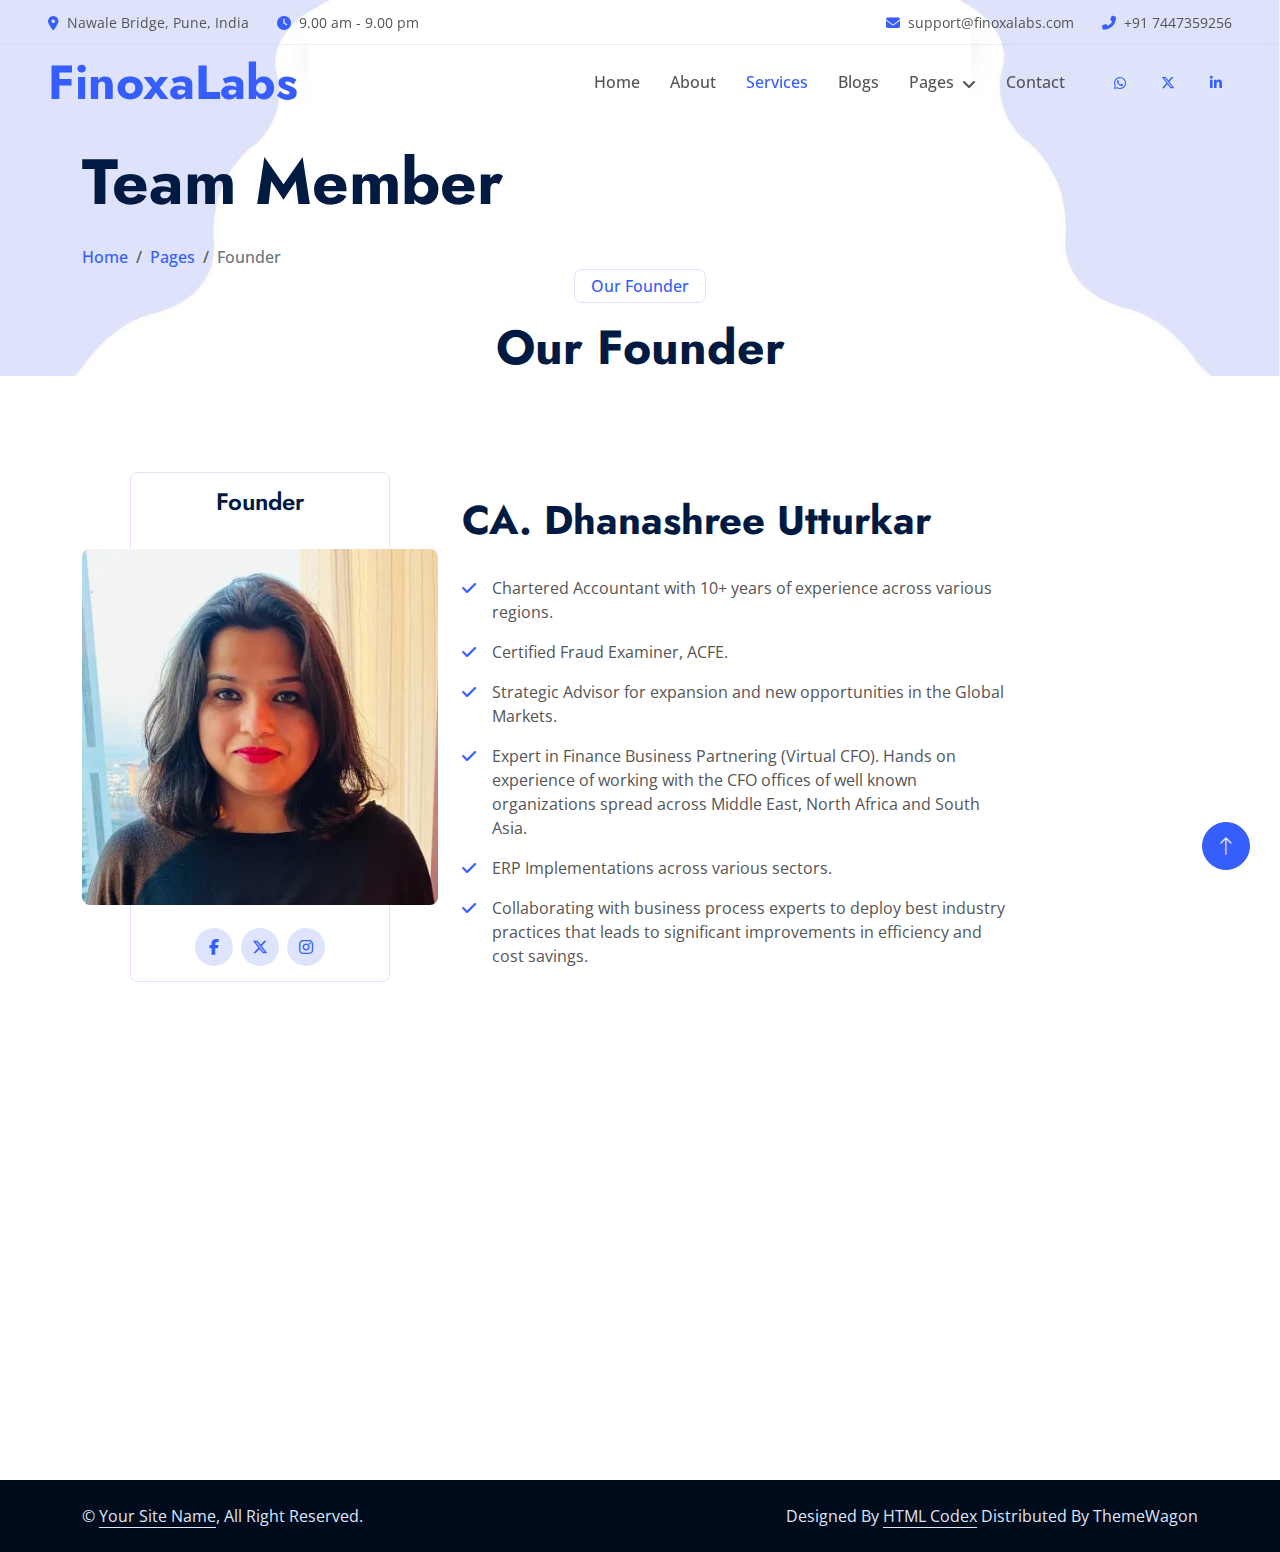
<file: team.html>
<!DOCTYPE html>
<html lang="en">

<head>
    <meta charset="utf-8">
    <title>Finanza - Financial Services Website Template</title>
    <meta content="width=device-width, initial-scale=1.0" name="viewport">
    <meta content="" name="keywords">
    <meta content="" name="description">

    <!-- Favicon -->
    <link href="img/favicon.ico" rel="icon">

    <!-- Google Web Fonts -->
    <link rel="preconnect" href="https://fonts.googleapis.com">
    <link rel="preconnect" href="https://fonts.gstatic.com" crossorigin>
    <link
        href="https://fonts.googleapis.com/css2?family=Jost:wght@500;600;700&family=Open+Sans:wght@400;500&display=swap"
        rel="stylesheet">

    <!-- Icon Font Stylesheet -->
    <link href="https://cdnjs.cloudflare.com/ajax/libs/font-awesome/6.5.0/css/all.min.css" rel="stylesheet">
    <link href="https://cdn.jsdelivr.net/npm/bootstrap-icons@1.4.1/font/bootstrap-icons.css" rel="stylesheet">

    <!-- Libraries Stylesheet -->
    <link href="lib/animate/animate.min.css" rel="stylesheet">
    <link href="lib/owlcarousel/assets/owl.carousel.min.css" rel="stylesheet">

    <!-- Customized Bootstrap Stylesheet -->
    <link href="css/bootstrap.min.css" rel="stylesheet">

    <!-- Template Stylesheet -->
    <link href="css/style.css" rel="stylesheet">
</head>

<body>
    <!-- Spinner Start -->
    <div id="spinner"
        class="show bg-white position-fixed translate-middle w-100 vh-100 top-50 start-50 d-flex align-items-center justify-content-center">
        <div class="spinner-border text-primary" role="status" style="width: 3rem; height: 3rem;"></div>
    </div>
    <!-- Spinner End -->


    <!-- Navbar Start -->
    <div class="container-fluid fixed-top px-0 wow fadeIn" data-wow-delay="0.1s">
        <div class="top-bar row gx-0 align-items-center d-none d-lg-flex">
            <div class="col-lg-6 px-5 text-start">
                <small><i class="fa fa-map-marker-alt text-primary me-2"></i>Nawale Bridge, Pune, India</small>
                <small class="ms-4"><i class="fa fa-clock text-primary me-2"></i>9.00 am - 9.00 pm</small>
            </div>
            <div class="col-lg-6 px-5 text-end">
                <small><i class="fa fa-envelope text-primary me-2"></i>support@finoxalabs.com</small>
                <small class="ms-4"><i class="fa fa-phone-alt text-primary me-2"></i>+91 7447359256</small>
            </div>
        </div>

        <nav class="navbar navbar-expand-lg navbar-light py-lg-0 px-lg-5 wow fadeIn" data-wow-delay="0.1s">
            <a href="index.html" class="navbar-brand ms-4 ms-lg-0">
                <h1 class="display-5 text-primary m-0">FinoxaLabs</h1>
            </a>
            <button type="button" class="navbar-toggler me-4" data-bs-toggle="collapse"
                data-bs-target="#navbarCollapse">
                <span class="navbar-toggler-icon"></span>
            </button>
            <div class="collapse navbar-collapse" id="navbarCollapse">
                <div class="navbar-nav ms-auto p-4 p-lg-0">
                    <a href="index.html" class="nav-item nav-link">Home</a>
                    <a href="about.html" class="nav-item nav-link">About</a>
                    <a href="service.html" class="nav-item nav-link active">Services</a>
                    <a href="blogs.html" class="nav-item nav-link">Blogs</a>
                    <div class="nav-item dropdown">
                        <a href="#" class="nav-link dropdown-toggle" data-bs-toggle="dropdown">Pages</a>
                        <div class="dropdown-menu border-light m-0">
                            <a href="project.html" class="dropdown-item">Projects</a>
                            <a href="feature.html" class="dropdown-item">Features</a>
                            <a href="team.html" class="dropdown-item">Team Member</a>
                            <a href="testimonial.html" class="dropdown-item">Testimonial</a>
                            <a href="404.html" class="dropdown-item">404 Page</a>
                        </div>
                    </div>
                    <a href="contact.html" class="nav-item nav-link">Contact</a>
                </div>
                <div class="d-none d-lg-flex ms-2">
                    <a class="btn btn-light btn-sm-square rounded-circle ms-3" href="">
                        <small class="fab fa-whatsapp text-primary"></small>
                    </a>
                    <a class="btn btn-light btn-sm-square rounded-circle ms-3" href="">
                        <small class="fa-brands fa-x-twitter text-primary"></small>
                    </a>
                    <a class="btn btn-light btn-sm-square rounded-circle ms-3" href="">
                        <small class="fab fa-linkedin-in text-primary"></small>
                    </a>
                </div>
            </div>
        </nav>
    </div>
    <!-- Navbar End -->


    <!-- Page Header Start -->
    <div class="container-fluid page-header mb-5 wow fadeIn" data-wow-delay="0.1s">
        <div class="container">
            <h1 class="display-3 mb-4 animated slideInDown">Team Member</h1>
            <nav aria-label="breadcrumb animated slideInDown">
                <ol class="breadcrumb mb-0">
                    <li class="breadcrumb-item"><a href="#">Home</a></li>
                    <li class="breadcrumb-item"><a href="#">Pages</a></li>
                    <li class="breadcrumb-item active" aria-current="page">Founder</li>
                </ol>
            </nav>
            <div class="text-center mx-auto wow fadeInUp" data-wow-delay="0.1s" style="max-width: 600px;">
                <p class="d-inline-block border rounded text-primary fw-semi-bold py-1 px-3">Our Founder</p>
                <h1 class="display-5 mb-5">Our Founder</h1>
            </div>
        </div>
    </div>
    <!-- Page Header End -->


    <!-- Team Start -->
    <div class="container-xxl py-5">
        <div class="container">
            <div class="row g-4">
                <div class="col-lg-4 col-md-6 wow fadeInUp" data-wow-delay="0.1s">
                    <div class="team-item">
                        <img class="img-fluid rounded" src="img/founder.jpg" alt="">
                        <div class="team-text">
                            <h4 class="mb-0">Founder</h4>
                            <div class="team-social d-flex">
                                <a class="btn btn-square rounded-circle mx-1" href=""><i
                                        class="fab fa-facebook-f"></i></a>
                                <a class="btn btn-square rounded-circle mx-1" href=""><i class="fa-brands fa-x-twitter"></i></a>
                                <a class="btn btn-square rounded-circle mx-1" href=""><i
                                        class="fab fa-instagram"></i></a>
                            </div>
                        </div>
                    </div>
                </div>
                <div class="col-md-6 wow fadeInUp" data-wow-delay="0.1s">
                    <br>
                    <h1>CA. Dhanashree Utturkar</h1>
                    <br>
                    <!-- <h3 class="mb-4">25 Years Of Experience In Financial Support</h3> -->
                    <div class="paragraph-container">
                        <i class="fa fa-check text-primary me-3 icon"></i>
                        <p>Chartered Accountant with 10+ years of experience across various regions.</p>
                    </div>
                    <div class="paragraph-container">
                        <i class="fa fa-check text-primary me-3 icon"></i>
                        <p>Certified Fraud Examiner, ACFE.</p>
                    </div>
                    <div class="paragraph-container">
                        <i class="fa fa-check text-primary me-3 icon"></i>
                        <p>Strategic Advisor for expansion and new opportunities in the Global Markets.</p>
                    </div>
                    <div class="paragraph-container">
                        <i class="fa fa-check text-primary me-3 icon"></i>
                        <p>Expert in Finance Business Partnering (Virtual CFO). Hands on experience of working with the CFO offices of well known
                            organizations spread across Middle East, North Africa and South Asia.</p>
                    </div>
                    <div class="paragraph-container">
                        <i class="fa fa-check text-primary me-3 icon"></i>
                        <p>ERP Implementations across various sectors.</p>
                    </div>
                    <div class="paragraph-container">
                        <i class="fa fa-check text-primary me-3 icon"></i>
                        <p>Collaborating with business process experts to deploy best industry practices that leads to significant improvements in
                            efficiency and cost savings.</p>
                    </div>
                </div>
            </div>
        </div>
    </div>
    <!-- Team End -->


    <!-- Footer Start -->
    <div class="container-fluid bg-dark text-light footer mt-5 py-5 wow fadeIn" data-wow-delay="0.1s">
        <div class="container py-5">
            <div class="row g-5">
                <div class="col-lg-3 col-md-6">
                    <h4 class="text-white mb-4">Our Office</h4>
                    <p class="mb-2"><i class="fa fa-map-marker-alt me-3"></i>123 Street, New York, USA</p>
                    <p class="mb-2"><i class="fa fa-phone-alt me-3"></i>+012 345 67890</p>
                    <p class="mb-2"><i class="fa fa-envelope me-3"></i>info@example.com</p>
                    <div class="d-flex pt-2">
                        <a class="btn btn-square btn-outline-light rounded-circle me-2" href=""><i
                                class="fa-brands fa-x-twitter"></i></a>
                        <a class="btn btn-square btn-outline-light rounded-circle me-2" href=""><i
                                class="fab fa-facebook-f"></i></a>
                        <a class="btn btn-square btn-outline-light rounded-circle me-2" href=""><i
                                class="fab fa-youtube"></i></a>
                        <a class="btn btn-square btn-outline-light rounded-circle me-2" href=""><i
                                class="fab fa-linkedin-in"></i></a>
                    </div>
                </div>
                <div class="col-lg-3 col-md-6">
                    <h4 class="text-white mb-4">Services</h4>
                    <a class="btn btn-link" href="">Financial Planning</a>
                    <a class="btn btn-link" href="">Cash Investment</a>
                    <a class="btn btn-link" href="">Financial Consultancy</a>
                    <a class="btn btn-link" href="">Business Loans</a>
                    <a class="btn btn-link" href="">Business Analysis</a>
                </div>
                <div class="col-lg-3 col-md-6">
                    <h4 class="text-white mb-4">Quick Links</h4>
                    <a class="btn btn-link" href="">About Us</a>
                    <a class="btn btn-link" href="">Contact Us</a>
                    <a class="btn btn-link" href="">Our Services</a>
                    <a class="btn btn-link" href="">Terms & Condition</a>
                    <a class="btn btn-link" href="">Support</a>
                </div>
                <div class="col-lg-3 col-md-6">
                    <h4 class="text-white mb-4">Newsletter</h4>
                    <p>Dolor amet sit justo amet elitr clita ipsum elitr est.</p>
                    <div class="position-relative w-100">
                        <input class="form-control bg-white border-0 w-100 py-3 ps-4 pe-5" type="text"
                            placeholder="Your email">
                        <button type="button"
                            class="btn btn-primary py-2 position-absolute top-0 end-0 mt-2 me-2">SignUp</button>
                    </div>
                </div>
            </div>
        </div>
    </div>
    <!-- Footer End -->


    <!-- Copyright Start -->
    <div class="container-fluid copyright py-4">
        <div class="container">
            <div class="row">
                <div class="col-md-6 text-center text-md-start mb-3 mb-md-0">
                    &copy; <a class="border-bottom" href="#">Your Site Name</a>, All Right Reserved.
                </div>
                <div class="col-md-6 text-center text-md-end">
                    <!--/*** This template is free as long as you keep the footer author’s credit link/attribution link/backlink. If you'd like to use the template without the footer author’s credit link/attribution link/backlink, you can purchase the Credit Removal License from "https://htmlcodex.com/credit-removal". Thank you for your support. ***/-->
                    Designed By <a class="border-bottom" href="https://htmlcodex.com">HTML Codex</a>  Distributed By <a
                    href="https://themewagon.com">ThemeWagon</a>
                </div>
            </div>
        </div>
    </div>
    <!-- Copyright End -->


    <!-- Back to Top -->
    <a href="#" class="btn btn-lg btn-primary btn-lg-square rounded-circle back-to-top"><i
            class="bi bi-arrow-up"></i></a>


    <!-- JavaScript Libraries -->
    <script src="https://code.jquery.com/jquery-3.4.1.min.js"></script>
    <script src="https://cdn.jsdelivr.net/npm/bootstrap@5.0.0/dist/js/bootstrap.bundle.min.js"></script>
    <script src="lib/wow/wow.min.js"></script>
    <script src="lib/easing/easing.min.js"></script>
    <script src="lib/waypoints/waypoints.min.js"></script>
    <script src="lib/owlcarousel/owl.carousel.min.js"></script>
    <script src="lib/counterup/counterup.min.js"></script>

    <!-- Template Javascript -->
    <script src="js/main.js"></script>
</body>

</html>
</file>
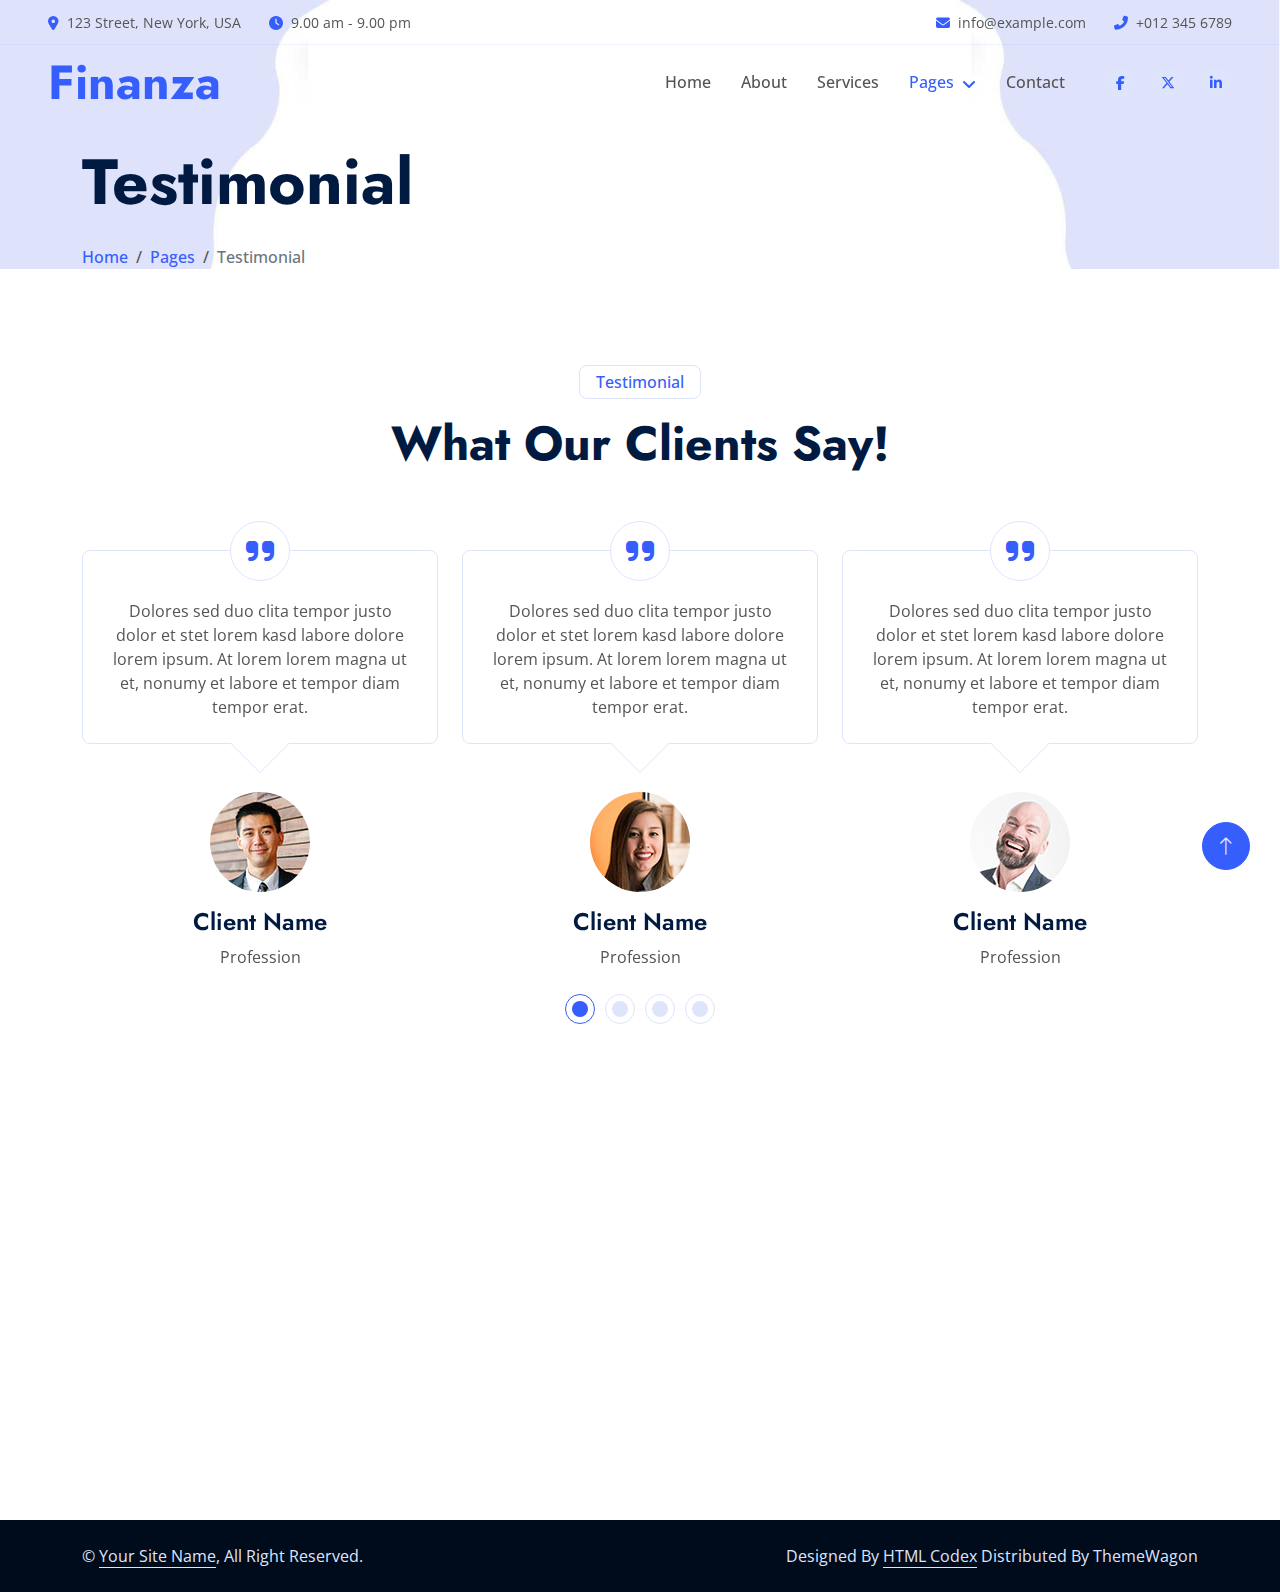
<file: testimonial.html>
<!DOCTYPE html>
<html lang="en">

<head>
    <meta charset="utf-8">
    <title>Finanza - Financial Services Website Template</title>
    <meta content="width=device-width, initial-scale=1.0" name="viewport">
    <meta content="" name="keywords">
    <meta content="" name="description">

    <!-- Favicon -->
    <link href="img/favicon.ico" rel="icon">

    <!-- Google Web Fonts -->
    <link rel="preconnect" href="https://fonts.googleapis.com">
    <link rel="preconnect" href="https://fonts.gstatic.com" crossorigin>
    <link
        href="https://fonts.googleapis.com/css2?family=Jost:wght@500;600;700&family=Open+Sans:wght@400;500&display=swap"
        rel="stylesheet">

    <!-- Icon Font Stylesheet -->
    <link href="https://cdnjs.cloudflare.com/ajax/libs/font-awesome/6.5.0/css/all.min.css" rel="stylesheet">
    <link href="https://cdn.jsdelivr.net/npm/bootstrap-icons@1.4.1/font/bootstrap-icons.css" rel="stylesheet">

    <!-- Libraries Stylesheet -->
    <link href="lib/animate/animate.min.css" rel="stylesheet">
    <link href="lib/owlcarousel/assets/owl.carousel.min.css" rel="stylesheet">

    <!-- Customized Bootstrap Stylesheet -->
    <link href="css/bootstrap.min.css" rel="stylesheet">

    <!-- Template Stylesheet -->
    <link href="css/style.css" rel="stylesheet">
</head>

<body>
    <!-- Spinner Start -->
    <div id="spinner"
        class="show bg-white position-fixed translate-middle w-100 vh-100 top-50 start-50 d-flex align-items-center justify-content-center">
        <div class="spinner-border text-primary" role="status" style="width: 3rem; height: 3rem;"></div>
    </div>
    <!-- Spinner End -->


    <!-- Navbar Start -->
    <div class="container-fluid fixed-top px-0 wow fadeIn" data-wow-delay="0.1s">
        <div class="top-bar row gx-0 align-items-center d-none d-lg-flex">
            <div class="col-lg-6 px-5 text-start">
                <small><i class="fa fa-map-marker-alt text-primary me-2"></i>123 Street, New York, USA</small>
                <small class="ms-4"><i class="fa fa-clock text-primary me-2"></i>9.00 am - 9.00 pm</small>
            </div>
            <div class="col-lg-6 px-5 text-end">
                <small><i class="fa fa-envelope text-primary me-2"></i>info@example.com</small>
                <small class="ms-4"><i class="fa fa-phone-alt text-primary me-2"></i>+012 345 6789</small>
            </div>
        </div>

        <nav class="navbar navbar-expand-lg navbar-light py-lg-0 px-lg-5 wow fadeIn" data-wow-delay="0.1s">
            <a href="index.html" class="navbar-brand ms-4 ms-lg-0">
                <h1 class="display-5 text-primary m-0">Finanza</h1>
            </a>
            <button type="button" class="navbar-toggler me-4" data-bs-toggle="collapse"
                data-bs-target="#navbarCollapse">
                <span class="navbar-toggler-icon"></span>
            </button>
            <div class="collapse navbar-collapse" id="navbarCollapse">
                <div class="navbar-nav ms-auto p-4 p-lg-0">
                    <a href="index.html" class="nav-item nav-link">Home</a>
                    <a href="about.html" class="nav-item nav-link">About</a>
                    <a href="service.html" class="nav-item nav-link">Services</a>
                    <div class="nav-item dropdown">
                        <a href="#" class="nav-link dropdown-toggle active" data-bs-toggle="dropdown">Pages</a>
                        <div class="dropdown-menu border-light m-0">
                            <a href="project.html" class="dropdown-item">Projects</a>
                            <a href="feature.html" class="dropdown-item">Features</a>
                            <a href="team.html" class="dropdown-item">Team Member</a>
                            <a href="testimonial.html" class="dropdown-item active">Testimonial</a>
                            <a href="404.html" class="dropdown-item">404 Page</a>
                        </div>
                    </div>
                    <a href="contact.html" class="nav-item nav-link">Contact</a>
                </div>
                <div class="d-none d-lg-flex ms-2">
                    <a class="btn btn-light btn-sm-square rounded-circle ms-3" href="">
                        <small class="fab fa-facebook-f text-primary"></small>
                    </a>
                    <a class="btn btn-light btn-sm-square rounded-circle ms-3" href="">
                        <small class="fa-brands fa-x-twitter text-primary"></small>
                    </a>
                    <a class="btn btn-light btn-sm-square rounded-circle ms-3" href="">
                        <small class="fab fa-linkedin-in text-primary"></small>
                    </a>
                </div>
            </div>
        </nav>
    </div>
    <!-- Navbar End -->


    <!-- Page Header Start -->
    <div class="container-fluid page-header mb-5 wow fadeIn" data-wow-delay="0.1s">
        <div class="container">
            <h1 class="display-3 mb-4 animated slideInDown">Testimonial</h1>
            <nav aria-label="breadcrumb animated slideInDown">
                <ol class="breadcrumb mb-0">
                    <li class="breadcrumb-item"><a href="#">Home</a></li>
                    <li class="breadcrumb-item"><a href="#">Pages</a></li>
                    <li class="breadcrumb-item active" aria-current="page">Testimonial</li>
                </ol>
            </nav>
        </div>
    </div>
    <!-- Page Header End -->


    <!-- Testimonial Start -->
    <div class="container-xxl py-5">
        <div class="container">
            <div class="text-center mx-auto wow fadeInUp" data-wow-delay="0.1s" style="max-width: 600px;">
                <p class="d-inline-block border rounded text-primary fw-semi-bold py-1 px-3">Testimonial</p>
                <h1 class="display-5 mb-5">What Our Clients Say!</h1>
            </div>
            <div class="owl-carousel testimonial-carousel wow fadeInUp" data-wow-delay="0.3s">
                <div class="testimonial-item">
                    <div class="testimonial-text border rounded p-4 pt-5 mb-5">
                        <div class="btn-square bg-white border rounded-circle">
                            <i class="fa fa-quote-right fa-2x text-primary"></i>
                        </div>
                        Dolores sed duo clita tempor justo dolor et stet lorem kasd labore dolore lorem ipsum. At lorem
                        lorem magna ut et, nonumy et labore et tempor diam tempor erat.
                    </div>
                    <img class="rounded-circle mb-3" src="img/testimonial-1.jpg" alt="">
                    <h4>Client Name</h4>
                    <span>Profession</span>
                </div>
                <div class="testimonial-item">
                    <div class="testimonial-text border rounded p-4 pt-5 mb-5">
                        <div class="btn-square bg-white border rounded-circle">
                            <i class="fa fa-quote-right fa-2x text-primary"></i>
                        </div>
                        Dolores sed duo clita tempor justo dolor et stet lorem kasd labore dolore lorem ipsum. At lorem
                        lorem magna ut et, nonumy et labore et tempor diam tempor erat.
                    </div>
                    <img class="rounded-circle mb-3" src="img/testimonial-2.jpg" alt="">
                    <h4>Client Name</h4>
                    <span>Profession</span>
                </div>
                <div class="testimonial-item">
                    <div class="testimonial-text border rounded p-4 pt-5 mb-5">
                        <div class="btn-square bg-white border rounded-circle">
                            <i class="fa fa-quote-right fa-2x text-primary"></i>
                        </div>
                        Dolores sed duo clita tempor justo dolor et stet lorem kasd labore dolore lorem ipsum. At lorem
                        lorem magna ut et, nonumy et labore et tempor diam tempor erat.
                    </div>
                    <img class="rounded-circle mb-3" src="img/testimonial-3.jpg" alt="">
                    <h4>Client Name</h4>
                    <span>Profession</span>
                </div>
                <div class="testimonial-item">
                    <div class="testimonial-text border rounded p-4 pt-5 mb-5">
                        <div class="btn-square bg-white border rounded-circle">
                            <i class="fa fa-quote-right fa-2x text-primary"></i>
                        </div>
                        Dolores sed duo clita tempor justo dolor et stet lorem kasd labore dolore lorem ipsum. At lorem
                        lorem magna ut et, nonumy et labore et tempor diam tempor erat.
                    </div>
                    <img class="rounded-circle mb-3" src="img/testimonial-4.jpg" alt="">
                    <h4>Client Name</h4>
                    <span>Profession</span>
                </div>
            </div>
        </div>
    </div>
    <!-- Testimonial End -->


    <!-- Footer Start -->
    <div class="container-fluid bg-dark text-light footer mt-5 py-5 wow fadeIn" data-wow-delay="0.1s">
        <div class="container py-5">
            <div class="row g-5">
                <div class="col-lg-3 col-md-6">
                    <h4 class="text-white mb-4">Our Office</h4>
                    <p class="mb-2"><i class="fa fa-map-marker-alt me-3"></i>123 Street, New York, USA</p>
                    <p class="mb-2"><i class="fa fa-phone-alt me-3"></i>+012 345 67890</p>
                    <p class="mb-2"><i class="fa fa-envelope me-3"></i>info@example.com</p>
                    <div class="d-flex pt-2">
                        <a class="btn btn-square btn-outline-light rounded-circle me-2" href=""><i
                                class="fa-brands fa-x-twitter"></i></a>
                        <a class="btn btn-square btn-outline-light rounded-circle me-2" href=""><i
                                class="fab fa-facebook-f"></i></a>
                        <a class="btn btn-square btn-outline-light rounded-circle me-2" href=""><i
                                class="fab fa-youtube"></i></a>
                        <a class="btn btn-square btn-outline-light rounded-circle me-2" href=""><i
                                class="fab fa-linkedin-in"></i></a>
                    </div>
                </div>
                <div class="col-lg-3 col-md-6">
                    <h4 class="text-white mb-4">Services</h4>
                    <a class="btn btn-link" href="">Financial Planning</a>
                    <a class="btn btn-link" href="">Cash Investment</a>
                    <a class="btn btn-link" href="">Financial Consultancy</a>
                    <a class="btn btn-link" href="">Business Loans</a>
                    <a class="btn btn-link" href="">Business Analysis</a>
                </div>
                <div class="col-lg-3 col-md-6">
                    <h4 class="text-white mb-4">Quick Links</h4>
                    <a class="btn btn-link" href="">About Us</a>
                    <a class="btn btn-link" href="">Contact Us</a>
                    <a class="btn btn-link" href="">Our Services</a>
                    <a class="btn btn-link" href="">Terms & Condition</a>
                    <a class="btn btn-link" href="">Support</a>
                </div>
                <div class="col-lg-3 col-md-6">
                    <h4 class="text-white mb-4">Newsletter</h4>
                    <p>Dolor amet sit justo amet elitr clita ipsum elitr est.</p>
                    <div class="position-relative w-100">
                        <input class="form-control bg-white border-0 w-100 py-3 ps-4 pe-5" type="text"
                            placeholder="Your email">
                        <button type="button"
                            class="btn btn-primary py-2 position-absolute top-0 end-0 mt-2 me-2">SignUp</button>
                    </div>
                </div>
            </div>
        </div>
    </div>
    <!-- Footer End -->


    <!-- Copyright Start -->
    <div class="container-fluid copyright py-4">
        <div class="container">
            <div class="row">
                <div class="col-md-6 text-center text-md-start mb-3 mb-md-0">
                    &copy; <a class="border-bottom" href="#">Your Site Name</a>, All Right Reserved.
                </div>
                <div class="col-md-6 text-center text-md-end">
                    <!--/*** This template is free as long as you keep the footer author’s credit link/attribution link/backlink. If you'd like to use the template without the footer author’s credit link/attribution link/backlink, you can purchase the Credit Removal License from "https://htmlcodex.com/credit-removal". Thank you for your support. ***/-->
                    Designed By <a class="border-bottom" href="https://htmlcodex.com">HTML Codex</a> Distributed By <a
                        href="https://themewagon.com">ThemeWagon</a>
                </div>
            </div>
        </div>
    </div>
    <!-- Copyright End -->


    <!-- Back to Top -->
    <a href="#" class="btn btn-lg btn-primary btn-lg-square rounded-circle back-to-top"><i
            class="bi bi-arrow-up"></i></a>


    <!-- JavaScript Libraries -->
    <script src="https://code.jquery.com/jquery-3.4.1.min.js"></script>
    <script src="https://cdn.jsdelivr.net/npm/bootstrap@5.0.0/dist/js/bootstrap.bundle.min.js"></script>
    <script src="lib/wow/wow.min.js"></script>
    <script src="lib/easing/easing.min.js"></script>
    <script src="lib/waypoints/waypoints.min.js"></script>
    <script src="lib/owlcarousel/owl.carousel.min.js"></script>
    <script src="lib/counterup/counterup.min.js"></script>

    <!-- Template Javascript -->
    <script src="js/main.js"></script>
</body>

</html>
</file>
<file: css/style.css>
/********** Template CSS **********/
:root {
    --primary: #355EFC;
    --secondary: #E93C05;
    --tertiary: #555555;
    --light: #DFE4FD;
    --dark: #011A41;
}

.back-to-top {
    position: fixed;
    display: none;
    right: 30px;
    bottom: 30px;
    z-index: 99;
}

h1,
.h1,
h2,
.h2,
.fw-bold {
    font-weight: 700 !important;
}

h3,
.h3,
h4,
.h4,
.fw-medium {
    font-weight: 600 !important;
}

h5,
.h5,
h6,
.h6,
.fw-semi-bold {
    font-weight: 500 !important;
}


/*** Spinner ***/
#spinner {
    opacity: 0;
    visibility: hidden;
    transition: opacity .5s ease-out, visibility 0s linear .5s;
    z-index: 99999;
}

#spinner.show {
    transition: opacity .5s ease-out, visibility 0s linear 0s;
    visibility: visible;
    opacity: 1;
}


/*** Button ***/
.btn {
    transition: .5s;
    font-weight: 500;
}

.btn-primary,
.btn-outline-primary:hover {
    color: var(--light);
}

.btn-square {
    width: 38px;
    height: 38px;
}

.btn-sm-square {
    width: 32px;
    height: 32px;
}

.btn-lg-square {
    width: 48px;
    height: 48px;
}

.btn-square,
.btn-sm-square,
.btn-lg-square {
    padding: 0;
    display: flex;
    align-items: center;
    justify-content: center;
    font-weight: normal;
}


/*** Navbar ***/
.fixed-top {
    transition: .5s;
}

.top-bar {
    height: 45px;
    border-bottom: 1px solid rgba(53, 94, 252, .07);
}

.navbar .dropdown-toggle::after {
    border: none;
    content: "\f107";
    font-family: "Font Awesome 5 Free";
    font-weight: 900;
    vertical-align: middle;
    margin-left: 8px;
}

.navbar .navbar-nav .nav-link {
    padding: 25px 15px;
    color: var(--tertiary);
    font-weight: 500;
    outline: none;
}

.navbar .navbar-nav .nav-link:hover,
.navbar .navbar-nav .nav-link.active {
    color: var(--primary);
}

@media (max-width: 991.98px) {
    .navbar .navbar-nav {
        margin-top: 10px;
        border-top: 1px solid rgba(0, 0, 0, .07);
        background: #FFFFFF;
    }

    .navbar .navbar-nav .nav-link {
        padding: 10px 0;
    }
}

@media (min-width: 992px) {
    .navbar .nav-item .dropdown-menu {
        display: block;
        visibility: hidden;
        top: 100%;
        transform: rotateX(-75deg);
        transform-origin: 0% 0%;
        transition: .5s;
        opacity: 0;
    }

    .navbar .nav-item:hover .dropdown-menu {
        transform: rotateX(0deg);
        visibility: visible;
        transition: .5s;
        opacity: 1;
    }
}


/*** Header ***/
.carousel-caption {
    top: 0;
    left: 0;
    right: 0;
    bottom: 0;
    display: flex;
    align-items: center;
    justify-content: center;
    text-align: start;
    z-index: 1;
}

.carousel-control-prev,
.carousel-control-next {
    width: 3rem;
}

.carousel-control-prev-icon,
.carousel-control-next-icon {
    width: 3rem;
    height: 3rem;
    background-color: var(--primary);
    border: 10px solid var(--primary);
}

.carousel-control-prev-icon {
    border-radius: 0 3rem 3rem 0;
}

.carousel-control-next-icon {
    border-radius: 3rem 0 0 3rem;
}

@media (max-width: 768px) {
    #header-carousel .carousel-item {
        position: relative;
        min-height: 450px;
    }
    
    #header-carousel .carousel-item img {
        position: absolute;
        width: 100%;
        height: 100%;
        object-fit: cover;
    }
}

.page-header {
    padding-top: 9rem;
    padding-bottom: 0rem;
    background: url(../img/header-plain.jpg) top left no-repeat;
    background-size: cover;
}

.page-header .breadcrumb-item,
.page-header .breadcrumb-item a {
    font-weight: 500;
}

.page-header .breadcrumb-item+.breadcrumb-item::before {
    color: var(--tertiary);
}


/*** Facts ***/
.facts {
    background: linear-gradient(rgba(53, 94, 252, .95), rgba(53, 94, 252, .95)), url(../img/bg.png);
}


/*** Callback ***/
.callback {
    position: relative;
}

.callback::before {
    position: absolute;
    content: "";
    width: 100%;
    height: 50%;
    top: 0;
    left: 0;
    background: linear-gradient(rgba(53, 94, 252, .95), rgba(53, 94, 252, .95)), url(../img/bg.png);
    z-index: -1;
}


/*** Feature ***/
.feature .feature-box,
.feature .feature-box * {
    transition: .5s;
}

.feature .feature-box:hover {
    background: var(--primary);
    border-color: var(--primary) !important;
}

.feature .feature-box:hover * {
    color: #FFFFFF !important;
}


/*** Service ***/
.service .nav .nav-link {
    transition: .5s;
}

.service .nav .nav-link.active {
    border-color: var(--primary) !important;
    background: var(--primary);
}

.service .nav .nav-link.active h5 {
    color: #FFFFFF !important;
}

.service .nav .nav-link.active h5 i {
    color: #FFFFFF !important;
}


/*** Project ***/
.project-item,
.project-item .project-img {
    position: relative;
}

.project-item .project-img a {
    position: absolute;
    width: 100%;
    height: 100%;
    top: 0;
    left: 0;
    background: rgba(255, 255, 255, .5);
    display: flex;
    align-items: center;
    justify-content: center;
    border-radius: 8px;
    opacity: 0;
    transition: .5s;
}

.project-item:hover .project-img a {
    opacity: 1;
}

.project-item .project-title {
    position: absolute;
    top: 3rem;
    right: 0;
    bottom: 0;
    left: 3rem;
    border: 1px solid var(--light);
    border-radius: 8px;
    display: flex;
    align-items: flex-end;
    padding: 18px;
    z-index: -1;
    transition: .5s;
}

.project-item:hover .project-title {
    background: var(--primary);
    border-color: var(--primary);
}

.project-item .project-title h4 {
    transition: .5s;
}

.project-item:hover .project-title h4 {
    color: #FFFFFF;
}

.project-carousel .owl-nav {
    margin-top: 25px;
    display: flex;
    justify-content: center;
}

.project-carousel .owl-nav .owl-prev,
.project-carousel .owl-nav .owl-next {
    margin: 0 12px;
    width: 45px;
    height: 45px;
    display: flex;
    align-items: center;
    justify-content: center;
    color: var(--primary);
    background: var(--light);
    border-radius: 45px;
    font-size: 22px;
    transition: .5s;
}

.project-carousel .owl-nav .owl-prev:hover,
.project-carousel .owl-nav .owl-next:hover {
    background: var(--primary);
    color: var(--light);
}


/*** Team ***/

.paragraph-container {
    display: flex;
    align-items: baseline;
}

.icon {
    margin-right: 5px; /* Adjust margin as needed */
}

.team-item {
    position: relative;
    padding: 4.8rem 0;
}

.team-item img {
    position: relative;
    z-index: 2;
}

.team-item .team-text {
    position: absolute;
    top: 0;
    right: 3rem;
    bottom: 0;
    left: 3rem;
    padding: 15px;
    border: 1px solid var(--light);
    border-radius: 8px;
    display: flex;
    flex-direction: column;
    align-items: center;
    justify-content: space-between;
    transition: .5s;
    z-index: 1;
}

.team-item:hover .team-text {
    background: var(--primary);
    border-color: var(--primary);
}

.team-item .team-text h4 {
    transition: .5s;
}

.team-item:hover .team-text h4 {
    color: #FFFFFF;
}

.team-item .team-social .btn {
    background: var(--light);
    color: var(--primary);
}

.team-item:hover .team-social .btn {
    background: #FFFFFF;
}

.team-item .team-social .btn:hover {
    background: var(--primary);
    color: var(--light);
}


/*** Testimonial ***/
.testimonial-item {
    position: relative;
    text-align: center;
    padding-top: 30px;
}

.testimonial-item .testimonial-text {
    position: relative;
    text-align: center;
}

.testimonial-item .testimonial-text .btn-square {
    position: absolute;
    width: 60px;
    height: 60px;
    top: -30px;
    left: 50%;
    transform: translateX(-50%);
}

.testimonial-item .testimonial-text::before {
    position: absolute;
    content: "";
    bottom: -60px;
    left: 50%;
    transform: translateX(-50%);
    border: 30px solid;
    border-color: var(--light) transparent transparent transparent;
}

.testimonial-item .testimonial-text::after {
    position: absolute;
    content: "";
    bottom: -59px;
    left: 50%;
    transform: translateX(-50%);
    border: 30px solid;
    border-color: #FFFFFF transparent transparent transparent;
}

.testimonial-carousel .owl-item img {
    margin: 0 auto;
    width: 100px;
    height: 100px;
}

.testimonial-carousel .owl-dots {
    margin-top: 25px;
    display: flex;
    align-items: flex-end;
    justify-content: center;
}

.testimonial-carousel .owl-dot {
    position: relative;
    display: inline-block;
    margin: 0 5px;
    width: 30px;
    height: 30px;
    border: 1px solid var(--light);
    border-radius: 30px;
    transition: .5s;
}

.testimonial-carousel .owl-dot::after {
    position: absolute;
    content: "";
    width: 16px;
    height: 16px;
    top: 6px;
    left: 6px;
    border-radius: 16px;
    background: var(--light);
    transition: .5s;
}

.testimonial-carousel .owl-dot.active {
    border-color: var(--primary);
}

.testimonial-carousel .owl-dot.active::after {
    background: var(--primary);
}


/*** Footer ***/
.footer .btn.btn-link {
    display: block;
    margin-bottom: 5px;
    padding: 0;
    text-align: left;
    color: var(--light);
    font-weight: normal;
    text-transform: capitalize;
    transition: .3s;
}

.footer .btn.btn-link::before {
    position: relative;
    content: "\f105";
    font-family: "Font Awesome 5 Free";
    font-weight: 900;
    margin-right: 10px;
}

.footer .btn.btn-link:hover {
    color: #1ab036;
    letter-spacing: 1px;
    box-shadow: none;
}

.copyright {
    color: var(--light);
    background: #000B1C;
}

.copyright a {
    color: var(--light);
}

.copyright a:hover {
    color: var(--primary);
}
</file>
<file: css/blogs-sheet.css>
.container-blogs {
    max-width: 1100px;
    margin: 0 auto;
    padding: 40px 0;
}

.search-bar {
    display: flex;
    align-items: center;
    margin-left: 20px;
    
}

.search-bar input {
    padding: 10px;
    font-size: 16px;
    border: 1px solid #ccc;
    border-radius: 12px;
    width: 100%;
    max-width: 300px;
}

.all-blogs-container {
    display: flex;
    flex-wrap: wrap;
    justify-content: left;
    padding: 40px 0;
    margin: 0 auto;
    max-width: 1100px;
}

.blog-card {
    background-color: #fff;
    box-shadow: 0 0 10px rgba(16, 16, 16, 0.1);
    margin: 20px;
    width: calc(33.333% - 40px);
    box-sizing: border-box;
    display: flex;
    flex-direction: column;
    overflow: hidden;
    box-shadow: 4px 0px 10px 0px rgba(160.22500000000002,155.6969021739131,155.6969021739131,.5);
    transition: transform 0.3s;
    border: 2px solid transparent;
    
}
.blog-card:hover{
    transform: scale(1.1);
    border-color: rgb(48, 166, 239); 

}

.blog-img img {
    width: 100%;
    height: auto;
    border-bottom: 1px solid #ddd;
}

.blog-card-content {
    padding: 15px;
    display: flex;
    flex-direction: column;
    height: 100%;
}

.blog-card-contents-text h3 {
    margin: 0 0 10px 0;
    font-size: 1.5rem;
}

.blog-card-contents-text p {
    margin: 0 0 15px 0;
    color: #555;
}

.blog-card-content-icons {
    display: flex;
    justify-content: space-between;
    font-size: 1rem;
    color: #888;
    align-items: center; /* Align icons vertically */
}

.blog-card-content-icons h4 {
    display: flex;
    gap: 0.6rem;
    align-items: center;
    margin-bottom: 0;
    font-weight: 10 !important;
    font-size: 0.8rem;
    color: #888;;
}

.blog-carousel .owl-nav {
    margin-top: 25px;
    display: flex;
    justify-content: center;
}

.blog-carousel .owl-nav .owl-prev,
.blog-carousel .owl-nav .owl-next {
    margin: 0 12px;
    width: 45px;
    height: 45px;
    display: flex;
    align-items: center;
    justify-content: center;
    color: var(--primary);
    background: var(--light);
    border-radius: 45px;
    font-size: 22px;
    transition: .5s;
}

.blog-carousel .owl-nav .owl-prev:hover,
.blog-carousel .owl-nav .owl-next:hover {
    background: var(--primary);
    color: var(--light);
}



.pagination {
    display: flex;
    justify-content: center;
    padding: 20px;
    list-style: none;
}

.pagination li {
    margin: 0 5px;
}

.pagination button {
    border: none;
    margin: 0 12px;
    width: 45px;
    height: 45px;
    display: flex;
    align-items: center;
    justify-content: center;
    color: var(--primary);
    background: var(--light);
    border-radius: 45px;
    font-size: 22px;
    transition: .9s;
}

.pagination button:hover {
    background: var(--primary);
    color: var(--light);
}

.pagination button[inert] {
    background-color: #007bff;
    cursor: not-allowed;
    border-radius: 50%;
    color: rgb(255, 255, 255);
    font-weight: bold;
}

.bi-person {
    font-size: 18px;
}
.bi-calendar-week{
    font-size: 15px;
}

@media only screen and (max-width: 768px){
    .all-blogs-container {
        display: flex;
        flex-direction: column;
        align-items: center;
    }

    .blog-card {

        width: auto;
    }
}
</file>
